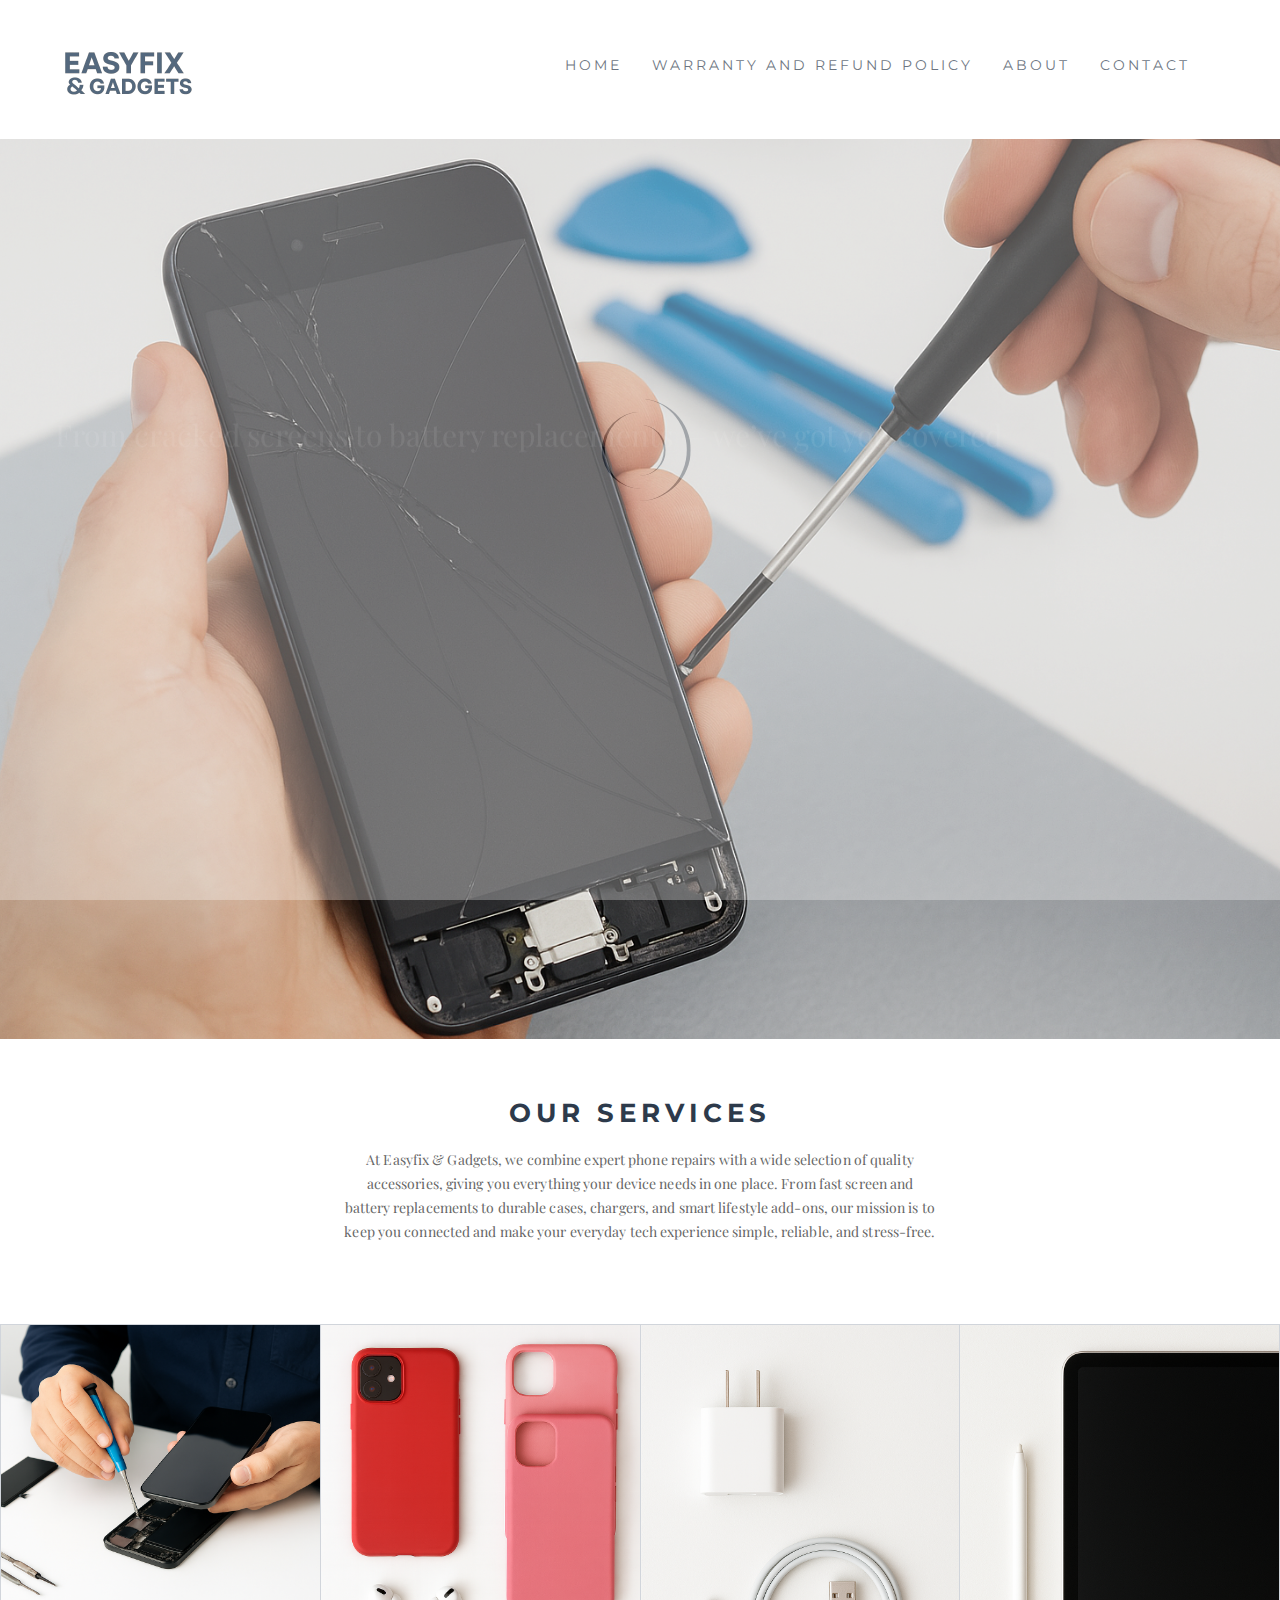
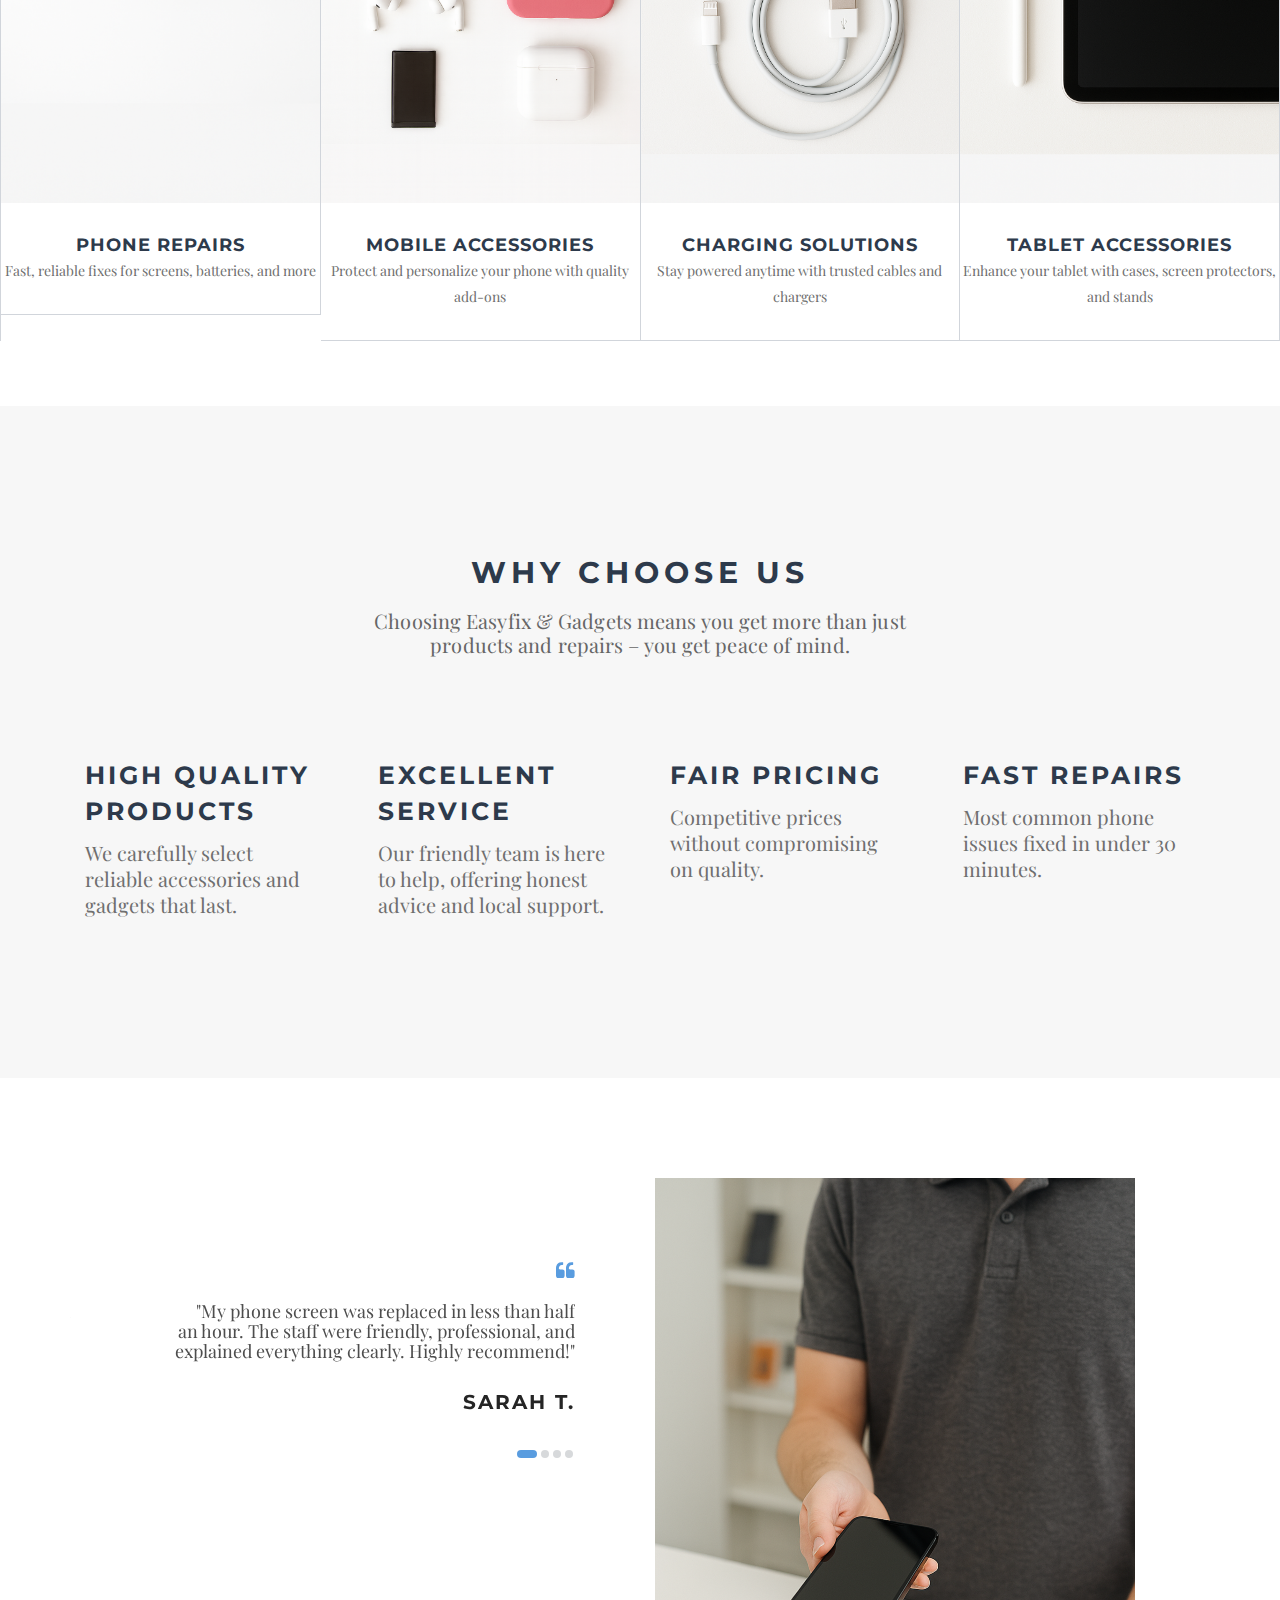
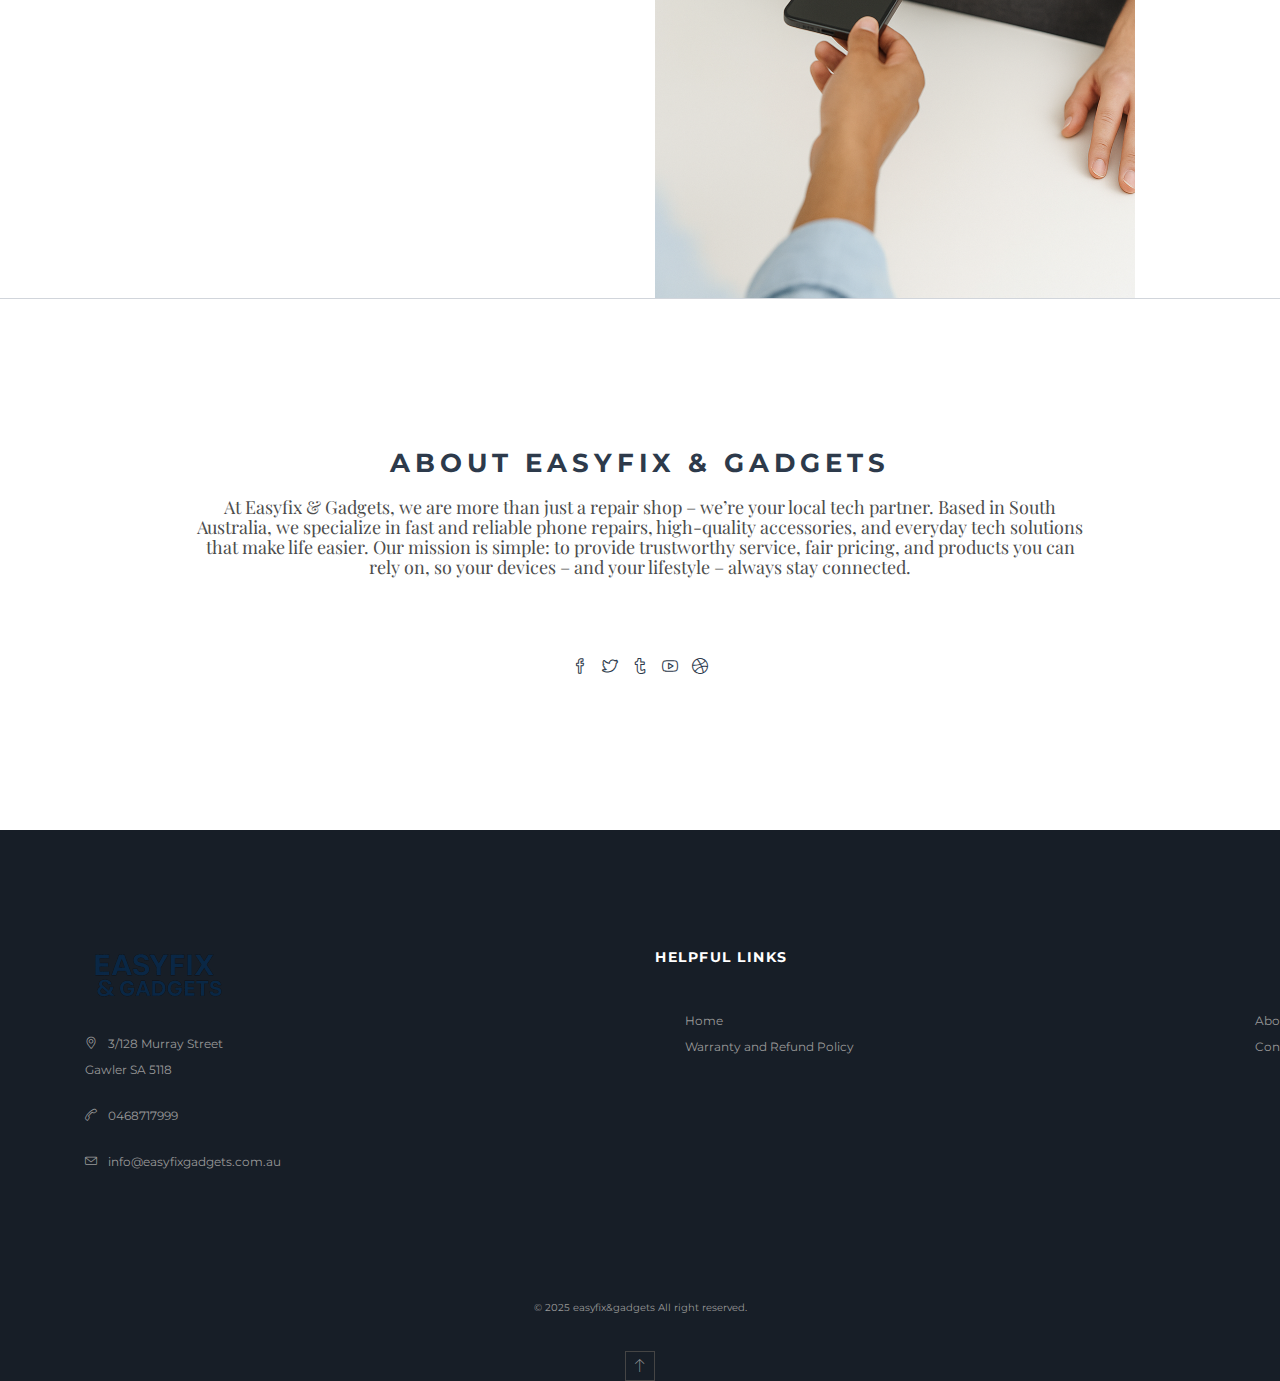
<file: index.html>
<!DOCTYPE html>
<html lang="en">

<head>
  <meta charset="utf-8">
  <meta http-equiv="X-UA-Compatible" content="IE=edge">
  <meta name="viewport" content="width=device-width, initial-scale=1">
  <meta name="description" content="SA best phone accessories and repair service">
  <meta name="author" content="Jack">
  <link rel="icon" href="/favicon.ico" />
  <title>EASYFIX & GADGETS | Phone Repair & Tech Accessories in Gawler, Adelaide Australia</title>

  <!-- SLIDER REVOLUTION 4.x CSS SETTINGS -->
  <link rel="stylesheet" type="text/css" href="rs-plugin/css/settings.css" media="screen" />

  <!-- Bootstrap Core CSS -->
  <link href="css/bootstrap.min.css" rel="stylesheet">

  <!-- Custom CSS -->
  <link href="css/font-awesome.min.css" rel="stylesheet" type="text/css">
  <link href="css/ionicons.min.css" rel="stylesheet">
  <link href="css/main.css" rel="stylesheet">
  <link href="css/style.css" rel="stylesheet">
  <link href="css/responsive.css" rel="stylesheet">

  <!-- JavaScripts -->
  <script src="js/modernizr.js"></script>

  <!-- Online Fonts -->
  <link href='https://fonts.googleapis.com/css?family=Montserrat:400,700' rel='stylesheet' type='text/css'>
  <link href='https://fonts.googleapis.com/css?family=Playfair+Display:400,700,900' rel='stylesheet' type='text/css'>

  <!-- HTML5 Shim and Respond.js IE8 support of HTML5 elements and media queries -->
  <!-- WARNING: Respond.js doesn't work if you view the page via file:// -->
  <!--[if lt IE 9]>
    <script src="https://oss.maxcdn.com/libs/html5shiv/3.7.0/html5shiv.js"></script>
    <script src="https://oss.maxcdn.com/libs/respond.js/1.4.2/respond.min.js"></script>
<![endif]-->
  <style>
    .knowledge-share {
      font-size: 20px;
    }

    .knowledge-share a {
      font-size: 25px;
    }

    .whychooseus h4 {
      font-size: 30px;
    }

    .whychooseus span {
      font-size: 20px;
    }

    .testimonial p {
      font-size: 18px;
    }

    .small-about p {
      font-size: 18px;
    }

    .arrival-block .overlay {
      background: #1976d2b8;
    }

    header .navbar li a:before {
      background: #1976d2b8;
    }

    .knowledge-share a:hover {
      color: #1976d2b8;
    }

    .testimonial .testi-in i {
      color: #1976d2b8;
    }

    .testimonial .owl-dots .owl-dot.active {
      background: #1976d2b8;
    }

    .small-about .social_icons li a:hover {
      color: #1976d2b8;
    }
  </style>
</head>

<body>

  <!-- LOADER -->
  <div id="loader">
    <div class="position-center-center">
      <div class="ldr"></div>
    </div>
  </div>

  <!-- Wrap -->
  <div id="wrap">
    <!-- header -->
    <header>
      <div class="sticky">
        <div class="container">

          <!-- Logo -->
          <div class="logo"> <a href="index.html"><img class="img-responsive" src="images/logo-3.png" alt=""></a> </div>
          <nav class="navbar ownmenu">
            <div class="navbar-header">
              <button type="button" class="navbar-toggle collapsed" data-toggle="collapse" data-target="#nav-open-btn"
                aria-expanded="false"> <span class="sr-only">Toggle navigation</span> <span class="icon-bar"><i
                    class="fa fa-navicon"></i></span> </button>
            </div>

            <!-- NAV -->
            <div class="collapse navbar-collapse" id="nav-open-btn">
              <ul class="nav">
                <li> <a href="index.html">Home</a></li>                
                <li> <a href="warranty.html">Warranty and Refund Policy</a></li>
                <li> <a href="about-us.html">About </a> </li>
                <li> <a href="contact.html"> contact</a> </li>
              </ul>
            </div>
          </nav>
        </div>
      </div>
    </header>

    <!--======= HOME MAIN SLIDER =========-->
    <section class="home-slider">

      <!-- SLIDE Start -->
      <div class="tp-banner-container">
        <div class="tp-banner">
          <ul>
            <!-- SLIDE  -->
            <li data-transition="slideleft" data-slotamount="7" data-masterspeed="500" data-delay="4000"
              data-saveperformance="off">
              <!-- MAIN IMAGE -->
              <img src="images/slider1.png" alt="slider" data-bgposition="center center" data-bgfit="cover"
                data-bgrepeat="no-repeat">
              <!-- LAYERS -->
              <!-- LAYER NR. 1 -->
              <div class="tp-caption font-playfair sfb tp-resizeme" data-x="left" data-hoffset="0" data-y="center"
                data-voffset="-200" data-speed="800" data-start="500" data-easing="Power3.easeInOut" data-splitin="none"
                data-splitout="none" data-elementdelay="0.1" data-endelementdelay="0.1" data-endspeed="300"
                style="z-index: 7; font-size:30px; color:#fff; max-width: auto; max-height: auto; white-space: nowrap;">
                From cracked screens to battery replacements — we’ve got you covered</div>
              <!-- LAYER NR. 2 -->
              <div class="tp-caption sfr font-extra-bold tp-resizeme" data-x="left" data-hoffset="0" data-y="center"
                data-voffset="0" data-speed="800" data-start="800" data-easing="Power3.easeInOut" data-splitin="chars"
                data-splitout="none" data-elementdelay="0.07" data-endelementdelay="0.1" data-endspeed="300"
                style="z-index: 6; font-size:100px; color:#fff; text-transform:uppercase; white-space: nowrap;">Fast,
                Reliable </div>
              <!-- LAYER NR. 2 -->
              <div class="tp-caption sfr font-extra-bold tp-resizeme" data-x="left" data-hoffset="0" data-y="center"
                data-voffset="110" data-speed="800" data-start="1300" data-easing="Power3.easeInOut"
                data-splitin="chars" data-splitout="none" data-elementdelay="0.07" data-endelementdelay="0.1"
                data-endspeed="300"
                style="z-index: 6; font-size:100px; color:#fff; text-transform:uppercase; white-space: nowrap;">Phone
                Repairs </div>
              <!-- LAYER NR. 4 -->
              <div class="tp-caption lfb tp-resizeme" data-x="left" data-hoffset="0" data-y="center" data-voffset="240"
                data-speed="800" data-start="2200" data-easing="Power3.easeInOut" data-elementdelay="0.1"
                data-endelementdelay="0.1" data-endspeed="300" data-scrolloffset="0" style="z-index: 8;"><a href="about-us.html"
                  class="btn">Learn More</a> </div>
            </li>

            <!-- SLIDE  -->
            <li data-transition="slideleft" data-slotamount="7" data-masterspeed="500" data-delay="4000"
              data-saveperformance="off">
              <!-- MAIN IMAGE -->
              <img src="images/slider2.png" alt="slider" data-bgposition="center center" data-bgfit="cover"
                data-bgrepeat="no-repeat">
              <!-- LAYERS -->
              <!-- LAYER NR. 1 -->
              <div class="tp-caption font-playfair sfb tp-resizeme" data-x="left" data-hoffset="0" data-y="center"
                data-voffset="-200" data-speed="800" data-start="500" data-easing="Power3.easeInOut" data-splitin="none"
                data-splitout="none" data-elementdelay="0.1" data-endelementdelay="0.1" data-endspeed="300"
                style="z-index: 7; font-size:30px; color:#fff; max-width: auto; max-height: auto; white-space: nowrap;">
                Premium cases, chargers & screen protectors for every device</div>
              <!-- LAYER NR. 2 -->
              <div class="tp-caption sfr font-extra-bold tp-resizeme" data-x="left" data-hoffset="0" data-y="center"
                data-voffset="0" data-speed="800" data-start="800" data-easing="Power3.easeInOut" data-splitin="chars"
                data-splitout="none" data-elementdelay="0.07" data-endelementdelay="0.1" data-endspeed="300"
                style="z-index: 6; font-size:100px; color:#fff; text-transform:uppercase; white-space: nowrap;">
                Protect, Power </div>
              <!-- LAYER NR. 2 -->
              <div class="tp-caption sfr font-extra-bold tp-resizeme" data-x="left" data-hoffset="0" data-y="center"
                data-voffset="110" data-speed="800" data-start="1300" data-easing="Power3.easeInOut"
                data-splitin="chars" data-splitout="none" data-elementdelay="0.07" data-endelementdelay="0.1"
                data-endspeed="300"
                style="z-index: 6; font-size:100px; color:#fff; text-transform:uppercase; white-space: nowrap;">
                Personalize </div>
              <!-- LAYER NR. 4 -->
              <div class="tp-caption lfb tp-resizeme" data-x="left" data-hoffset="0" data-y="center" data-voffset="240"
                data-speed="800" data-start="2200" data-easing="Power3.easeInOut" data-elementdelay="0.1"
                data-endelementdelay="0.1" data-endspeed="300" data-scrolloffset="0" style="z-index: 8;"><a href="about-us.html"
                  class="btn">Learn More</a> </div>
            </li>

            <!-- SLIDE  -->
            <li data-transition="slideleft" data-slotamount="7" data-masterspeed="500" data-delay="4000"
              data-saveperformance="off">
              <!-- MAIN IMAGE -->
              <img src="images/slider3.png" alt="slider" data-bgposition="center center" data-bgfit="cover"
                data-bgrepeat="no-repeat">
              <!-- LAYERS -->
              <!-- LAYER NR. 1 -->
              <div class="tp-caption font-playfair sfb tp-resizeme" data-x="left" data-hoffset="0" data-y="center"
                data-voffset="-200" data-speed="800" data-start="500" data-easing="Power3.easeInOut" data-splitin="none"
                data-splitout="none" data-elementdelay="0.1" data-endelementdelay="0.1" data-endspeed="300"
                style="z-index: 7; font-size:30px; color:#fff; max-width: auto; max-height: auto; white-space: nowrap;">
                Repair. Accessorize. Upgrade – all in one place</div>
              <!-- LAYER NR. 2 -->
              <div class="tp-caption sfr font-extra-bold tp-resizeme" data-x="left" data-hoffset="0" data-y="center"
                data-voffset="0" data-speed="800" data-start="800" data-easing="Power3.easeInOut" data-splitin="chars"
                data-splitout="none" data-elementdelay="0.07" data-endelementdelay="0.1" data-endspeed="300"
                style="z-index: 6; font-size:100px; color:#fff; text-transform:uppercase; white-space: nowrap;">Your Local 
              </div>
              <!-- LAYER NR. 2 -->
              <div class="tp-caption sfr font-extra-bold tp-resizeme" data-x="left" data-hoffset="0" data-y="center"
                data-voffset="110" data-speed="800" data-start="1300" data-easing="Power3.easeInOut"
                data-splitin="chars" data-splitout="none" data-elementdelay="0.07" data-endelementdelay="0.1"
                data-endspeed="300"
                style="z-index: 6; font-size:100px; color:#fff; text-transform:uppercase; white-space: nowrap;">Tech Hub
              </div>
              <!-- LAYER NR. 4 -->
              <div class="tp-caption lfb tp-resizeme" data-x="left" data-hoffset="0" data-y="center" data-voffset="240"
                data-speed="800" data-start="2200" data-easing="Power3.easeInOut" data-elementdelay="0.1"
                data-endelementdelay="0.1" data-endspeed="300" data-scrolloffset="0" style="z-index: 8;"><a href="about-us.html"
                  class="btn">Learn More</a> </div>
            </li>

          </ul>
        </div>
      </div>
    </section>

    <!-- Content -->
    <div id="content">

      <!-- New Arrival -->
      <section class="padding-top-60 padding-bottom-60">
        <div class="container">

          <!-- Main Heading -->
          <div class="heading text-center">
            <h4>Our Services</h4>
            <span>At Easyfix & Gadgets, we combine expert phone repairs with a wide selection of quality accessories,
              giving you everything your device needs in one place. From fast screen and battery replacements to durable
              cases, chargers, and smart lifestyle add-ons, our mission is to keep you connected and make your everyday
              tech experience simple, reliable, and stress-free.</span>
          </div>
        </div>

        <!-- New Arrival -->
        <div class="arrival-block">

          <!-- Item -->
          <div class="item">
            <!-- Images -->
            <img class="img-1" src="images/ourservices-1.png" alt=""> <img class="img-2" src="images/ourservices-1.png"
              alt="">
            <!-- Overlay  -->
            <div class="overlay">
              <!-- Price -->
              <div class="position-center-center"> <a href="images/ourservices-1-1.png" data-lighter><i
                    class="icon-magnifier"></i></a> </div>
            </div>
            <!-- Item Name -->
            <div class="item-name"> <a href="#.">Phone Repairs</a>
              <p>Fast, reliable fixes for screens, batteries, and more</p>
            </div>
          </div>

          <!-- Item -->
          <div class="item">
            <!-- Images -->
            <img class="img-1" src="images/ourservices-2.png" alt=""> <img class="img-2" src="images/ourservices-2.png"
              alt="">
            <!-- Overlay  -->
            <div class="overlay">
              <!-- Price -->
              <div class="position-center-center"> <a href="images/ourservices-2-1.png" data-lighter><i
                    class="icon-magnifier"></i></a> </div>
            </div>
            <!-- Item Name -->
            <div class="item-name"> <a href="#.">Mobile Accessories</a>
              <p>Protect and personalize your phone with quality add-ons</p>
            </div>
          </div>

          <!-- Item -->
          <div class="item">
            <!-- Images -->
            <img class="img-1" src="images/ourservices-3.png" alt=""> <img class="img-2" src="images/ourservices-3.png"
              alt="">
            <!-- Overlay  -->
            <div class="overlay">
              <!-- Price -->
              <div class="position-center-center"> <a href="images/ourservices-3-1.png" data-lighter><i
                    class="icon-magnifier"></i></a> </div>
            </div>
            <!-- Item Name -->
            <div class="item-name"> <a href="#.">Charging Solutions</a>
              <p>Stay powered anytime with trusted cables and chargers</p>
            </div>
          </div>

          <!-- Item -->
          <div class="item">
            <!-- Images -->
            <img class="img-1" src="images/ourservices-4.png" alt=""> <img class="img-2" src="images/ourservices-4.png"
              alt="">
            <!-- Overlay  -->
            <div class="overlay">
              <!-- Price -->
              <div class="position-center-center"> <a href="images/ourservices-4-1.png" data-lighter><i
                    class="icon-magnifier"></i></a> </div>
            </div>
            <!-- Item Name -->
            <div class="item-name"> <a href="#.">Tablet Accessories</a>
              <p>Enhance your tablet with cases, screen protectors, and stands</p>
            </div>
          </div>
        </div>
      </section>

      <!-- Knowledge Share -->
      <section class="light-gray-bg padding-top-150 padding-bottom-150">
        <div class="container">

          <!-- Main Heading -->
          <div class="heading text-center whychooseus">
            <h4>Why Choose Us</h4>
            <span>Choosing Easyfix & Gadgets means you get more than just products and repairs – you get peace of
              mind.</span>
          </div>
          <div class="knowledge-share">
            <ul class="row">

              <!-- Post 1 -->
              <li class="col-md-3">
                <a href="#.">High Quality Products</a>
                <p>We carefully select reliable accessories and gadgets that last.</p>
              </li>

              <!-- Post 2 -->
              <li class="col-md-3">
                <a href="#.">Excellent Service</a>
                <p>Our friendly team is here to help, offering honest advice and local support.</p>
              </li>

              <!-- Post 3 -->
              <li class="col-md-3">
                <a href="#.">Fair Pricing</a>
                <p>Competitive prices without compromising on quality.</p>
              </li>

              <!-- Post 4 -->
              <li class="col-md-3">
                <a href="#.">Fast Repairs</a>
                <p>Most common phone issues fixed in under 30 minutes.</p>
              </li>
            </ul>
          </div>
        </div>
      </section>

      <!-- Testimonial -->
      <section class="testimonial padding-top-100">
        <div class="container">
          <div class="row">
            <div class="col-sm-6">

              <!-- SLide -->
              <div class="single-slide">

                <!-- Slide -->
                <div class="testi-in"> <i class="fa fa-quote-left"></i>
                  <p>"My phone screen was replaced in less than half an hour. The staff were friendly, professional, and
                    explained everything clearly. Highly recommend!"</p>
                  <h5>Sarah T.</h5>
                </div>

                <!-- Slide -->
                <div class="testi-in"> <i class="fa fa-quote-left"></i>
                  <p>"Bought a charger and a phone case here – both are excellent quality and fairly priced. Much better
                    than what I’ve seen at the big chain stores."</p>
                  <h5>Daniel M.</h5>
                </div>

                <!-- Slide -->
                <div class="testi-in"> <i class="fa fa-quote-left"></i>
                  <p>"Great local service! They fixed my iPhone battery quickly and gave me honest advice about how to
                    maintain it. Will definitely come back."</p>
                  <h5>Emily R.</h5>
                </div>

                <!-- Slide -->
                <div class="testi-in"> <i class="fa fa-quote-left"></i>
                  <p>"Finally a shop that offers both good products and good people. Prices are fair, and you can really
                    trust their work."</p>
                  <h5>James L.</h5>
                </div>
              </div>
            </div>

            <!-- Img -->
            <div class="col-sm-6"> <img class="img-responsive" src="images/customer-review.png" alt=""> </div>
          </div>
        </div>
      </section>

      <!-- About -->
      <section class="small-about padding-top-150 padding-bottom-150">
        <div class="container">

          <!-- Main Heading -->
          <div class="heading text-center">
            <h4>about easyfix & gadgets</h4>
            <p>At Easyfix & Gadgets, we are more than just a repair shop – we’re your local tech partner. Based in South
              Australia, we specialize in fast and reliable phone repairs, high-quality accessories, and everyday tech
              solutions that make life easier. Our mission is simple: to provide trustworthy service, fair pricing, and
              products you can rely on, so your devices – and your lifestyle – always stay connected. </p>
          </div>

          <!-- Social Icons -->
          <ul class="social_icons">
            <li><a href="#."><i class="icon-social-facebook"></i></a></li>
            <li><a href="#."><i class="icon-social-twitter"></i></a></li>
            <li><a href="#."><i class="icon-social-tumblr"></i></a></li>
            <li><a href="#."><i class="icon-social-youtube"></i></a></li>
            <li><a href="#."><i class="icon-social-dribbble"></i></a></li>
          </ul>
        </div>
      </section>
    </div>

    <!--======= FOOTER =========-->
    <footer>
      <div class="container">

        <!-- ABOUT Location -->
        <div class="col-md-6">
          <div class="about-footer"> <img class="margin-bottom-30" src="images/logo-3.png" alt="">
            <p><i class="icon-pointer"></i> 3/128 Murray Street<br>
              Gawler SA 5118</p>
            <p><i class="icon-call-end"></i> 0468717999</p>
            <p><i class="icon-envelope"></i> info@easyfixgadgets.com.au</p>
          </div>
        </div>

        <!-- HELPFUL LINKS -->
        <div class="col-md-6">
          <h6>HELPFUL LINKS</h6>
          <div class="container">
            <div class="col-md-6">
              <ul class="link">
                <li><a href="index.html"> Home</a></li>
                <li><a href="warranty.html"> Warranty and Refund Policy</a></li>

              </ul>
            </div>
            <div class="col-md-6">
              <li><a href="about-us.html"> About</a></li>
              <li><a href="contact.html"> Contact</a></li>
            </div>
          </div>

        </div>

        <!-- Rights -->

        <div class="rights">
          <p>© 2025 easyfix&gadgets All right reserved. </p>
          <div class="scroll"> <a href="#wrap" class="go-up"><i class="lnr lnr-arrow-up"></i></a> </div>
        </div>
      </div>
    </footer>

    <!--======= RIGHTS =========-->

  </div>
  <script src="js/jquery-1.11.3.min.js"></script>
  <script src="js/bootstrap.min.js"></script>
  <script src="js/own-menu.js"></script>
  <script src="js/jquery.lighter.js"></script>
  <script src="js/owl.carousel.min.js"></script>

  <!-- SLIDER REVOLUTION 4.x SCRIPTS  -->
  <script type="text/javascript" src="rs-plugin/js/jquery.tp.t.min.js"></script>
  <script type="text/javascript" src="rs-plugin/js/jquery.tp.min.js"></script>
  <script src="js/main.js"></script>
  <script src="js/main.js"></script>
</body>

</html>
</file>
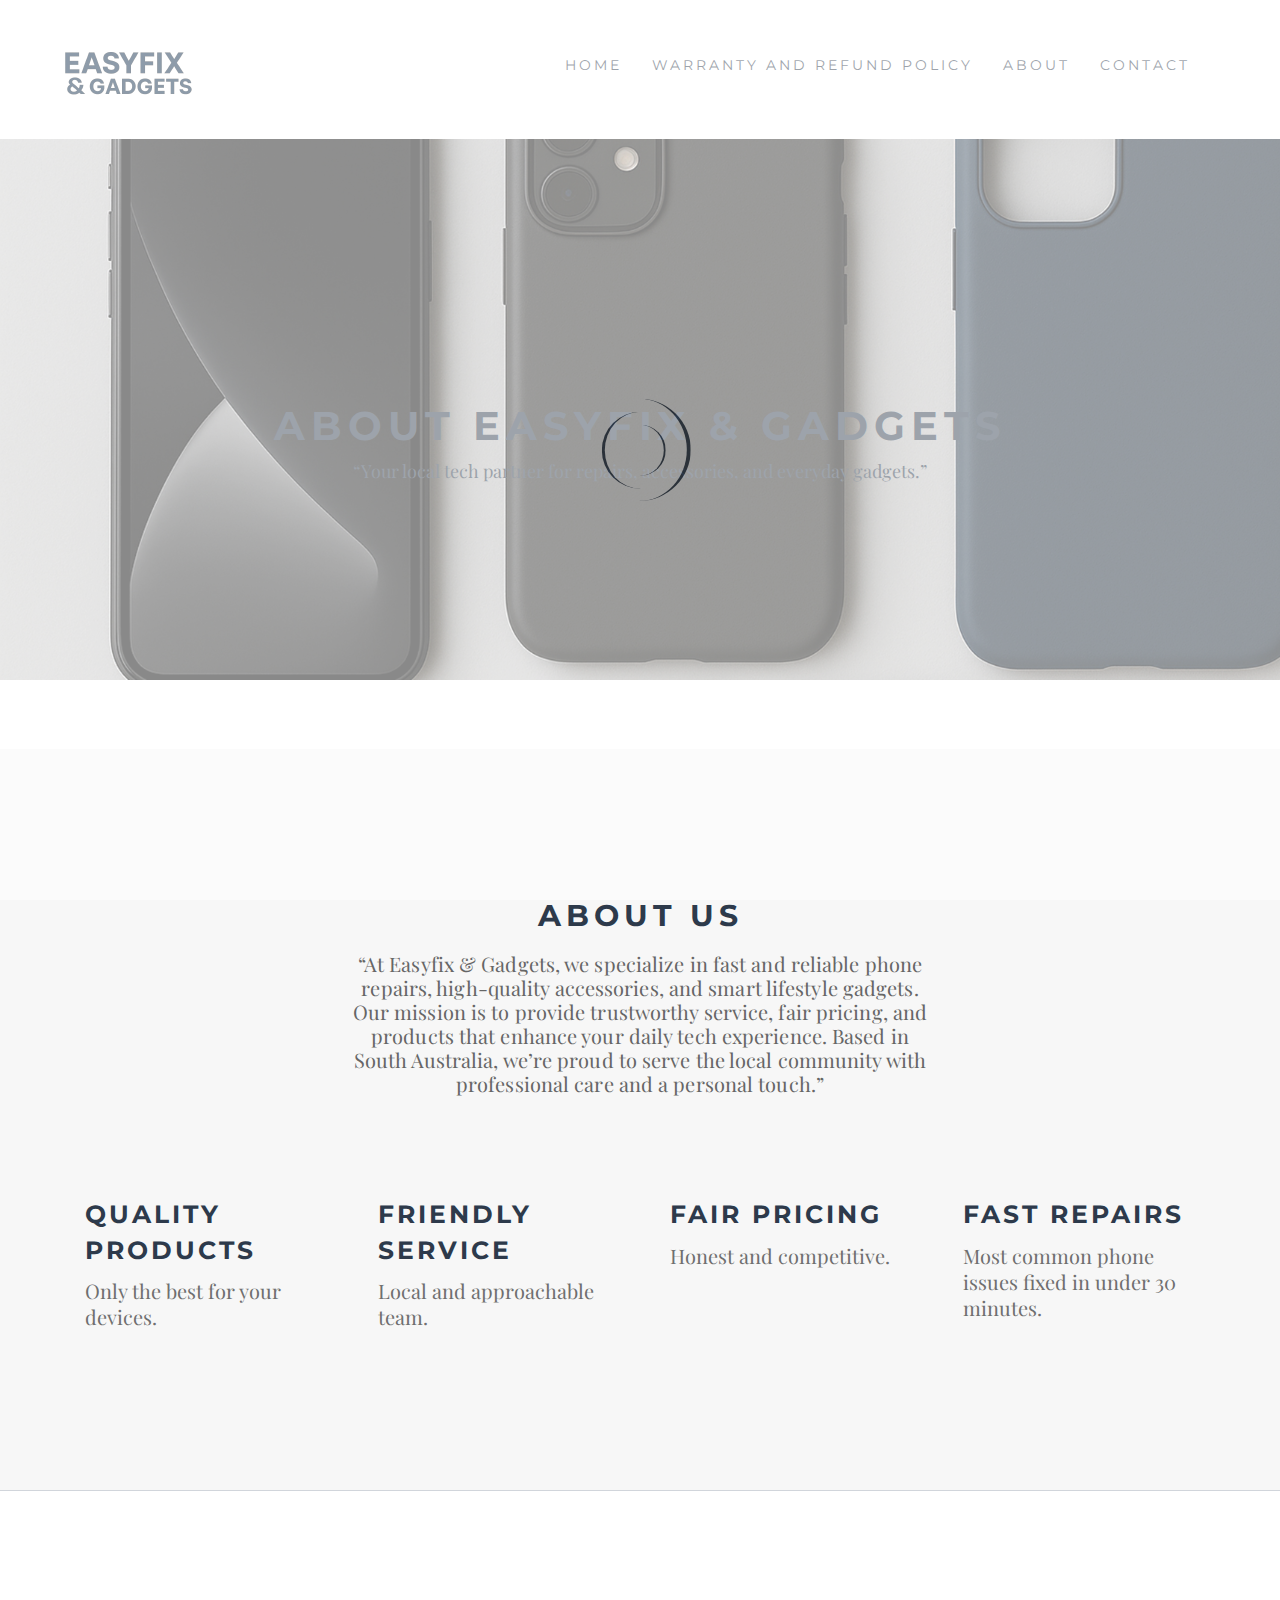
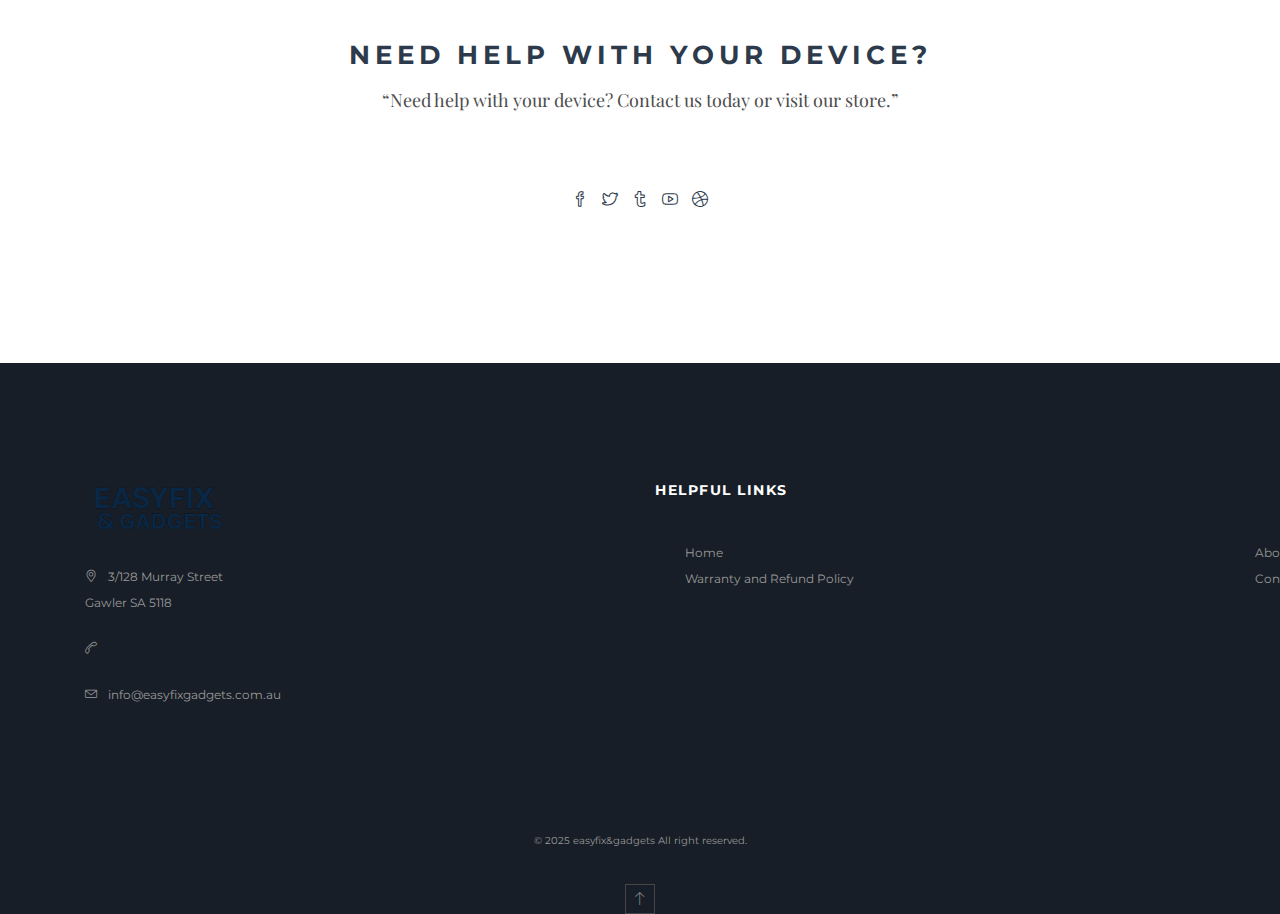
<file: about-us.html>
<!DOCTYPE html>
<html lang="en">
<head>
<meta charset="utf-8">
<meta http-equiv="X-UA-Compatible" content="IE=edge">
<meta name="viewport" content="width=device-width, initial-scale=1">
<meta name="description" content="SA best phone accessories and repair service">
<meta name="author" content="Jack">
<title>EASYFIX & GADGETS</title>

<!-- SLIDER REVOLUTION 4.x CSS SETTINGS -->
<link rel="stylesheet" type="text/css" href="rs-plugin/css/settings.css" media="screen" />

<!-- Bootstrap Core CSS -->
<link href="css/bootstrap.min.css" rel="stylesheet">

<!-- Custom CSS -->
<link href="css/font-awesome.min.css" rel="stylesheet" type="text/css">
<link href="css/ionicons.min.css" rel="stylesheet">
<link href="css/main.css" rel="stylesheet">
<link href="css/style.css" rel="stylesheet">
<link href="css/responsive.css" rel="stylesheet">

<!-- JavaScripts -->
<script src="js/modernizr.js"></script>

<!-- Online Fonts -->
<link href='https://fonts.googleapis.com/css?family=Montserrat:400,700' rel='stylesheet' type='text/css'>
<link href='https://fonts.googleapis.com/css?family=Playfair+Display:400,700,900' rel='stylesheet' type='text/css'>

<!-- HTML5 Shim and Respond.js IE8 support of HTML5 elements and media queries -->
<!-- WARNING: Respond.js doesn't work if you view the page via file:// -->
<!--[if lt IE 9]>
    <script src="https://oss.maxcdn.com/libs/html5shiv/3.7.0/html5shiv.js"></script>
    <script src="https://oss.maxcdn.com/libs/respond.js/1.4.2/respond.min.js"></script>
<![endif]-->
<style>
    .knowledge-share {
      font-size: 20px;
    }

    .knowledge-share a {
      font-size: 25px;
    }

    .whychooseus h4 {
      font-size: 30px;
    }

    .whychooseus span {
      font-size: 20px;
    }

    .testimonial p {
      font-size: 18px;
    }

    .small-about p {
      font-size: 18px;
    }

    .arrival-block .overlay {
      background: #1976d2b8;
    }

    header .navbar li a:before {
      background: #1976d2b8;
    }

    .knowledge-share a:hover {
      color: #1976d2b8;
    }

    .testimonial .testi-in i {
      color: #1976d2b8;
    }

    .testimonial .owl-dots .owl-dot.active {
      background: #1976d2b8;
    }

    .small-about .social_icons li a:hover {
      color: #1976d2b8;
    }
    .sub-bnr{
      background: url(./images/sub-bnr-bg-about.jpg) no-repeat;
    }
    .about-banner h4{
      font-size: 40px;
      color: #2d3a4b
    }
    .about-banner p{
      font-size: 18px;
      color: #2d3a4b;
    }
  </style>
</head>
<body>

<!-- LOADER -->
<div id="loader">
  <div class="position-center-center">
    <div class="ldr"></div>
  </div>
</div>

<!-- Wrap -->
<div id="wrap"> 
  
  <!-- header -->
  <header>
      <div class="sticky">
        <div class="container">

          <!-- Logo -->
          <div class="logo"> <a href="index.html"><img class="img-responsive" src="images/logo-3.png" alt=""></a> </div>
          <nav class="navbar ownmenu">
            <div class="navbar-header">
              <button type="button" class="navbar-toggle collapsed" data-toggle="collapse" data-target="#nav-open-btn"
                aria-expanded="false"> <span class="sr-only">Toggle navigation</span> <span class="icon-bar"><i
                    class="fa fa-navicon"></i></span> </button>
            </div>

            <!-- NAV -->
            <div class="collapse navbar-collapse" id="nav-open-btn">
              <ul class="nav">
                <li> <a href="index.html">Home</a></li>                
                <li> <a href="warranty.html">Warranty and Refund Policy</a></li>
                <li> <a href="about-us.html">About </a> </li>
                <li> <a href="contact.html"> contact</a> </li>
              </ul>
            </div>
          </nav>
        </div>
      </div>
    </header>
  
  <!--======= SUB BANNER =========-->
  <section class="sub-bnr" data-stellar-background-ratio="0.5">
    <div class="position-center-center">
      <div class="container about-banner">
        <h4>ABOUT Easyfix & Gadgets</h4>
        <p>“Your local tech partner for repairs, accessories, and everyday gadgets.”</p>
      </div>
    </div>
  </section>
  
  <!-- Content -->
  <div id="content"> 
    
    <!-- History -->
          <!-- Knowledge Share -->
      <section class="light-gray-bg padding-top-150 padding-bottom-150">
        <div class="container">

          <!-- Main Heading -->
          <div class="heading text-center whychooseus">
            <h4>About us</h4>
            <span>“At Easyfix & Gadgets, we specialize in fast and reliable phone repairs, high-quality accessories, and smart lifestyle gadgets. Our mission is to provide trustworthy service, fair pricing, and products that enhance your daily tech experience. Based in South Australia, we’re proud to serve the local community with professional care and a personal touch.”</span>
          </div>
          <div class="knowledge-share">
            <ul class="row">

              <!-- Post 1 -->
              <li class="col-md-3">
                <a href="#.">Quality Products</a>
                <p>Only the best for your devices.</p>
              </li>

              <!-- Post 2 -->
              <li class="col-md-3">
                <a href="#.">Friendly Service</a>
                <p>Local and approachable team.</p>
              </li>

              <!-- Post 3 -->
              <li class="col-md-3">
                <a href="#.">Fair Pricing</a>
                <p>Honest and competitive.</p>
              </li>

              <!-- Post 4 -->
              <li class="col-md-3">
                <a href="#.">Fast Repairs</a>
                <p>Most common phone issues fixed in under 30 minutes.</p>
              </li>
            </ul>
          </div>
        </div>
      </section>
    
    <!-- Video -->
    <!--<section class="video-block"> <img class="img-responsive" src="images/video-img.jpg" alt="" >
      <div class="position-center-center"> <a href="#"> <i class="icon-camcorder"></i>watch video </a> </div>
    </section> -->
    
    <!-- About -->
    <section class="small-about padding-top-150 padding-bottom-150">
      <div class="container"> 
        
        <!-- Main Heading -->
        <div class="heading text-center">
          <h4>Need help with your device?</h4>
          <p>“Need help with your device? Contact us today or visit our store.”</p>
        </div>
        
        <!-- Social Icons -->
        <ul class="social_icons">
          <li><a href="#."><i class="icon-social-facebook"></i></a></li>
          <li><a href="#."><i class="icon-social-twitter"></i></a></li>
          <li><a href="#."><i class="icon-social-tumblr"></i></a></li>
          <li><a href="#."><i class="icon-social-youtube"></i></a></li>
          <li><a href="#."><i class="icon-social-dribbble"></i></a></li>
        </ul>
      </div>
    </section>
  </div>
  
  <!--======= FOOTER =========-->
  <footer>
      <div class="container">

        <!-- ABOUT Location -->
        <div class="col-md-6">
          <div class="about-footer"> <img class="margin-bottom-30" src="images/logo-3.png" alt="">
            <p><i class="icon-pointer"></i> 3/128 Murray Street<br>
              Gawler SA 5118</p>
            <p><i class="icon-call-end"></i> </p>
            <p><i class="icon-envelope"></i> info@easyfixgadgets.com.au</p>
          </div>
        </div>

        <!-- HELPFUL LINKS -->
        <div class="col-md-6">
          <h6>HELPFUL LINKS</h6>
          <div class="container">
            <div class="col-md-6">
              <ul class="link">
                <li><a href="index.html"> Home</a></li>
                <li><a href="warranty.html"> Warranty and Refund Policy</a></li>

              </ul>
            </div>
            <div class="col-md-6">
              <li><a href="about-us.html"> About</a></li>
              <li><a href="contact.html"> Contact</a></li>
            </div>
          </div>

        </div>

        <!-- Rights -->

        <div class="rights">
          <p>© 2025 easyfix&gadgets All right reserved. </p>
          <div class="scroll"> <a href="#wrap" class="go-up"><i class="lnr lnr-arrow-up"></i></a> </div>
        </div>
      </div>
    </footer>
</div>
<script src="js/jquery-1.11.3.min.js"></script> 
<script src="js/bootstrap.min.js"></script> 
<script src="js/own-menu.js"></script> 
<script src="js/jquery.lighter.js"></script> 
<script src="js/owl.carousel.min.js"></script> 

<!-- SLIDER REVOLUTION 4.x SCRIPTS  --> 
<script type="text/javascript" src="rs-plugin/js/jquery.tp.t.min.js"></script> 
<script type="text/javascript" src="rs-plugin/js/jquery.tp.min.js"></script> 
<script src="js/main.js"></script> 
</script>
</body>
</html>
</file>
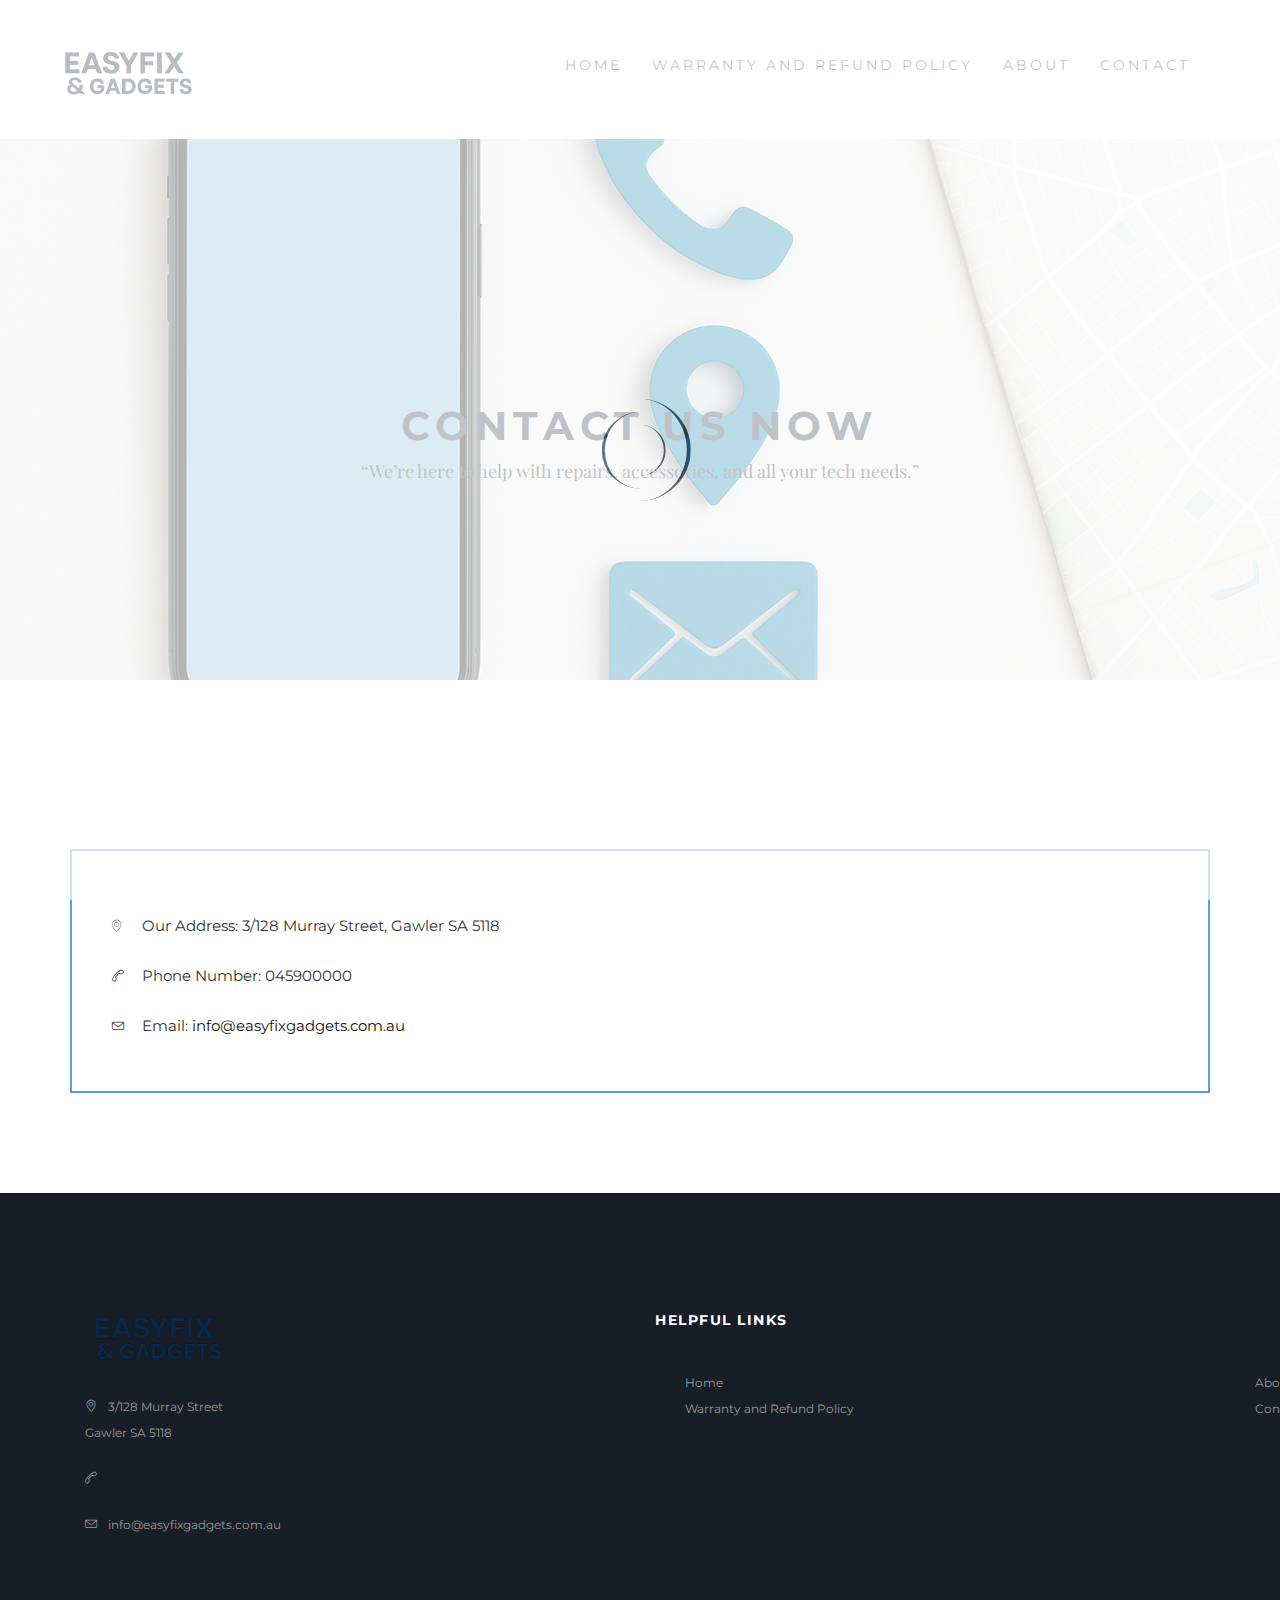
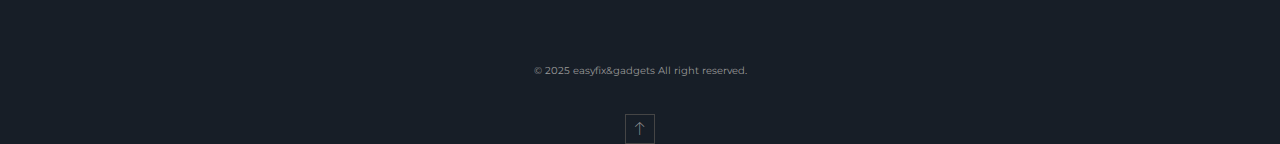
<file: contact.html>
<!DOCTYPE html>
<html lang="en">
<head>
<meta charset="utf-8">
<meta http-equiv="X-UA-Compatible" content="IE=edge">
<meta name="viewport" content="width=device-width, initial-scale=1"><meta name="description" content="SA best phone accessories and repair service">
<meta name="author" content="Jack">
<title>EASYFIX & GADGETS</title>

<!-- SLIDER REVOLUTION 4.x CSS SETTINGS -->
<link rel="stylesheet" type="text/css" href="rs-plugin/css/settings.css" media="screen" />

<!-- Bootstrap Core CSS -->
<link href="css/bootstrap.min.css" rel="stylesheet">

<!-- Custom CSS -->
<link href="css/font-awesome.min.css" rel="stylesheet" type="text/css">
<link href="css/ionicons.min.css" rel="stylesheet">
<link href="css/main.css" rel="stylesheet">
<link href="css/style.css" rel="stylesheet">
<link href="css/responsive.css" rel="stylesheet">

<!-- JavaScripts -->
<script src="js/modernizr.js"></script>

<!-- Online Fonts -->
<link href='https://fonts.googleapis.com/css?family=Montserrat:400,700' rel='stylesheet' type='text/css'>
<link href='https://fonts.googleapis.com/css?family=Playfair+Display:400,700,900' rel='stylesheet' type='text/css'>

<!-- HTML5 Shim and Respond.js IE8 support of HTML5 elements and media queries -->
<!-- WARNING: Respond.js doesn't work if you view the page via file:// -->
<!--[if lt IE 9]>
    <script src="https://oss.maxcdn.com/libs/html5shiv/3.7.0/html5shiv.js"></script>
    <script src="https://oss.maxcdn.com/libs/respond.js/1.4.2/respond.min.js"></script>
<![endif]-->
  <style>
    .knowledge-share {
      font-size: 20px;
    }

    .knowledge-share a {
      font-size: 25px;
    }

    .whychooseus h4 {
      font-size: 30px;
    }

    .whychooseus span {
      font-size: 20px;
    }

    .testimonial p {
      font-size: 18px;
    }

    .small-about p {
      font-size: 18px;
    }

    .arrival-block .overlay {
      background: #1976d2b8;
    }

    header .navbar li a:before {
      background: #1976d2b8;
    }

    .knowledge-share a:hover {
      color: #1976d2b8;
    }

    .testimonial .testi-in i {
      color: #1976d2b8;
    }

    .testimonial .owl-dots .owl-dot.active {
      background: #1976d2b8;
    }

    .small-about .social_icons li a:hover {
      color: #1976d2b8;
    }
    .contact-info{
      border: 2px solid #1976d2b8;
    }
    .sub-bnr{
      background: url(./images/sub-bnr-bg-contact.jpg) no-repeat;
    }
    .contact-banner h4{
      font-size: 40px;
      color: #2d3a4b
    }
    .contact-banner p{
      font-size: 18px;
      color: #2d3a4b;
    }
    .contact-info li{
      font-size: 15px;
    }
  </style>
</head>
<body>

<!-- LOADER -->
<div id="loader">
  <div class="position-center-center">
    <div class="ldr"></div>
  </div>
</div>

<!-- Wrap -->
<div id="wrap"> 
  
  <!-- header -->
  <!-- header -->
  <header>
      <div class="sticky">
        <div class="container">

          <!-- Logo -->
          <div class="logo"> <a href="index.html"><img class="img-responsive" src="images/logo-3.png" alt=""></a> </div>
          <nav class="navbar ownmenu">
            <div class="navbar-header">
              <button type="button" class="navbar-toggle collapsed" data-toggle="collapse" data-target="#nav-open-btn"
                aria-expanded="false"> <span class="sr-only">Toggle navigation</span> <span class="icon-bar"><i
                    class="fa fa-navicon"></i></span> </button>
            </div>

            <!-- NAV -->
            <div class="collapse navbar-collapse" id="nav-open-btn">
              <ul class="nav">
                <li> <a href="index.html">Home</a></li>                
                <li> <a href="warranty.html">Warranty and Refund Policy</a></li>
                <li> <a href="about-us.html">About </a> </li>
                <li> <a href="contact.html"> contact</a> </li>
              </ul>
            </div>
          </nav>
        </div>
      </div>
    </header>
  
  <!--======= SUB BANNER =========-->
  <section class="sub-bnr" data-stellar-background-ratio="0.5">
    <div class="position-center-center">
      <div class="container contact-banner">
        <h4>contact us now</h4>
        <p>“We’re here to help with repairs, accessories, and all your tech needs.”</p>
      </div>
    </div>
  </section>
  
  <!-- Content -->
  <div id="content"> 
    
    <!--======= CONATACT  =========-->
    <section class="contact padding-top-100 padding-bottom-100">
      <div class="container">
          <div class="row">
            <!--======= ADDRESS INFO  =========-->
            <div class="col-md-12">
              <div class="contact-info">
                <ul>
                  <li> <i class="icon-map-pin"></i>  Our Address: 3/128 Murray Street, Gawler SA 5118</li>
                  <li> <i class="icon-call-end"></i> Phone Number: 045900000</li>
                  <li> <i class="icon-envelope"></i> Email: <a href="mailto:someone@example.com" target="_top">info@easyfixgadgets.com.au</a> </li>
                </ul>
              </div>
          </div>
        </div>
      </div>
    </section>
  
  <!--======= FOOTER =========-->
  <footer>
      <div class="container">

        <!-- ABOUT Location -->
        <div class="col-md-6">
          <div class="about-footer"> <img class="margin-bottom-30" src="images/logo-3.png" alt="">
            <p><i class="icon-pointer"></i> 3/128 Murray Street<br>
              Gawler SA 5118</p>
            <p><i class="icon-call-end"></i> </p>
            <p><i class="icon-envelope"></i> info@easyfixgadgets.com.au</p>
          </div>
        </div>

        <!-- HELPFUL LINKS -->
        <div class="col-md-6">
          <h6>HELPFUL LINKS</h6>
          <div class="container">
            <div class="col-md-6">
              <ul class="link">
                <li><a href="index.html"> Home</a></li>
                <li><a href="warranty.html"> Warranty and Refund Policy</a></li>

              </ul>
            </div>
            <div class="col-md-6">
              <li><a href="about-us.html"> About</a></li>
              <li><a href="contact.html"> Contact</a></li>
            </div>
          </div>

        </div>

        <!-- Rights -->

        <div class="rights">
          <p>© 2025 easyfix&gadgets All right reserved. </p>
          <div class="scroll"> <a href="#wrap" class="go-up"><i class="lnr lnr-arrow-up"></i></a> </div>
        </div>
      </div>
    </footer>
</div>
<script src="js/jquery-1.11.3.min.js"></script> 
<script src="js/bootstrap.min.js"></script> 
<script src="js/own-menu.js"></script> 
<script src="js/jquery.lighter.js"></script> 
<script src="js/owl.carousel.min.js"></script> 

<!-- SLIDER REVOLUTION 4.x SCRIPTS  --> 
<script type="text/javascript" src="rs-plugin/js/jquery.tp.t.min.js"></script> 
<script type="text/javascript" src="rs-plugin/js/jquery.tp.min.js"></script> 
<script src="js/main.js"></script> 
</body>
</html>
</file>
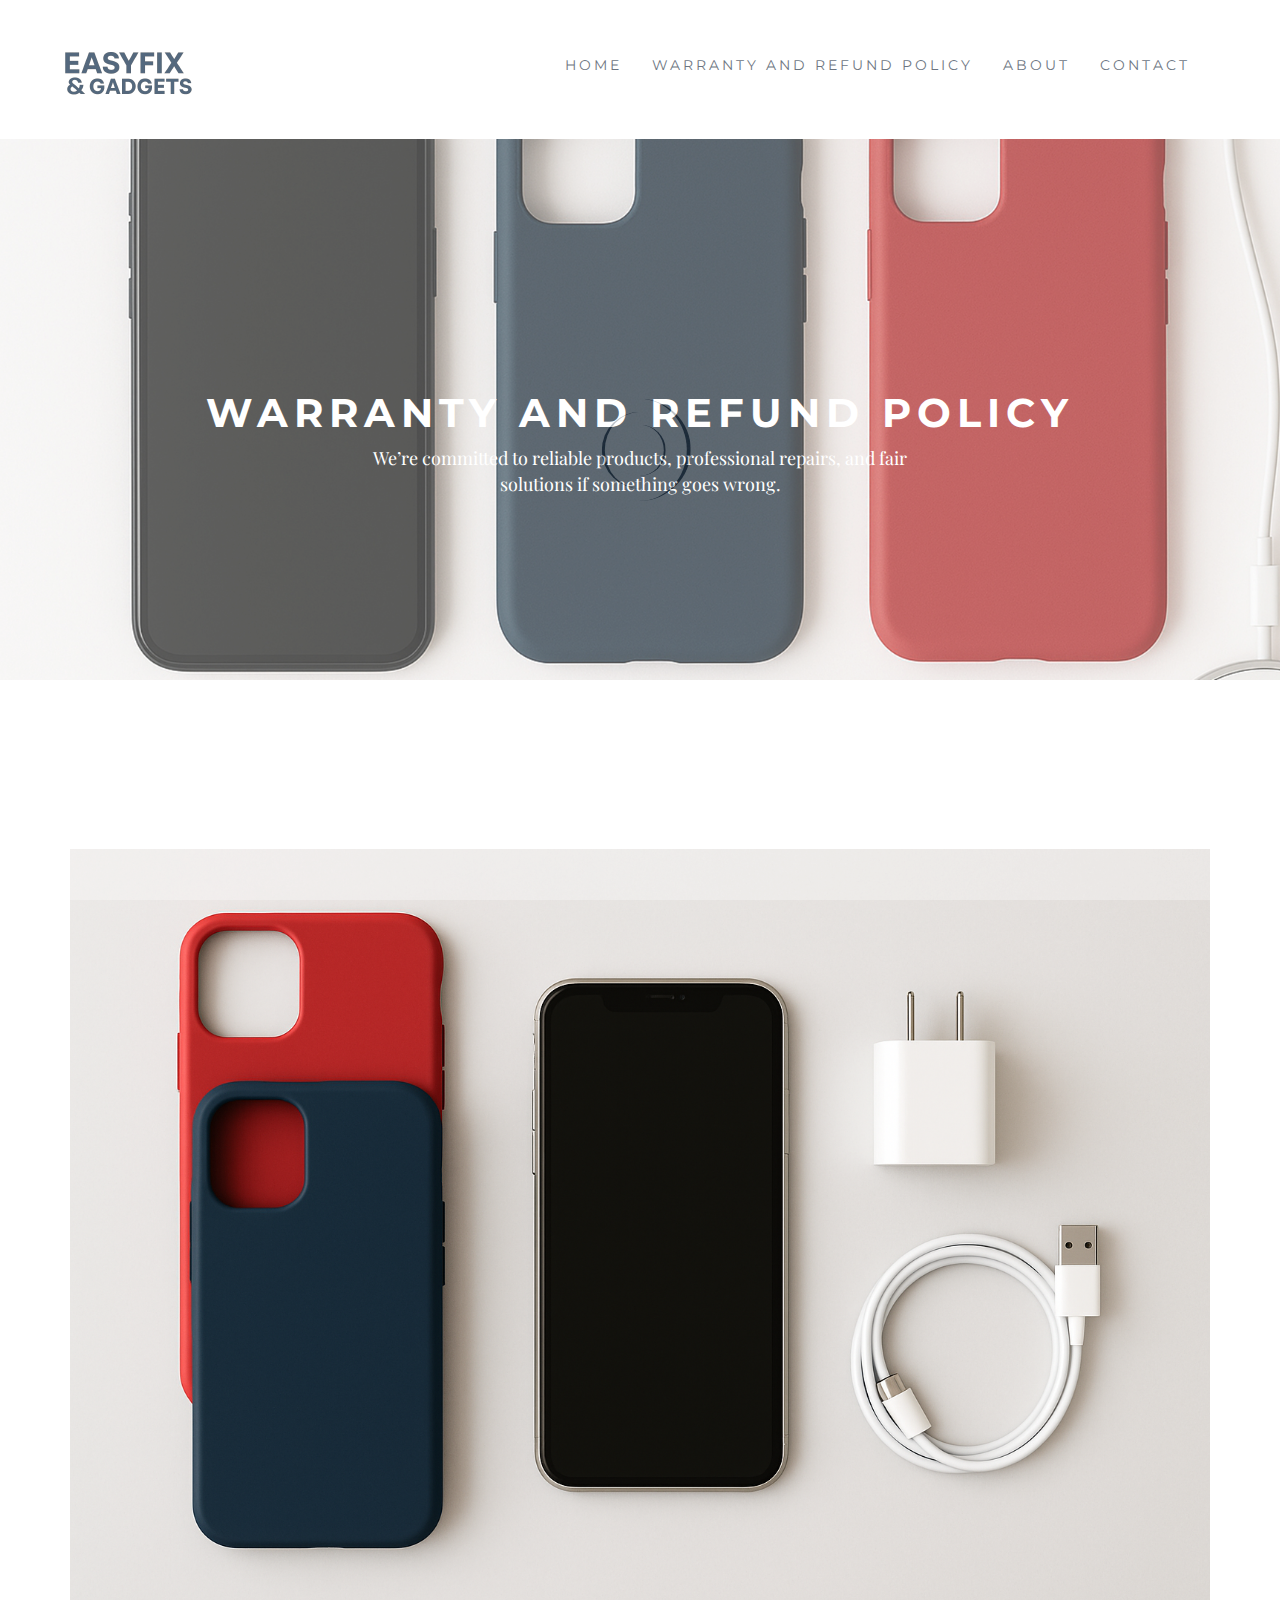
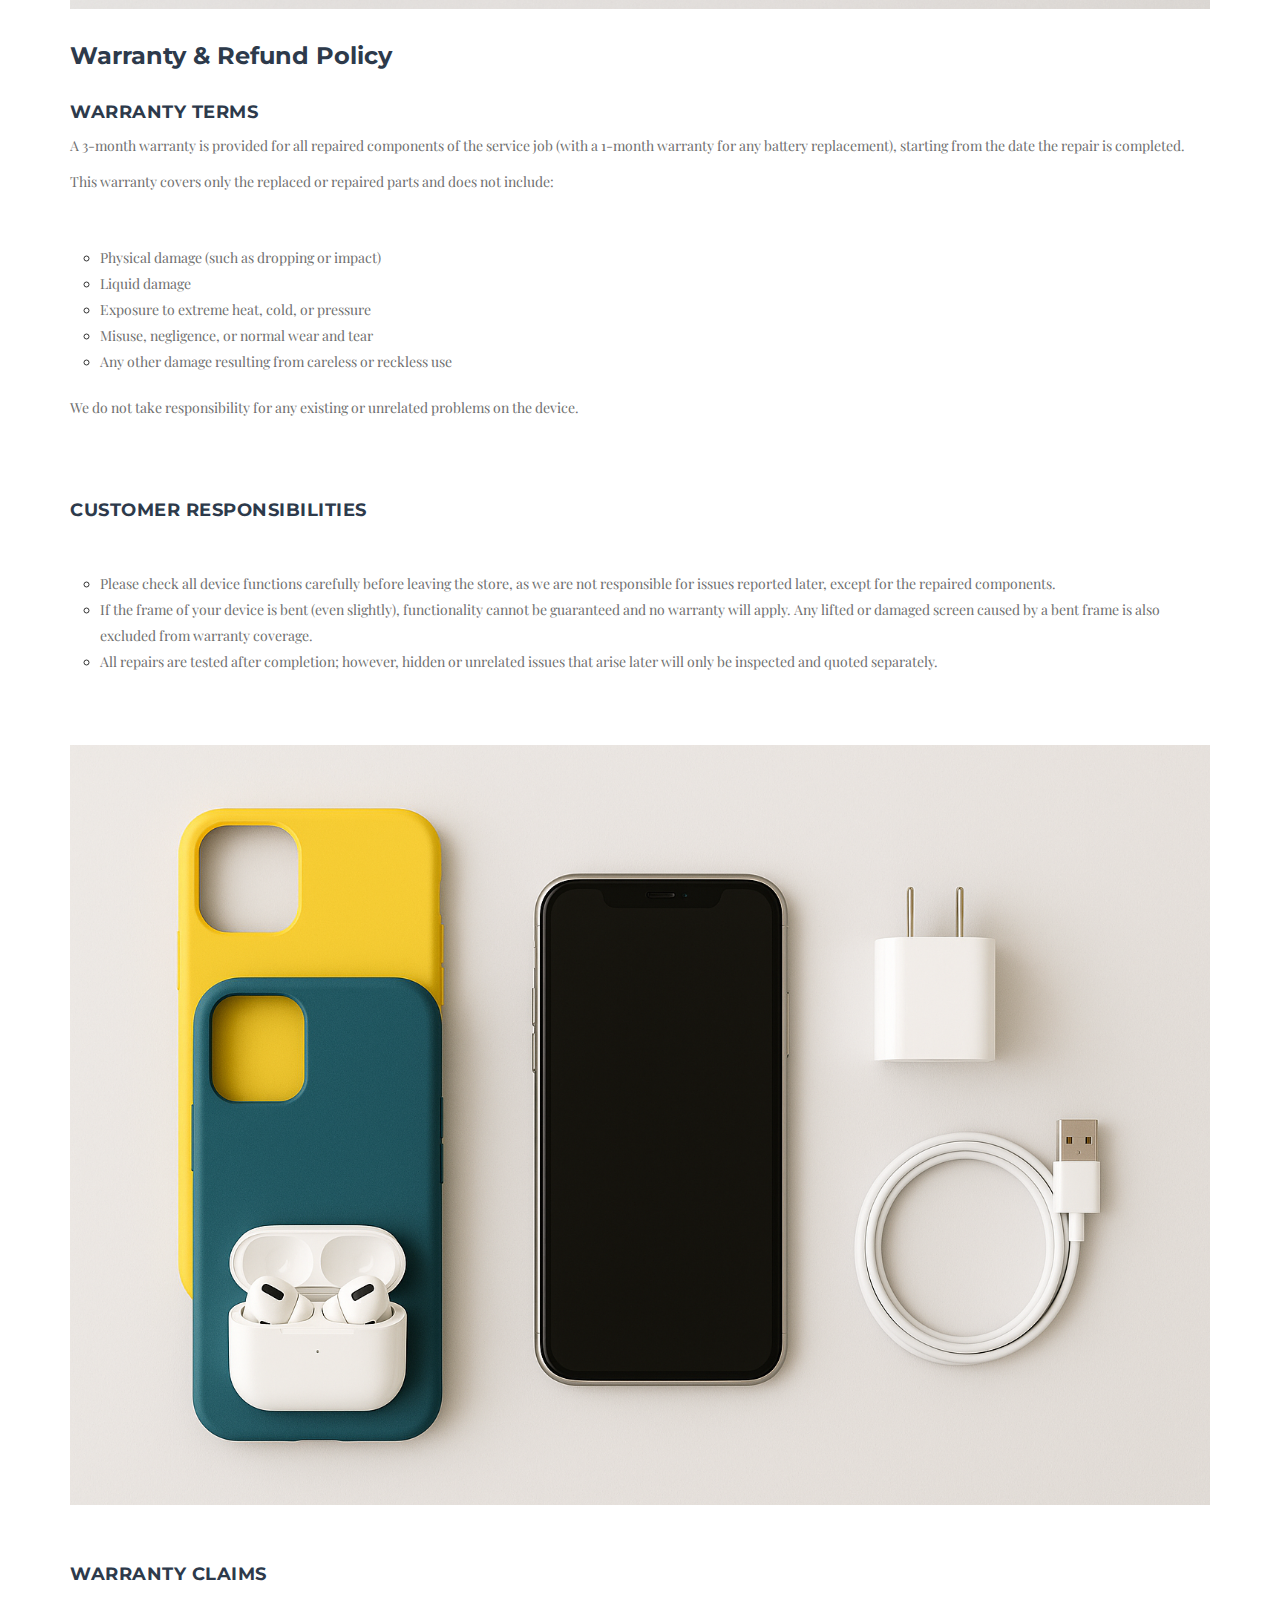
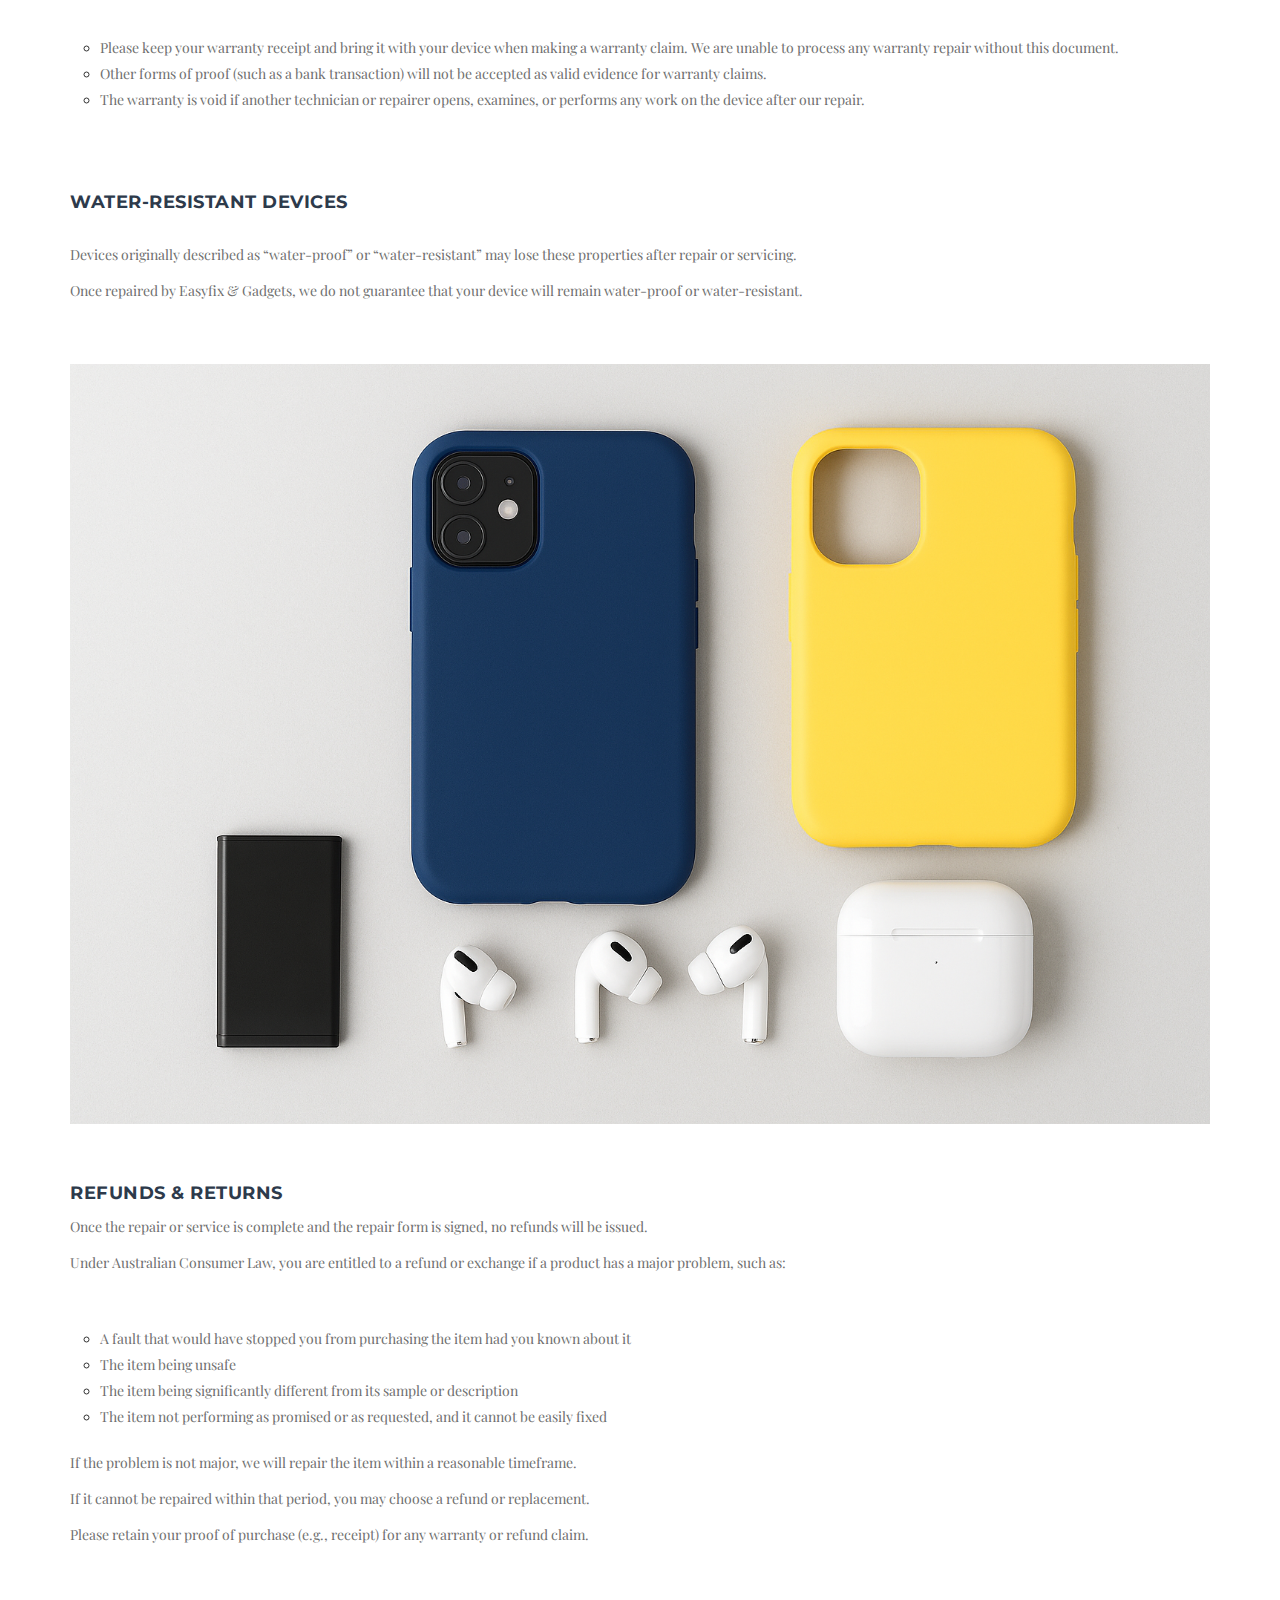
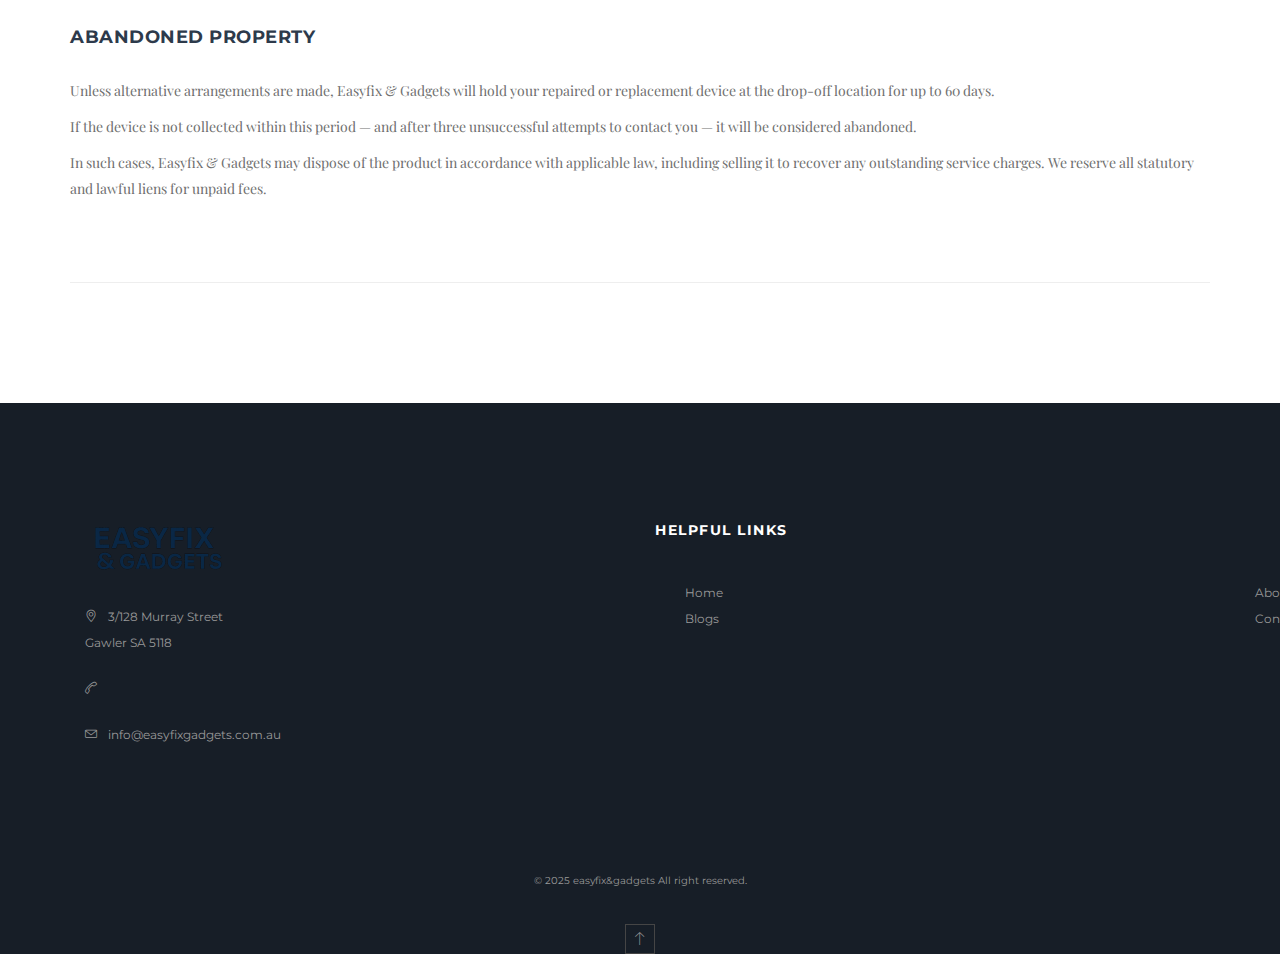
<file: warranty.html>
<!DOCTYPE html>
<html lang="en">
<head>
<meta charset="utf-8">
<meta http-equiv="X-UA-Compatible" content="IE=edge">
<meta name="viewport" content="width=device-width, initial-scale=1">
<meta name="description" content="SA best phone accessories and repair service">
<meta name="author" content="Jack">
<title>EASYFIX & GADGETS</title>

<!-- SLIDER REVOLUTION 4.x CSS SETTINGS -->
<link rel="stylesheet" type="text/css" href="rs-plugin/css/settings.css" media="screen" />

<!-- Bootstrap Core CSS -->
<link href="css/bootstrap.min.css" rel="stylesheet">

<!-- Custom CSS -->
<link href="css/font-awesome.min.css" rel="stylesheet" type="text/css">
<link href="css/ionicons.min.css" rel="stylesheet">
<link href="css/main.css" rel="stylesheet">
<link href="css/style.css" rel="stylesheet">
<link href="css/responsive.css" rel="stylesheet">

<!-- JavaScripts -->
<script src="js/modernizr.js"></script>

<!-- Online Fonts -->
<link href='https://fonts.googleapis.com/css?family=Montserrat:400,700' rel='stylesheet' type='text/css'>
<link href='https://fonts.googleapis.com/css?family=Playfair+Display:400,700,900' rel='stylesheet' type='text/css'>

<!-- HTML5 Shim and Respond.js IE8 support of HTML5 elements and media queries -->
<!-- WARNING: Respond.js doesn't work if you view the page via file:// -->
<!--[if lt IE 9]>
    <script src="https://oss.maxcdn.com/libs/html5shiv/3.7.0/html5shiv.js"></script>
    <script src="https://oss.maxcdn.com/libs/respond.js/1.4.2/respond.min.js"></script>
<![endif]-->
<style>
    .knowledge-share {
      font-size: 20px;
    }

    .knowledge-share a {
      font-size: 25px;
    }

    .whychooseus h4 {
      font-size: 30px;
    }

    .whychooseus span {
      font-size: 20px;
    }

    .testimonial p {
      font-size: 18px;
    }

    .small-about p {
      font-size: 18px;
    }

    .arrival-block .overlay {
      background: #1976d2b8;
    }

    header .navbar li a:before {
      background: #1976d2b8;
    }

    .knowledge-share a:hover {
      color: #1976d2b8;
    }

    .testimonial .testi-in i {
      color: #1976d2b8;
    }

    .testimonial .owl-dots .owl-dot.active {
      background: #1976d2b8;
    }

    .small-about .social_icons li a:hover {
      color: #1976d2b8;
    }
    .sub-bnr{
      background: url(./images/sub-bnr-bg-warranty.jpg) no-repeat;
    }
    .warranty-banner h4{
      font-size: 40px;
    }
    .warranty-banner p{
      font-size: 18px;
      color: #fff;
    }
  </style>
</head>
<body>

<!-- LOADER -->
<div id="loader">
  <div class="position-center-center">
    <div class="ldr"></div>
  </div>
</div>

<!-- Wrap -->
<div id="wrap"> 
  
  <!-- header -->
    <header>
      <div class="sticky">
        <div class="container">

          <!-- Logo -->
          <div class="logo"> <a href="index.html"><img class="img-responsive" src="images/logo-3.png" alt=""></a> </div>
          <nav class="navbar ownmenu">
            <div class="navbar-header">
              <button type="button" class="navbar-toggle collapsed" data-toggle="collapse" data-target="#nav-open-btn"
                aria-expanded="false"> <span class="sr-only">Toggle navigation</span> <span class="icon-bar"><i
                    class="fa fa-navicon"></i></span> </button>
            </div>

            <!-- NAV -->
            <div class="collapse navbar-collapse" id="nav-open-btn">
              <ul class="nav">
                <li> <a href="index.html">Home</a></li>                
                <li> <a href="warranty.html">Warranty and Refund Policy</a></li>
                <li> <a href="about-us.html">About </a> </li>
                <li> <a href="contact.html"> contact</a> </li>
              </ul>
            </div>
          </nav>
        </div>
      </div>
    </header>
  
  <!--======= SUB BANNER =========-->
  <section class="sub-bnr warranty-banner" data-stellar-background-ratio="0.5">
    <div class="position-center-center">
      <div class="container">
        <h4>Warranty and Refund Policy</h4>
        <p>We’re committed to reliable products, professional repairs, and fair solutions if something goes wrong.</p>
      </div>
    </div>
  </section>
  
  <!-- Content -->
  <div id="content"> 
    
    <!-- Blog List -->
    <section class="blog-list blog-list-3 single-post padding-top-100 padding-bottom-100">
      <div class="container">
          <div> 
            
            <!-- Article -->
            <article> 
              <!-- Post Img --> 
              <img class="img-responsive" src="images/warranty-1.png" alt="" > 
              <!-- Tittle -->
              <div class="post-tittle left"> <a href="#." class="tittle">Warranty & Refund Policy</a> 
              </div>
              <!-- Post Content -->
              <div class="text-left">
                <h6>Warranty Terms</h6>
                <p>A 3-month warranty is provided for all repaired components of the service job (with a 1-month warranty for any battery replacement), starting from the date the repair is completed. </p>
                <p>This warranty covers only the replaced or repaired parts and does not include:</p>
                <ul class="list-group margin-top-50 margin-top-20">
                  <li>
                    <p>Physical damage (such as dropping or impact) </p>
                  </li>
                  <li>
                    <p>Liquid damage</p>
                  </li>
                  <li>
                    <p>Exposure to extreme heat, cold, or pressure</p>
                  </li>
                  <li>
                    <p>Misuse, negligence, or normal wear and tear</p>
                  </li>
                  <li>
                    <p>Any other damage resulting from careless or reckless use</p>
                  </li>
                </ul>
                <p>We do not take responsibility for any existing or unrelated problems on the device.</p>  
                <h6 class="margin-top-80 margin-bottom-30">Customer Responsibilities</h6>
                <ul class="list-group margin-top-50 margin-top-20">
                  <li>
                    <p>Please check all device functions carefully before leaving the store, as we are not responsible for issues reported later, except for the repaired components. </p>
                  </li>
                  <li>
                    <p>If the frame of your device is bent (even slightly), functionality cannot be guaranteed and no warranty will apply. Any lifted or damaged screen caused by a bent frame is also excluded from warranty coverage.</p>
                  </li>
                  <li>
                    <p>All repairs are tested after completion; however, hidden or unrelated issues that arise later will only be inspected and quoted separately.</p>
                  </li> 
                </ul>
                
                <!-- Post Img --> 
                <img class="img-responsive margin-top-50 margin-bottom-50" src="images/warranty-2.png" alt="" >
                <h6>Warranty Claims</h6>
                <ul class="list-group margin-top-50 margin-top-20">
                  <li>
                    <p>Please keep your warranty receipt and bring it with your device when making a warranty claim. We are unable to process any warranty repair without this document.</p>
                  </li>
                  <li>
                    <p>Other forms of proof (such as a bank transaction) will not be accepted as valid evidence for warranty claims.</p>
                  </li>
                  <li>
                    <p>The warranty is void if another technician or repairer opens, examines, or performs any work on the device after our repair.</p>
                  </li> 
                </ul>
                <h6 class="margin-top-80 margin-bottom-30">Water-Resistant Devices</h6>
                <p> Devices originally described as “water-proof” or “water-resistant” may lose these properties after repair or servicing.</p>
                <p>Once repaired by Easyfix & Gadgets, we do not guarantee that your device will remain water-proof or water-resistant.</p>
                
                <img class="img-responsive margin-top-50 margin-bottom-50" src="images/warranty-3.png" alt="" >
                <h6>Refunds & Returns</h6>
                <p>Once the repair or service is complete and the repair form is signed, no refunds will be issued.</p>
                <p>Under Australian Consumer Law, you are entitled to a refund or exchange if a product has a major problem, such as:</p>
                <ul class="list-group margin-top-50 margin-top-20">
                  <li>
                    <p>A fault that would have stopped you from purchasing the item had you known about it</p>
                  </li>
                  <li>
                    <p>The item being unsafe</p>
                  </li>
                  <li>
                    <p>The item being significantly different from its sample or description</p>
                  </li> 
                  <li>
                    <p>The item not performing as promised or as requested, and it cannot be easily fixed</p>
                  </li>
                </ul>
                <p>If the problem is not major, we will repair the item within a reasonable timeframe.</p>
                <p>If it cannot be repaired within that period, you may choose a refund or replacement.</p>
                <p>Please retain your proof of purchase (e.g., receipt) for any warranty or refund claim.</p>
                <h6 class="margin-top-80 margin-bottom-30">Abandoned Property</h6>
                <p>Unless alternative arrangements are made, Easyfix & Gadgets will hold your repaired or replacement device at the drop-off location for up to 60 days.</p>
                <p>If the device is not collected within this period — and after three unsuccessful attempts to contact you — it will be considered abandoned.</p>
                <p>In such cases, Easyfix & Gadgets may dispose of the product in accordance with applicable law, including selling it to recover any outstanding service charges. We reserve all statutory and lawful liens for unpaid fees.</p>
              </div>
            </article>
            <hr>
          </div>
      </div>
    </section>
  </div>
  
  <!--======= FOOTER =========-->
    <footer>
      <div class="container">

        <!-- ABOUT Location -->
        <div class="col-md-6">
          <div class="about-footer"> <img class="margin-bottom-30" src="images/logo-3.png" alt="">
            <p><i class="icon-pointer"></i> 3/128 Murray Street<br>
              Gawler SA 5118</p>
            <p><i class="icon-call-end"></i> </p>
            <p><i class="icon-envelope"></i> info@easyfixgadgets.com.au</p>
          </div>
        </div>

        <!-- HELPFUL LINKS -->
        <div class="col-md-6">
          <h6>HELPFUL LINKS</h6>
          <div class="container">
            <div class="col-md-6">
              <ul class="link">
                <li><a href="#."> Home</a></li>
                <li><a href="#."> Blogs</a></li>

              </ul>
            </div>
            <div class="col-md-6">
              <li><a href="#."> About</a></li>
              <li><a href="#."> Contact</a></li>
            </div>
          </div>

        </div>

        <!-- Rights -->

        <div class="rights">
          <p>© 2025 easyfix&gadgets All right reserved. </p>
          <div class="scroll"> <a href="#wrap" class="go-up"><i class="lnr lnr-arrow-up"></i></a> </div>
        </div>
      </div>
    </footer>
</div>
<script src="js/jquery-1.11.3.min.js"></script> 
<script src="js/bootstrap.min.js"></script> 
<script src="js/own-menu.js"></script> 
<script src="js/jquery.lighter.js"></script> 
<script src="js/owl.carousel.min.js"></script> 

<!-- SLIDER REVOLUTION 4.x SCRIPTS  --> 
<script type="text/javascript" src="rs-plugin/js/jquery.tp.t.min.js"></script> 
<script type="text/javascript" src="rs-plugin/js/jquery.tp.min.js"></script> 
<script src="js/main.js"></script>
</body>
</html>
</file>
<file: rs-plugin/css/settings.css>
.tp-static-layers{position:absolute;z-index:505;top:0px;left:0px}
.tp-hide-revslider, .tp-caption.tp-hidden-caption{visibility:hidden !important;display:none !important}
.tp-caption{z-index:1;white-space:nowrap}
.tp-caption-demo .tp-caption{position:relative !important;display:inline-block;margin-bottom:10px;margin-right:20px !important}
.tp-caption.whitedivider3px{color:#000000;text-shadow:none;background-color:rgb(255, 255, 255);background-color:rgba(255, 255, 255, 1);text-decoration:none;min-width:408px;min-height:3px;background-position:initial initial;background-repeat:initial initial;border-width:0px;border-color:#000000;border-style:none;}
.tp-caption.finewide_large_white{color:#ffffff;text-shadow:none;font-size:60px;line-height:60px;font-weight:300;background-color:transparent;text-decoration:none;text-transform:uppercase;letter-spacing:8px;border-width:0px;border-color:rgb(0, 0, 0);border-style:none;}
.tp-caption.whitedivider3px{color:#000000;text-shadow:none;background-color:rgb(255, 255, 255);background-color:rgba(255, 255, 255, 1);text-decoration:none;font-size:0px;line-height:0;min-width:468px;min-height:3px;border-width:0px;border-color:rgb(0, 0, 0);border-style:none;}
.tp-caption.finewide_medium_white{color:#ffffff;text-shadow:none;font-size:37px;line-height:37px;font-weight:300;background-color:transparent;text-decoration:none;text-transform:uppercase;letter-spacing:5px;border-width:0px;border-color:rgb(0, 0, 0);border-style:none;}
.tp-caption.boldwide_small_white{font-size:25px;line-height:25px;font-weight:800;color:rgb(255, 255, 255);text-decoration:none;background-color:transparent;text-shadow:none;text-transform:uppercase;letter-spacing:5px;border-width:0px;border-color:rgb(0, 0, 0);border-style:none;}
.tp-caption.whitedivider3px_vertical{color:#000000;text-shadow:none;background-color:rgb(255, 255, 255);background-color:rgba(255, 255, 255, 1);text-decoration:none;font-size:0px;line-height:0;min-width:3px;min-height:130px;border-width:0px;border-color:rgb(0, 0, 0);border-style:none;}
.tp-caption.finewide_small_white{color:#ffffff;text-shadow:none;font-size:25px;line-height:25px;font-weight:300;background-color:transparent;text-decoration:none;text-transform:uppercase;letter-spacing:5px;border-width:0px;border-color:rgb(0, 0, 0);border-style:none;}
.tp-caption.finewide_verysmall_white_mw{font-size:13px;line-height:25px;font-weight:400;color:#ffffff;text-decoration:none;background-color:transparent;text-shadow:none;text-transform:uppercase;letter-spacing:5px;max-width:470px;white-space:normal !important;border-width:0px;border-color:rgb(0, 0, 0);border-style:none;}
.tp-caption.lightgrey_divider{text-decoration:none;background-color:rgb(235, 235, 235);background-color:rgba(235, 235, 235, 1);width:370px;height:3px;background-position:initial initial;background-repeat:initial initial;border-width:0px;border-color:rgb(34, 34, 34);border-style:none;}
.tp-caption.finewide_large_white{color:#FFF;text-shadow:none;font-size:60px;line-height:60px;font-weight:300;background-color:rgba(0, 0, 0, 0);text-decoration:none;text-transform:uppercase;letter-spacing:8px;border-width:0px;border-color:#000;border-style:none;}
.tp-caption.finewide_medium_white{color:#FFF;text-shadow:none;font-size:34px;line-height:34px;font-weight:300;background-color:rgba(0, 0, 0, 0);text-decoration:none;text-transform:uppercase;letter-spacing:5px;border-width:0px;border-color:#000;border-style:none;}
.tp-caption.huge_red{position:absolute;color:rgb(223,75,107);font-weight:400;font-size:150px;line-height:130px;font-family:'Oswald', sans-serif;margin:0px;border-width:0px;border-style:none;white-space:nowrap;background-color:rgb(45,49,54);padding:0px;}
.tp-caption.middle_yellow{position:absolute;color:rgb(251,213,114);font-weight:600;font-size:50px;line-height:50px;font-family:'Open Sans', sans-serif;margin:0px;border-width:0px;border-style:none;white-space:nowrap;}
.tp-caption.huge_thin_yellow{position:absolute;color:rgb(251,213,114);font-weight:300;font-size:90px;line-height:90px;font-family:'Open Sans', sans-serif;margin:0px;letter-spacing:20px;border-width:0px;border-style:none;white-space:nowrap;}
.tp-caption.big_dark{position:absolute;color:#333;font-weight:700;font-size:70px;line-height:70px;margin:0px;border-width:0px;border-style:none;white-space:nowrap;}
.tp-caption.medium_dark{position:absolute;color:#333;font-weight:300;font-size:40px;line-height:40px;margin:0px;letter-spacing:5px;border-width:0px;border-style:none;white-space:nowrap;}
.tp-caption.medium_grey{position:absolute;color:#fff;text-shadow:0px 2px 5px rgba(0, 0, 0, 0.5);font-weight:700;font-size:20px;line-height:20px;padding:2px 4px;margin:0px;border-width:0px;border-style:none;background-color:#888;white-space:nowrap;}
.tp-caption.small_text{position:absolute;color:#fff;text-shadow:0px 2px 5px rgba(0, 0, 0, 0.5);font-size:16px;line-height:26px;margin:0px;border-width:0px;border-style:none;white-space:nowrap;text-transform:uppercase;letter-spacing:2px;text-align:center;}
.tp-caption.white-line-box, .white-line-box{text-decoration:none;width:500px;height:3px;background:#fff;border-width:0px;border-color:rgb(34,34,34);border-style:none;}
.tp-caption.medium_text{position:absolute;color:#fff;text-shadow:0px 2px 5px rgba(0, 0, 0, 0.5);font-weight:700;font-size:20px;line-height:20px;margin:0px;border-width:0px;border-style:none;white-space:nowrap;}
.tp-caption.large_bold_white_25{font-size:55px;line-height:65px;font-weight:700;color:#fff;text-decoration:none;background-color:transparent;text-align:center;text-shadow:#000 0px 5px 10px;border-width:0px;border-color:rgb(255, 255, 255);border-style:none;}
.tp-caption.medium_text_shadow{font-size:25px;line-height:25px;font-weight:600;color:#fff;text-decoration:none;background-color:transparent;text-align:center;text-shadow:#000 0px 5px 10px;border-width:0px;border-color:rgb(255, 255, 255);border-style:none;}
.tp-caption.large_text{position:absolute;color:#fff;text-shadow:0px 2px 5px rgba(0, 0, 0, 0.5);font-weight:700;font-size:40px;line-height:40px;font-family:Arial;margin:0px;border-width:0px;border-style:none;white-space:nowrap;}
.tp-caption.medium_bold_grey{font-size:30px;line-height:30px;font-weight:800;color:rgb(102, 102, 102);text-decoration:none;background-color:transparent;text-shadow:none;margin:0px;padding:1px 4px 0px;border-width:0px;border-color:rgb(255, 214, 88);border-style:none;}
.tp-caption.very_large_text{position:absolute;color:#fff;text-shadow:0px 2px 5px rgba(0, 0, 0, 0.5);font-weight:700;font-size:70px;line-height:60px;margin:0px;border-width:0px;border-style:none;white-space:nowrap;letter-spacing:3px;}
.tp-caption.very_big_white{position:absolute;color:#fff;text-shadow:none;font-weight:800;font-size:60px;line-height:60px;margin:0px;border-width:0px;border-style:none;white-space:nowrap;padding:0px 4px;padding-top:1px;background-color:#000;}
.tp-caption.very_big_black{position:absolute;color:#000;text-shadow:none;font-weight:700;font-size:60px;line-height:60px;margin:0px;border-width:0px;border-style:none;white-space:nowrap;padding:0px 4px;padding-top:1px;background-color:#fff;}
.tp-caption.modern_medium_fat{position:absolute;color:#000;text-shadow:none;font-weight:800;font-size:24px;line-height:20px;margin:0px;border-width:0px;border-style:none;white-space:nowrap;}
.tp-caption.modern_medium_fat_white{position:absolute;color:#fff;text-shadow:none;font-weight:800;font-size:24px;line-height:20px;margin:0px;border-width:0px;border-style:none;white-space:nowrap;}
.tp-caption.modern_medium_light{position:absolute;color:#000;text-shadow:none;font-weight:300;font-size:24px;line-height:20px;margin:0px;border-width:0px;border-style:none;white-space:nowrap;}
.tp-caption.modern_big_bluebg{position:absolute;color:#fff;text-shadow:none;font-weight:800;font-size:30px;line-height:36px;padding:3px 10px;margin:0px;border-width:0px;border-style:none;background-color:#4e5b6c;letter-spacing:0;}
.tp-caption.modern_big_redbg{position:absolute;color:#fff;text-shadow:none;font-weight:300;font-size:30px;line-height:36px;padding:3px 10px;padding-top:1px;margin:0px;border-width:0px;border-style:none;background-color:#de543e;letter-spacing:0;}
.tp-caption.modern_small_text_dark{position:absolute;color:#555;text-shadow:none;font-size:14px;line-height:22px;margin:0px;border-width:0px;border-style:none;white-space:nowrap;}
.tp-caption.boxshadow{-moz-box-shadow:0px 0px 20px rgba(0, 0, 0, 0.5);-webkit-box-shadow:0px 0px 20px rgba(0, 0, 0, 0.5);box-shadow:0px 0px 20px rgba(0, 0, 0, 0.5);}
.tp-caption.black{color:#000;text-shadow:none;}
.tp-caption.noshadow{text-shadow:none;}
.tp-caption.thinheadline_dark{position:absolute;color:rgba(0,0,0,0.85);text-shadow:none;font-weight:300;font-size:30px;line-height:30px;background-color:transparent;}
.tp-caption.thintext_dark{position:absolute;color:rgba(0,0,0,0.85);text-shadow:none;font-weight:300;font-size:16px;line-height:26px;background-color:transparent;}
.tp-caption.medium_bg_red a{color:#fff;text-decoration:none;}
.tp-caption.medium_bg_red a:hover{color:#fff;text-decoration:underline;}
.tp-caption.smoothcircle{font-size:30px;line-height:75px;font-weight:800;color:rgb(255, 255, 255);text-decoration:none;background-color:rgb(0, 0, 0);background-color:rgba(0, 0, 0, 0.498039);padding:50px 25px;text-align:center;border-radius:500px 500px 500px 500px;border-width:0px;border-color:rgb(0, 0, 0);border-style:none;}
.tp-caption.largeblackbg{font-size:50px;line-height:70px;font-weight:300;color:rgb(255, 255, 255);text-decoration:none;background-color:rgb(0, 0, 0);padding:0px 20px 5px;text-shadow:none;border-width:0px;border-color:rgb(255, 255, 255);border-style:none;}
.tp-caption.largepinkbg{position:absolute;color:#fff;text-shadow:none;font-weight:300;font-size:50px;line-height:70px;background-color:#db4360;padding:0px 20px;-webkit-border-radius:0px;-moz-border-radius:0px;border-radius:0px;}
.tp-caption.largewhitebg{position:absolute;color:#000;text-shadow:none;font-weight:300;font-size:50px;line-height:70px;background-color:#fff;padding:0px 20px;-webkit-border-radius:0px;-moz-border-radius:0px;border-radius:0px;}
.tp-caption.largegreenbg{position:absolute;color:#fff;text-shadow:none;font-weight:300;font-size:50px;line-height:70px;background-color:#67ae73;padding:0px 20px;-webkit-border-radius:0px;-moz-border-radius:0px;border-radius:0px;}
.tp-caption.excerpt{font-size:36px;line-height:36px;font-weight:700;color:#ffffff;text-decoration:none;background-color:rgba(0, 0, 0, 1);text-shadow:none;margin:0px;letter-spacing:-1.5px;padding:1px 4px 0px 4px;width:150px;white-space:normal !important;height:auto;border-width:0px;border-color:rgb(255, 255, 255);border-style:none;}
.tp-caption.large_bold_grey{font-size:60px;line-height:60px;font-weight:800;color:rgb(102, 102, 102);text-decoration:none;background-color:transparent;text-shadow:none;margin:0px;padding:1px 4px 0px;border-width:0px;border-color:rgb(255, 214, 88);border-style:none;}
.tp-caption.medium_thin_grey{font-size:34px;line-height:30px;font-weight:300;color:rgb(102, 102, 102);text-decoration:none;background-color:transparent;padding:1px 4px 0px;text-shadow:none;margin:0px;border-width:0px;border-color:rgb(255, 214, 88);border-style:none;}
.tp-caption.small_thin_grey{font-size:18px;line-height:26px;font-weight:300;color:rgb(117, 117, 117);text-decoration:none;background-color:transparent;padding:1px 4px 0px;text-shadow:none;margin:0px;border-width:0px;border-color:rgb(255, 214, 88);border-style:none;}
.tp-caption.lightgrey_divider{text-decoration:none;background-color:rgba(235, 235, 235, 1);width:370px;height:3px;background-position:initial initial;background-repeat:initial initial;border-width:0px;border-color:rgb(34, 34, 34);border-style:none;}
.tp-caption.large_bold_darkblue{font-size:58px;line-height:60px;font-weight:800;color:rgb(52, 73, 94);text-decoration:none;background-color:transparent;border-width:0px;border-color:rgb(255, 214, 88);border-style:none;}
.tp-caption.medium_bg_darkblue{font-size:20px;line-height:20px;font-weight:800;color:rgb(255, 255, 255);text-decoration:none;background-color:rgb(52, 73, 94);padding:10px;border-width:0px;border-color:rgb(255, 214, 88);border-style:none;}
.tp-caption.medium_bold_red{font-size:24px;line-height:30px;font-weight:800;color:rgb(227, 58, 12);text-decoration:none;background-color:transparent;padding:0px;border-width:0px;border-color:rgb(255, 214, 88);border-style:none;}
.tp-caption.medium_light_red{font-size:21px;line-height:26px;font-weight:300;color:rgb(227, 58, 12);text-decoration:none;background-color:transparent;padding:0px;border-width:0px;border-color:rgb(255, 214, 88);border-style:none;}
.tp-caption.medium_bg_red{font-size:20px;line-height:20px;font-weight:800;color:rgb(255, 255, 255);text-decoration:none;background-color:rgb(227, 58, 12);padding:10px;border-width:0px;border-color:rgb(255, 214, 88);border-style:none;}
.tp-caption.medium_bold_orange{font-size:24px;line-height:30px;font-weight:800;color:rgb(243, 156, 18);text-decoration:none;background-color:transparent;border-width:0px;border-color:rgb(255, 214, 88);border-style:none;}
.tp-caption.medium_bg_orange{font-size:20px;line-height:20px;font-weight:800;color:rgb(255, 255, 255);text-decoration:none;background-color:rgb(243, 156, 18);padding:10px;border-width:0px;border-color:rgb(255, 214, 88);border-style:none;}
.tp-caption.grassfloor{text-decoration:none;background-color:rgba(160, 179, 151, 1);width:4000px;height:150px;border-width:0px;border-color:rgb(34, 34, 34);border-style:none;}
.tp-caption.large_bold_white{font-size:58px;line-height:60px;font-weight:800;color:rgb(255, 255, 255);text-decoration:none;background-color:transparent;border-width:0px;border-color:rgb(255, 214, 88);border-style:none;}
.tp-caption.medium_light_white{font-size:30px;line-height:36px;font-weight:300;color:rgb(255, 255, 255);text-decoration:none;background-color:transparent;padding:0px;border-width:0px;border-color:rgb(255, 214, 88);border-style:none;}
.tp-caption.mediumlarge_light_white{font-size:34px;line-height:40px;font-weight:300;color:rgb(255, 255, 255);text-decoration:none;background-color:transparent;padding:0px;border-width:0px;border-color:rgb(255, 214, 88);border-style:none;}
.tp-caption.mediumlarge_light_white_center{font-size:34px;line-height:40px;font-weight:300;color:#ffffff;text-decoration:none;background-color:transparent;padding:0px 0px 0px 0px;text-align:center;border-width:0px;border-color:rgb(255, 214, 88);border-style:none;}
.tp-caption.medium_bg_asbestos{font-size:20px;line-height:20px;font-weight:800;color:rgb(255, 255, 255);text-decoration:none;background-color:rgb(127, 140, 141);padding:10px;border-width:0px;border-color:rgb(255, 214, 88);border-style:none;}
.tp-caption.medium_light_black{font-size:30px;line-height:36px;font-weight:300;color:rgb(0, 0, 0);text-decoration:none;background-color:transparent;padding:0px;border-width:0px;border-color:rgb(255, 214, 88);border-style:none;}
.tp-caption.large_bold_black{font-size:58px;line-height:60px;font-weight:800;color:rgb(0, 0, 0);text-decoration:none;background-color:transparent;border-width:0px;border-color:rgb(255, 214, 88);border-style:none;}
.tp-caption.mediumlarge_light_darkblue{font-size:34px;line-height:40px;font-weight:300;color:rgb(52, 73, 94);text-decoration:none;background-color:transparent;padding:0px;border-width:0px;border-color:rgb(255, 214, 88);border-style:none;}
.tp-caption.small_light_white{font-size:17px;line-height:28px;font-weight:300;color:rgb(255, 255, 255);text-decoration:none;background-color:transparent;padding:0px;border-width:0px;border-color:rgb(255, 214, 88);border-style:none;}
.tp-caption.roundedimage{border-width:0px;border-color:rgb(34, 34, 34);border-style:none;}
.tp-caption.large_bg_black{font-size:40px;line-height:40px;font-weight:800;color:rgb(255, 255, 255);text-decoration:none;background-color:rgb(0, 0, 0);padding:10px 20px 15px;border-width:0px;border-color:rgb(255, 214, 88);border-style:none;}
.tp-caption.mediumwhitebg{font-size:30px;line-height:30px;font-weight:300;color:rgb(0, 0, 0);text-decoration:none;background-color:rgb(255, 255, 255);padding:5px 15px 10px;text-shadow:none;border-width:0px;border-color:rgb(0, 0, 0);border-style:none;}
.tp-caption.medium_bg_orange_new1{font-size:20px;line-height:20px;font-weight:800;color:rgb(255, 255, 255);text-decoration:none;background-color:rgb(243, 156, 18);padding:10px;border-width:0px;border-color:rgb(255, 214, 88);border-style:none;}
.tp-caption.boxshadow{-moz-box-shadow:0px 0px 20px rgba(0, 0, 0, 0.5);-webkit-box-shadow:0px 0px 20px rgba(0, 0, 0, 0.5);box-shadow:0px 0px 20px rgba(0, 0, 0, 0.5);}
.tp-caption.black{color:#000;text-shadow:none;font-weight:300;font-size:19px;line-height:19px;font-family:'Open Sans', sans;}
.tp-caption.noshadow{text-shadow:none;}
.tp_inner_padding{box-sizing:border-box;-webkit-box-sizing:border-box;-moz-box-sizing:border-box;max-height:none !important;}
.tp-caption .frontcorner{width:0;height:0;border-left:40px solid transparent;border-right:0px solid transparent;border-top:40px solid #00A8FF;position:absolute;left:-40px;top:0px;}
.tp-caption .backcorner{width:0;height:0;border-left:0px solid transparent;border-right:40px solid transparent;border-bottom:40px solid #00A8FF;position:absolute;right:0px;top:0px;}
.tp-caption .frontcornertop{width:0;height:0;border-left:40px solid transparent;border-right:0px solid transparent;border-bottom:40px solid #00A8FF;position:absolute;left:-40px;top:0px;}
.tp-caption .backcornertop{width:0;height:0;border-left:0px solid transparent;border-right:40px solid transparent;border-top:40px solid #00A8FF;position:absolute;right:0px;top:0px;}
img.tp-slider-alternative-image{width:100%;height:auto;}
.tp-simpleresponsive .button{padding:6px 13px 5px;border-radius:3px;-moz-border-radius:3px;-webkit-border-radius:3px;height:30px;cursor:pointer;color:#fff !important;text-shadow:0px 1px 1px rgba(0, 0, 0, 0.6) !important;font-size:15px;line-height:45px !important;background:url(../images/gradient/g30.png) repeat-x top;font-family:arial, sans-serif;font-weight:bold;letter-spacing:-1px;}
.tp-simpleresponsive .button.big{color:#fff;text-shadow:0px 1px 1px rgba(0, 0, 0, 0.6);font-weight:bold;padding:9px 20px;font-size:19px;line-height:57px !important;background:url(../images/gradient/g40.png) repeat-x top}
.tp-simpleresponsive .purchase:hover, .tp-simpleresponsive .button:hover, .tp-simpleresponsive .button.big:hover{background-position:bottom, 15px 11px}
@media only screen and (min-width:768px) and (max-width:959px){}
@media only screen and (min-width:480px) and (max-width:767px){.tp-simpleresponsive .button{padding:4px 8px 3px;line-height:25px !important;font-size:11px !important;font-weight:normal;}
.tp-simpleresponsive a.button{-webkit-transition:none;-moz-transition:none;-o-transition:none;-ms-transition:none;}
}
@media only screen and (min-width:0px) and (max-width:479px){.tp-simpleresponsive .button{padding:2px 5px 2px;line-height:20px !important;font-size:10px !important}
.tp-simpleresponsive a.button{-webkit-transition:none;-moz-transition:none;-o-transition:none;-ms-transition:none;}
}
.tp-simpleresponsive .button.green, .tp-simpleresponsive .button:hover.green, .tp-simpleresponsive .purchase.green, .tp-simpleresponsive .purchase:hover.green{background-color:#21a117;-webkit-box-shadow:0px 3px 0px 0px #104d0b;-moz-box-shadow:0px 3px 0px 0px #104d0b;box-shadow:0px 3px 0px 0px #104d0b;}
.tp-simpleresponsive .button.blue, .tp-simpleresponsive .button:hover.blue, .tp-simpleresponsive .purchase.blue, .tp-simpleresponsive .purchase:hover.blue{background-color:#1d78cb;-webkit-box-shadow:0px 3px 0px 0px #0f3e68;-moz-box-shadow:0px 3px 0px 0px #0f3e68;box-shadow:0px 3px 0px 0px #0f3e68}
.tp-simpleresponsive .button.red, .tp-simpleresponsive .button:hover.red, .tp-simpleresponsive .purchase.red, .tp-simpleresponsive .purchase:hover.red{background-color:#cb1d1d;-webkit-box-shadow:0px 3px 0px 0px #7c1212;-moz-box-shadow:0px 3px 0px 0px #7c1212;box-shadow:0px 3px 0px 0px #7c1212}
.tp-simpleresponsive .button.orange, .tp-simpleresponsive .button:hover.orange, .tp-simpleresponsive .purchase.orange, .tp-simpleresponsive .purchase:hover.orange{background-color:#ff7700;-webkit-box-shadow:0px 3px 0px 0px #a34c00;-moz-box-shadow:0px 3px 0px 0px #a34c00;box-shadow:0px 3px 0px 0px #a34c00}
.tp-simpleresponsive .button.darkgrey, .tp-simpleresponsive .button.grey, .tp-simpleresponsive .button:hover.darkgrey, .tp-simpleresponsive .button:hover.grey, .tp-simpleresponsive .purchase.darkgrey, .tp-simpleresponsive .purchase:hover.darkgrey{background-color:#555;-webkit-box-shadow:0px 3px 0px 0px #222;-moz-box-shadow:0px 3px 0px 0px #222;box-shadow:0px 3px 0px 0px #222}
.tp-simpleresponsive .button.lightgrey, .tp-simpleresponsive .button:hover.lightgrey, .tp-simpleresponsive .purchase.lightgrey, .tp-simpleresponsive .purchase:hover.lightgrey{background-color:#888;-webkit-box-shadow:0px 3px 0px 0px #555;-moz-box-shadow:0px 3px 0px 0px #555;box-shadow:0px 3px 0px 0px #555}
.fullscreen-container{width:100%;position:relative;padding:0;}
.fullwidthbanner-container{width:100%;position:relative;padding:0;overflow:hidden;}
.fullwidthbanner-container .fullwidthbanner{width:100%;position:relative;}
.tp-simpleresponsive .caption, .tp-simpleresponsive .tp-caption{position:absolute;visibility:hidden;-webkit-font-smoothing:antialiased !important;}
.tp-simpleresponsive img{max-width:none}
.noFilterClass{filter:none !important;}
.tp-bannershadow{position:absolute;margin-left:auto;margin-right:auto;-moz-user-select:none;-khtml-user-select:none;-webkit-user-select:none;-o-user-select:none;}
.tp-bannershadow.tp-shadow1{background:url(../assets/shadow1.png) no-repeat;background-size:100% 100%;width:890px;height:60px;bottom:-60px}
.tp-bannershadow.tp-shadow2{background:url(../assets/shadow2.png) no-repeat;background-size:100% 100%;width:890px;height:60px;bottom:-60px}
.tp-bannershadow.tp-shadow3{background:url(../assets/shadow3.png) no-repeat;background-size:100% 100%;width:890px;height:60px;bottom:-60px}
.caption.fullscreenvideo{left:0px;top:0px;position:absolute;width:100%;height:100%}
.caption.fullscreenvideo iframe, .caption.fullscreenvideo video{width:100% !important;height:100% !important;display:none}
.tp-caption.fullscreenvideo{left:0px;top:0px;position:absolute;width:100%;height:100%}
.tp-caption.fullscreenvideo iframe, .tp-caption.fullscreenvideo iframe video{width:100% !important;height:100% !important;display:none}
.fullcoveredvideo video, .fullscreenvideo video{background:#000}
.fullcoveredvideo .tp-poster{background-position:center center;background-size:cover;width:100%;height:100%;top:0px;left:0px}
.html5vid.videoisplaying .tp-poster{display:none}
.tp-video-play-button{background:#000;background:rgba(0,0,0,0.3);padding:5px;border-radius:5px;-moz-border-radius:5px;-webkit-border-radius:5px;position:absolute;top:50%;left:50%;font-size:40px;color:#FFF;z-index:3;margin-top:-27px;margin-left:-28px;text-align:center;cursor:pointer;}
.html5vid .tp-revstop{width:15px;height:20px;border-left:5px solid #fff;border-right:5px solid #fff;position:relative;margin:10px 20px;box-sizing:border-box;-moz-box-sizing:border-box;-webkit-box-sizing:border-box}
.html5vid .tp-revstop{display:none}
.html5vid.videoisplaying .revicon-right-dir{display:none}
.html5vid.videoisplaying .tp-revstop{display:block}
.html5vid.videoisplaying .tp-video-play-button{display:none}
.html5vid:hover .tp-video-play-button{display:block}
.fullcoveredvideo .tp-video-play-button{display:none !important}
.tp-video-controls{position:absolute;bottom:0;left:0;right:0;padding:5px;opacity:0;-webkit-transition:opacity .3s;-moz-transition:opacity .3s;-o-transition:opacity .3s;-ms-transition:opacity .3s;transition:opacity .3s;background-image:linear-gradient(bottom, rgb(0,0,0) 13%, rgb(50,50,50) 100%);background-image:-o-linear-gradient(bottom, rgb(0,0,0) 13%, rgb(50,50,50) 100%);background-image:-moz-linear-gradient(bottom, rgb(0,0,0) 13%, rgb(50,50,50) 100%);background-image:-webkit-linear-gradient(bottom, rgb(0,0,0) 13%, rgb(50,50,50) 100%);background-image:-ms-linear-gradient(bottom, rgb(0,0,0) 13%, rgb(50,50,50) 100%);background-image:-webkit-gradient(linear, left bottom, left top, color-stop(0.13, rgb(0,0,0)), color-stop(1, rgb(50,50,50)));display:table;max-width:100%;overflow:hidden;box-sizing:border-box;-moz-box-sizing:border-box;-webkit-box-sizing:border-box;}
.tp-caption:hover .tp-video-controls{opacity:.9;}
.tp-video-button{background:rgba(0,0,0,.5);border:0;color:#EEE;-webkit-border-radius:3px;-moz-border-radius:3px;-o-border-radius:3px;border-radius:3px;cursor:pointer;line-height:12px;font-size:12px;color:#fff;padding:0px;margin:0px;outline:none;}
.tp-video-button:hover{cursor:pointer;}
.tp-video-button-wrap, .tp-video-seek-bar-wrap, .tp-video-vol-bar-wrap{padding:0px 5px;display:table-cell;}
.tp-video-seek-bar-wrap{width:80%}
.tp-video-vol-bar-wrap{width:20%}
.tp-volume-bar, .tp-seek-bar{width:100%;cursor:pointer;outline:none;line-height:12px;margin:0;padding:0;}
.tp-dottedoverlay{background-repeat:repeat;width:100%;height:100%;position:absolute;top:0px;left:0px;z-index:4}
.tp-dottedoverlay.twoxtwo{background:url(../assets/gridtile.png)}
.tp-dottedoverlay.twoxtwowhite{background:url(../assets/gridtile_white.png)}
.tp-dottedoverlay.threexthree{background:url(../assets/gridtile_3x3.png)}
.tp-dottedoverlay.threexthreewhite{background:url(../assets/gridtile_3x3_white.png)}
.tpclear{clear:both}
.tp-bullets{z-index:1000;position:absolute;-ms-filter:"progid:DXImageTransform.Microsoft.Alpha(Opacity=100)";-moz-opacity:1;-khtml-opacity:1;opacity:1;-webkit-transition:opacity 0.2s ease-out;-moz-transition:opacity 0.2s ease-out;-o-transition:opacity 0.2s ease-out;-ms-transition:opacity 0.2s ease-out;-webkit-transform:translateZ(5px);}
.tp-bullets.hidebullets{-ms-filter:"progid:DXImageTransform.Microsoft.Alpha(Opacity=0)";-moz-opacity:0;-khtml-opacity:0;opacity:0;}
.tp-bullets.simplebullets.navbar{border:1px solid #666;border-bottom:1px solid #444;background:url(../assets/boxed_bgtile.png);height:40px;padding:0px 10px;-webkit-border-radius:5px;-moz-border-radius:5px;border-radius:5px}
.tp-bullets.simplebullets.navbar-old{background:url(../assets/navigdots_bgtile.png);height:35px;padding:0px 10px;-webkit-border-radius:5px;-moz-border-radius:5px;border-radius:5px}
.tp-bullets.simplebullets.round .bullet{cursor:pointer;position:relative;background:url(../assets/bullet.png) no-Repeat top left;width:20px;height:20px;margin-right:0px;float:left;margin-top:0px;margin-left:3px}
.tp-bullets.simplebullets.round .bullet.last{margin-right:3px}
.tp-bullets.simplebullets.round-old .bullet{cursor:pointer;position:relative;background:url(../assets/bullets.png) no-Repeat bottom left;width:23px;height:23px;margin-right:0px;float:left;margin-top:0px}
.tp-bullets.simplebullets.round-old .bullet.last{margin-right:0px}
.tp-bullets.simplebullets.square .bullet{cursor:pointer;position:relative;background:url(../assets/bullets2.png) no-Repeat bottom left;width:19px;height:19px;margin-right:0px;float:left;margin-top:0px}
.tp-bullets.simplebullets.square .bullet.last{margin-right:0px}
.tp-bullets.simplebullets.square-old .bullet{cursor:pointer;position:relative;background:url(../assets/bullets2.png) no-Repeat bottom left;width:19px;height:19px;margin-right:0px;float:left;margin-top:0px}
.tp-bullets.simplebullets.square-old .bullet.last{margin-right:0px}
.tp-bullets.simplebullets.navbar .bullet{cursor:pointer;position:relative;background:url(../assets/bullet_boxed.png) no-Repeat top left;width:18px;height:19px;margin-right:5px;float:left;margin-top:0px}
.tp-bullets.simplebullets.navbar .bullet.first{margin-left:0px !important}
.tp-bullets.simplebullets.navbar .bullet.last{margin-right:0px !important}
.tp-bullets.simplebullets.navbar-old .bullet{cursor:pointer;position:relative;background:url(../assets/navigdots.png) no-Repeat bottom left;width:15px;height:15px;margin-left:5px !important;margin-right:5px !important;float:left;margin-top:10px}
.tp-bullets.simplebullets.navbar-old .bullet.first{margin-left:0px !important}
.tp-bullets.simplebullets.navbar-old .bullet.last{margin-right:0px !important}
.tp-bullets.simplebullets .bullet:hover, .tp-bullets.simplebullets .bullet.selected{background-position:top left}
.tp-bullets.simplebullets.round .bullet:hover, .tp-bullets.simplebullets.round .bullet.selected, .tp-bullets.simplebullets.navbar .bullet:hover, .tp-bullets.simplebullets.navbar .bullet.selected{background-position:bottom left}
.tparrows{-ms-filter:"progid:DXImageTransform.Microsoft.Alpha(Opacity=100)";-moz-opacity:1;-khtml-opacity:1;opacity:1;-webkit-transition:opacity 0.2s ease-out;-moz-transition:opacity 0.2s ease-out;-o-transition:opacity 0.2s ease-out;-ms-transition:opacity 0.2s ease-out;-webkit-transform:translateZ(5000px);-webkit-transform-style:flat;-webkit-backface-visibility:hidden;z-index:600;position:relative;}
.tparrows.hidearrows{-ms-filter:"progid:DXImageTransform.Microsoft.Alpha(Opacity=0)";-moz-opacity:0;-khtml-opacity:0;opacity:0;}
.tp-leftarrow{z-index:100;cursor:pointer;position:relative;background:url(../assets/large_left.png) no-Repeat top left;width:40px;height:40px;}
.tp-rightarrow{z-index:100;cursor:pointer;position:relative;background:url(../assets/large_right.png) no-Repeat top left;width:40px;height:40px;}
.tp-leftarrow.round{z-index:100;cursor:pointer;position:relative;background:url(../assets/small_left.png) no-Repeat top left;width:19px;height:14px;margin-right:0px;float:left;margin-top:0px;}
.tp-rightarrow.round{z-index:100;cursor:pointer;position:relative;background:url(../assets/small_right.png) no-Repeat top left;width:19px;height:14px;margin-right:0px;float:left;margin-top:0px}
.tp-leftarrow.round-old{z-index:100;cursor:pointer;position:relative;background:url(../assets/arrow_left.png) no-Repeat top left;width:26px;height:26px;margin-right:0px;float:left;margin-top:0px;}
.tp-rightarrow.round-old{z-index:100;cursor:pointer;position:relative;background:url(../assets/arrow_right.png) no-Repeat top left;width:26px;height:26px;margin-right:0px;float:left;margin-top:0px}
.tp-leftarrow.navbar{z-index:100;cursor:pointer;position:relative;background:url(../assets/small_left_boxed.png) no-Repeat top left;width:20px;height:15px;float:left;margin-right:6px;margin-top:12px}
.tp-rightarrow.navbar{z-index:100;cursor:pointer;position:relative;background:url(../assets/small_right_boxed.png) no-Repeat top left;width:20px;height:15px;float:left;margin-left:6px;margin-top:12px}
.tp-leftarrow.navbar-old{z-index:100;cursor:pointer;position:relative;background:url(../assets/arrowleft.png) no-Repeat top left;width:9px;height:16px;float:left;margin-right:6px;margin-top:10px}
.tp-rightarrow.navbar-old{z-index:100;cursor:pointer;position:relative;background:url(../assets/arrowright.png) no-Repeat top left;width:9px;height:16px;float:left;margin-left:6px;margin-top:10px}
.tp-leftarrow.navbar-old.thumbswitharrow{margin-right:10px}
.tp-rightarrow.navbar-old.thumbswitharrow{margin-left:0px}
.tp-leftarrow.square{z-index:100;cursor:pointer;position:relative;background:url(../assets/arrow_left2.png) no-Repeat top left;width:12px;height:17px;float:left;margin-right:0px;margin-top:0px}
.tp-rightarrow.square{z-index:100;cursor:pointer;position:relative;background:url(../assets/arrow_right2.png) no-Repeat top left;width:12px;height:17px;float:left;margin-left:0px;margin-top:0px}
.tp-leftarrow.square-old{z-index:100;cursor:pointer;position:relative;background:url(../assets/arrow_left2.png) no-Repeat top left;width:12px;height:17px;float:left;margin-right:0px;margin-top:0px}
.tp-rightarrow.square-old{z-index:100;cursor:pointer;position:relative;background:url(../assets/arrow_right2.png) no-Repeat top left;width:12px;height:17px;float:left;margin-left:0px;margin-top:0px}
.tp-leftarrow.default{z-index:100;cursor:pointer;position:relative;background:url(../assets/large_left.png) no-Repeat 0 0;width:40px;height:40px;}
.tp-rightarrow.default{z-index:100;cursor:pointer;position:relative;background:url(../assets/large_right.png) no-Repeat 0 0;width:40px;height:40px;}
.tp-leftarrow:hover, .tp-rightarrow:hover{background-position:bottom left}
.tp-bullets.tp-thumbs{z-index:1000;position:absolute;padding:3px;background-color:#fff;width:500px;height:50px;margin-top:-50px;}
.fullwidthbanner-container .tp-thumbs{padding:3px}
.tp-bullets.tp-thumbs .tp-mask{width:500px;height:50px;overflow:hidden;position:relative}
.tp-bullets.tp-thumbs .tp-mask .tp-thumbcontainer{width:5000px;position:absolute}
.tp-bullets.tp-thumbs .bullet{width:100px;height:50px;cursor:pointer;overflow:hidden;background:none;margin:0;float:left;-ms-filter:"progid:DXImageTransform.Microsoft.Alpha(Opacity=50)";-moz-opacity:0.5;-khtml-opacity:0.5;opacity:0.5;-webkit-transition:all 0.2s ease-out;-moz-transition:all 0.2s ease-out;-o-transition:all 0.2s ease-out;-ms-transition:all 0.2s ease-out;}
.tp-bullets.tp-thumbs .bullet:hover, .tp-bullets.tp-thumbs .bullet.selected{-ms-filter:"progid:DXImageTransform.Microsoft.Alpha(Opacity=100)";-moz-opacity:1;-khtml-opacity:1;opacity:1;}
.tp-thumbs img{width:100%}
.tp-bannertimer{width:100%;height:10px;background:url(../assets/timer.png);position:absolute;z-index:200;top:0px}
.tp-bannertimer.tp-bottom{bottom:0px;height:5px;top:auto}
@media only screen and (min-width:0px) and (max-width:479px){.responsive .tp-bullets{display:none}
.responsive .tparrows{display:none}
}
.tp-simpleresponsive img{-moz-user-select:none;-khtml-user-select:none;-webkit-user-select:none;-o-user-select:none;}
.tp-simpleresponsive a{text-decoration:none}
.tp-simpleresponsive ul, .tp-simpleresponsive ul li, .tp-simpleresponsive ul li:before{list-style:none;padding:0 !important;margin:0 !important;list-style:none !important;overflow-x:visible;overflow-y:visible;background-image:none}
.tp-simpleresponsive >ul >li{list-style:none;position:absolute;visibility:hidden}
.caption.slidelink a div, .tp-caption.slidelink a div{width:3000px;height:1500px;background:url(../assets/coloredbg.png) repeat}
.tp-caption.slidelink a span{background:url(../assets/coloredbg.png) repeat}
.tparrows .tp-arr-imgholder{display:none}
.tparrows .tp-arr-titleholder{display:none}
.tparrows.preview1{width:100px;height:100px;-webkit-transform-style:preserve-3d;-webkit-perspective:1000;-moz-perspective:1000;-webkit-backface-visibility:hidden;-moz-backface-visibility:hidden;background:transparent}
.tparrows.preview1:after{position:absolute;left:0px;top:0px;font-family:"revicons";color:#fff;font-size:30px;width:100px;height:100px;text-align:center;background:#fff;background:rgba(0,0,0,0.15);z-index:2;line-height:100px;-webkit-transition:background 0.3s, color 0.3s;-moz-transition:background 0.3s, color 0.3s;transition:background 0.3s, color 0.3s}
.tp-rightarrow.preview1:after{content:'\e825';}
.tp-leftarrow.preview1:after{content:'\e824';}
.tparrows.preview1:hover:after{background:rgba(255,255,255,1);color:#aaa}
.tparrows.preview1 .tp-arr-imgholder{background-size:cover;background-position:center center;display:block;width:100%;height:100%;position:absolute;top:0px;-webkit-transition:-webkit-transform 0.3s;transition:transform 0.3s;-webkit-backface-visibility:hidden;backface-visibility:hidden;}
.tparrows.preview1 .tp-arr-iwrapper{-webkit-transition:all 0.3s;transition:all 0.3s;-ms-filter:"progid:DXImageTransform.Microsoft.Alpha(Opacity=0)";filter:alpha(opacity=0);-moz-opacity:0.0;-khtml-opacity:0.0;opacity:0.0}
.tparrows.preview1:hover .tp-arr-iwrapper{-ms-filter:"progid:DXImageTransform.Microsoft.Alpha(Opacity=100)";filter:alpha(opacity=100);-moz-opacity:1;-khtml-opacity:1;opacity:1}
.tp-rightarrow.preview1 .tp-arr-imgholder{right:100%;-webkit-transform:rotateY(-90deg);transform:rotateY(-90deg);-webkit-transform-origin:100% 50%;transform-origin:100% 50%;-ms-filter:"progid:DXImageTransform.Microsoft.Alpha(Opacity=0)";filter:alpha(opacity=0);-moz-opacity:0.0;-khtml-opacity:0.0;opacity:0.0;}
.tp-leftarrow.preview1 .tp-arr-imgholder{left:100%;-webkit-transform:rotateY(90deg);transform:rotateY(90deg);-webkit-transform-origin:0% 50%;transform-origin:0% 50%;-ms-filter:"progid:DXImageTransform.Microsoft.Alpha(Opacity=0)";filter:alpha(opacity=0);-moz-opacity:0.0;-khtml-opacity:0.0;opacity:0.0;}
.tparrows.preview1:hover .tp-arr-imgholder{-webkit-transform:rotateY(0deg);transform:rotateY(0deg);-ms-filter:"progid:DXImageTransform.Microsoft.Alpha(Opacity=100)";filter:alpha(opacity=100);-moz-opacity:1;-khtml-opacity:1;opacity:1;}
@media only screen and (min-width:768px) and (max-width:979px){.tparrows.preview1, .tparrows.preview1:after{width:80px;height:80px;line-height:80px;font-size:24px}
}
@media only screen and (min-width:480px) and (max-width:767px){.tparrows.preview1, .tparrows.preview1:after{width:60px;height:60px;line-height:60px;font-size:20px}
}
@media only screen and (min-width:0px) and (max-width:479px){.tparrows.preview1, .tparrows.preview1:after{width:40px;height:40px;line-height:40px;font-size:12px}
}
.tp-bullets.preview1{height:21px}
.tp-bullets.preview1 .bullet{cursor:pointer;position:relative !important;background:rgba(0, 0, 0, 0.15) !important;-webkit-box-shadow:none;-moz-box-shadow:none;box-shadow:none;width:5px !important;height:5px !important;border:8px solid rgba(0, 0, 0, 0) !important;display:inline-block;margin-right:5px !important;margin-bottom:0px !important;-webkit-transition:background-color 0.2s, border-color 0.2s;-moz-transition:background-color 0.2s, border-color 0.2s;-o-transition:background-color 0.2s, border-color 0.2s;-ms-transition:background-color 0.2s, border-color 0.2s;transition:background-color 0.2s, border-color 0.2s;float:none !important;box-sizing:content-box;-moz-box-sizing:content-box;-webkit-box-sizing:content-box;}
.tp-bullets.preview1 .bullet.last{margin-right:0px}
.tp-bullets.preview1 .bullet:hover, .tp-bullets.preview1 .bullet.selected{-webkit-box-shadow:none;-moz-box-shadow:none;box-shadow:none;background:#aaa !important;width:5px !important;height:5px !important;border:8px solid rgba(255, 255, 255, 1) !important;}
.tparrows.preview2{min-width:60px;min-height:60px;background:#fff;;border-radius:30px;-moz-border-radius:30px;-webkit-border-radius:30px;overflow:hidden;-webkit-transition:-webkit-transform 1.3s;-webkit-transition:width 0.3s, background-color 0.3s, opacity 0.3s;transition:width 0.3s, background-color 0.3s, opacity 0.3s;backface-visibility:hidden;}
.tparrows.preview2:after{position:absolute;top:50%;font-family:"revicons";color:#aaa;font-size:25px;margin-top:-12px;-webkit-transition:color 0.3s;-moz-transition:color 0.3s;transition:color 0.3s}
.tp-rightarrow.preview2:after{content:'\e81e';right:18px}
.tp-leftarrow.preview2:after{content:'\e81f';left:18px}
.tparrows.preview2 .tp-arr-titleholder{background-size:cover;background-position:center center;display:block;visibility:hidden;position:relative;top:0px;-webkit-transition:-webkit-transform 0.3s;transition:transform 0.3s;-webkit-backface-visibility:hidden;backface-visibility:hidden;white-space:nowrap;color:#000;text-transform:uppercase;font-weight:400;font-size:14px;line-height:60px;padding:0px 10px;}
.tp-rightarrow.preview2 .tp-arr-titleholder{right:50px;-webkit-transform:translateX(-100%);transform:translateX(-100%);}
.tp-leftarrow.preview2 .tp-arr-titleholder{left:50px;-webkit-transform:translateX(100%);transform:translateX(100%);}
.tparrows.preview2.hovered{width:300px}
.tparrows.preview2:hover{background:#fff}
.tparrows.preview2:hover:after{color:#000}
.tparrows.preview2:hover .tp-arr-titleholder{-webkit-transform:translateX(0px);transform:translateX(0px);visibility:visible;position:absolute;}
.tp-bullets.preview2{height:17px}
.tp-bullets.preview2 .bullet{cursor:pointer;position:relative !important;background:rgba(0, 0, 0, 0.5) !important;-webkit-border-radius:10px;border-radius:10px;-webkit-box-shadow:none;-moz-box-shadow:none;box-shadow:none;width:6px !important;height:6px !important;border:5px solid rgba(0, 0, 0, 0) !important;display:inline-block;margin-right:2px !important;margin-bottom:0px !important;-webkit-transition:background-color 0.2s, border-color 0.2s;-moz-transition:background-color 0.2s, border-color 0.2s;-o-transition:background-color 0.2s, border-color 0.2s;-ms-transition:background-color 0.2s, border-color 0.2s;transition:background-color 0.2s, border-color 0.2s;float:none !important;box-sizing:content-box;-moz-box-sizing:content-box;-webkit-box-sizing:content-box;}
.tp-bullets.preview2 .bullet.last{margin-right:0px}
.tp-bullets.preview2 .bullet:hover, .tp-bullets.preview2 .bullet.selected{-webkit-box-shadow:none;-moz-box-shadow:none;box-shadow:none;background:rgba(255, 255, 255, 1) !important;width:6px !important;height:6px !important;border:5px solid rgba(0, 0, 0, 1) !important;}
.tp-arr-titleholder.alwayshidden{display:none !important}
@media only screen and (min-width:768px) and (max-width:979px){.tparrows.preview2{min-width:40px;min-height:40px;width:40px;height:40px;border-radius:20px;-moz-border-radius:20px;-webkit-border-radius:20px;}
.tparrows.preview2:after{position:absolute;top:50%;font-family:"revicons";font-size:20px;margin-top:-12px}
.tp-rightarrow.preview2:after{content:'\e81e';right:11px}
.tp-leftarrow.preview2:after{content:'\e81f';left:11px}
.tparrows.preview2 .tp-arr-titleholder{font-size:12px;line-height:40px;letter-spacing:0px}
.tp-rightarrow.preview2 .tp-arr-titleholder{right:35px}
.tp-leftarrow.preview2 .tp-arr-titleholder{left:35px}
}
@media only screen and (min-width:480px) and (max-width:767px){.tparrows.preview2{min-width:30px;min-height:30px;width:30px;height:30px;border-radius:15px;-moz-border-radius:15px;-webkit-border-radius:15px;}
.tparrows.preview2:after{position:absolute;top:50%;font-family:"revicons";font-size:14px;margin-top:-12px}
.tp-rightarrow.preview2:after{content:'\e81e';right:8px}
.tp-leftarrow.preview2:after{content:'\e81f';left:8px}
.tparrows.preview2 .tp-arr-titleholder{font-size:10px;line-height:30px;letter-spacing:0px}
.tp-rightarrow.preview2 .tp-arr-titleholder{right:25px}
.tp-leftarrow.preview2 .tp-arr-titleholder{left:25px}
.tparrows.preview2 .tp-arr-titleholder{display:none;visibility:none}
}
@media only screen and (min-width:0px) and (max-width:479px){.tparrows.preview2{min-width:30px;min-height:30px;width:30px;height:30px;border-radius:15px;-moz-border-radius:15px;-webkit-border-radius:15px;}
.tparrows.preview2:after{position:absolute;top:50%;font-family:"revicons";font-size:14px;margin-top:-12px}
.tp-rightarrow.preview2:after{content:'\e81e';right:8px}
.tp-leftarrow.preview2:after{content:'\e81f';left:8px}
.tparrows.preview2 .tp-arr-titleholder{display:none;visibility:none}
.tparrows.preview2:hover{width:30px !important;height:30px !important}
}
.tparrows.preview3{width:70px;height:70px;background:#fff;background:rgba(255,255,255,1);-webkit-transform-style:flat}
.tparrows.preview3:after{position:absolute;line-height:70px;text-align:center;font-family:"revicons";color:#aaa;font-size:30px;top:0px;left:0px;;background:#fff;z-index:100;width:70px;height:70px;-webkit-transition:color 0.3s;-moz-transition:color 0.3s;transition:color 0.3s}
.tparrows.preview3:hover:after{color:#000}
.tp-rightarrow.preview3:after{content:'\e825';}
.tp-leftarrow.preview3:after{content:'\e824';}
.tparrows.preview3 .tp-arr-iwrapper{-webkit-transform:scale(0, 1);transform:scale(0, 1);-webkit-transform-origin:100% 50%;transform-origin:100% 50%;-webkit-transition:-webkit-transform 0.2s;transition:transform 0.2s;z-index:0;position:absolute;background:#000;background:rgba(0,0,0,0.75);display:table;min-height:90px;top:-10px}
.tp-leftarrow.preview3 .tp-arr-iwrapper{-webkit-transform:scale(0, 1);transform:scale(0, 1);-webkit-transform-origin:0% 50%;transform-origin:0% 50%;}
.tparrows.preview3 .tp-arr-imgholder{display:block;background-size:cover;background-position:center center;display:table-cell;min-width:90px;height:90px;position:relative;top:0px}
.tp-rightarrow.preview3 .tp-arr-iwrapper{right:0px;padding-right:70px}
.tp-leftarrow.preview3 .tp-arr-iwrapper{left:0px;direction:rtl;padding-left:70px}
.tparrows.preview3 .tp-arr-titleholder{display:table-cell;padding:30px;font-size:16px;color:#fff;white-space:nowrap;position:relative;clear:right;vertical-align:middle}
.tparrows.preview3:hover .tp-arr-iwrapper{-webkit-transform:scale(1, 1);transform:scale(1, 1);}
.tp-bullets.preview3{height:17px}
.tp-bullets.preview3 .bullet{cursor:pointer;position:relative !important;background:rgba(0, 0, 0, 0.5) !important;-webkit-border-radius:10px;border-radius:10px;-webkit-box-shadow:none;-moz-box-shadow:none;box-shadow:none;width:6px !important;height:6px !important;border:5px solid rgba(0, 0, 0, 0) !important;display:inline-block;margin-right:2px !important;margin-bottom:0px !important;-webkit-transition:background-color 0.2s, border-color 0.2s;-moz-transition:background-color 0.2s, border-color 0.2s;-o-transition:background-color 0.2s, border-color 0.2s;-ms-transition:background-color 0.2s, border-color 0.2s;transition:background-color 0.2s, border-color 0.2s;float:none !important;box-sizing:content-box;-moz-box-sizing:content-box;-webkit-box-sizing:content-box;}
.tp-bullets.preview3 .bullet.last{margin-right:0px}
.tp-bullets.preview3 .bullet:hover, .tp-bullets.preview3 .bullet.selected{-webkit-box-shadow:none;-moz-box-shadow:none;box-shadow:none;background:rgba(255, 255, 255, 1) !important;width:6px !important;height:6px !important;border:5px solid rgba(0, 0, 0, 1) !important;}
@media only screen and (min-width:768px) and (max-width:979px){.tparrows.preview3:after, .tparrows.preview3{width:50px;height:50px;line-height:50px;font-size:20px}
.tparrows.preview3 .tp-arr-iwrapper{min-height:70px}
.tparrows.preview3 .tp-arr-imgholder{min-width:70px;height:70px}
.tp-rightarrow.preview3 .tp-arr-iwrapper{padding-right:50px}
.tp-leftarrow.preview3 .tp-arr-iwrapper{padding-left:50px}
.tparrows.preview3 .tp-arr-titleholder{padding:10px;font-size:16px}
}
@media only screen and (max-width:767px){.tparrows.preview3:after, .tparrows.preview3{width:50px;height:50px;line-height:50px;font-size:20px}
.tparrows.preview3 .tp-arr-iwrapper{min-height:70px}
}
.tparrows.preview4{width:30px;height:110px;background:transparent;-webkit-transform-style:preserve-3d;-webkit-perspective:1000;-moz-perspective:1000}
.tparrows.preview4:after{position:absolute;line-height:110px;text-align:center;font-family:"revicons";color:#fff;font-size:20px;top:0px;left:0px;z-index:0;width:30px;height:110px;background:#000;background:rgba(0,0,0,0.25);-webkit-transition:all 0.2s ease-in-out;-moz-transition:all 0.2s ease-in-out;-o-transition:all 0.2s ease-in-out;transition:all 0.2s ease-in-out;-ms-filter:"progid:DXImageTransform.Microsoft.Alpha(Opacity=100)";filter:alpha(opacity=100);-moz-opacity:1;-khtml-opacity:1;opacity:1;}
.tp-rightarrow.preview4:after{content:'\e825';}
.tp-leftarrow.preview4:after{content:'\e824';}
.tparrows.preview4 .tp-arr-allwrapper{visibility:hidden;width:180px;position:absolute;z-index:1;min-height:120px;top:0px;left:-150px;overflow:hidden;-webkit-perspective:1000px;-webkit-transform-style:flat}
.tp-leftarrow.preview4 .tp-arr-allwrapper{left:0px}
.tparrows.preview4 .tp-arr-iwrapper{position:relative}
.tparrows.preview4 .tp-arr-imgholder{display:block;background-size:cover;background-position:center center;width:180px;height:110px;position:relative;top:0px;-webkit-backface-visibility:hidden;backface-visibility:hidden;}
.tparrows.preview4 .tp-arr-imgholder2{display:block;background-size:cover;background-position:center center;width:180px;height:110px;position:absolute;top:0px;left:180px;-webkit-backface-visibility:hidden;backface-visibility:hidden;}
.tp-leftarrow.preview4 .tp-arr-imgholder2{left:-180px}
.tparrows.preview4 .tp-arr-titleholder{display:block;font-size:12px;line-height:25px;padding:0px 10px;text-align:left;color:#fff;position:relative;background:#000;color:#FFF;text-transform:uppercase;white-space:nowrap;letter-spacing:1px;font-weight:700;font-size:11px;line-height:2.75;-webkit-transition:all 0.3s;transition:all 0.3s;-webkit-transform:rotateX(-90deg);transform:rotateX(-90deg);-webkit-transform-origin:50% 0;transform-origin:50% 0;-webkit-backface-visibility:hidden;backface-visibility:hidden;-ms-filter:"progid:DXImageTransform.Microsoft.Alpha(Opacity=0)";filter:alpha(opacity=0);-moz-opacity:0.0;-khtml-opacity:0.0;opacity:0.0;}
.tparrows.preview4:after{transform-origin:100% 100%;-webkit-transform-origin:100% 100%}
.tp-leftarrow.preview4:after{transform-origin:0% 0%;-webkit-transform-origin:0% 0%}
@media only screen and (min-width:768px){.tparrows.preview4:hover:after{-webkit-transform:rotateY(-90deg);transform:rotateY(-90deg)}
.tp-leftarrow.preview4:hover:after{-webkit-transform:rotateY(90deg);transform:rotateY(90deg)}
.tparrows.preview4:hover .tp-arr-titleholder{-webkit-transition-delay:0.4s;transition-delay:0.4s;-webkit-transform:rotateX(0deg);transform:rotateX(0deg);-ms-filter:"progid:DXImageTransform.Microsoft.Alpha(Opacity=100)";filter:alpha(opacity=100);-moz-opacity:1;-khtml-opacity:1;opacity:1;}
}
.tp-bullets.preview4{height:17px}
.tp-bullets.preview4 .bullet{cursor:pointer;position:relative !important;background:rgba(0, 0, 0, 0.5) !important;-webkit-border-radius:10px;border-radius:10px;-webkit-box-shadow:none;-moz-box-shadow:none;box-shadow:none;width:6px !important;height:6px !important;border:5px solid rgba(0, 0, 0, 0) !important;display:inline-block;margin-right:2px !important;margin-bottom:0px !important;-webkit-transition:background-color 0.2s, border-color 0.2s;-moz-transition:background-color 0.2s, border-color 0.2s;-o-transition:background-color 0.2s, border-color 0.2s;-ms-transition:background-color 0.2s, border-color 0.2s;transition:background-color 0.2s, border-color 0.2s;float:none !important;box-sizing:content-box;-moz-box-sizing:content-box;-webkit-box-sizing:content-box;}
.tp-bullets.preview4 .bullet.last{margin-right:0px}
.tp-bullets.preview4 .bullet:hover, .tp-bullets.preview4 .bullet.selected{-webkit-box-shadow:none;-moz-box-shadow:none;box-shadow:none;background:rgba(255, 255, 255, 1) !important;width:6px !important;height:6px !important;border:5px solid rgba(0, 0, 0, 1) !important;}
@media only screen and (max-width:767px){.tparrows.preview4{width:20px;height:80px}
.tparrows.preview4:after{width:20px;height:80px;line-height:80px;font-size:14px}
.tparrows.preview1 .tp-arr-allwrapper, .tparrows.preview2 .tp-arr-allwrapper, .tparrows.preview3 .tp-arr-allwrapper, .tparrows.preview4 .tp-arr-allwrapper{display:none !important}
}
.tp-loader{top:50%;left:50%;z-index:10000;position:absolute;}
.tp-loader.spinner0{width:40px;height:40px;background:url(../assets/loader.gif) no-repeat center center;background-color:#fff;box-shadow:0px 0px 20px 0px rgba(0,0,0,0.15);-webkit-box-shadow:0px 0px 20px 0px rgba(0,0,0,0.15);margin-top:-20px;margin-left:-20px;-webkit-animation:tp-rotateplane 1.2s infinite ease-in-out;animation:tp-rotateplane 1.2s infinite ease-in-out;border-radius:3px;-moz-border-radius:3px;-webkit-border-radius:3px;}
.tp-loader.spinner1{width:40px;height:40px;background-color:#fff;box-shadow:0px 0px 20px 0px rgba(0,0,0,0.15);-webkit-box-shadow:0px 0px 20px 0px rgba(0,0,0,0.15);margin-top:-20px;margin-left:-20px;-webkit-animation:tp-rotateplane 1.2s infinite ease-in-out;animation:tp-rotateplane 1.2s infinite ease-in-out;border-radius:3px;-moz-border-radius:3px;-webkit-border-radius:3px;}
.tp-loader.spinner5{background:url(../assets/loader.gif) no-repeat 10px 10px;background-color:#fff;margin:-22px -22px;width:44px;height:44px;border-radius:3px;-moz-border-radius:3px;-webkit-border-radius:3px;}
@-webkit-keyframes tp-rotateplane{0%{-webkit-transform:perspective(120px)}
50%{-webkit-transform:perspective(120px) rotateY(180deg)}
100%{-webkit-transform:perspective(120px) rotateY(180deg) rotateX(180deg)}
}
@keyframes tp-rotateplane{0%{transform:perspective(120px) rotateX(0deg) rotateY(0deg);-webkit-transform:perspective(120px) rotateX(0deg) rotateY(0deg)}
50%{transform:perspective(120px) rotateX(-180.1deg) rotateY(0deg);-webkit-transform:perspective(120px) rotateX(-180.1deg) rotateY(0deg)}
100%{transform:perspective(120px) rotateX(-180deg) rotateY(-179.9deg);-webkit-transform:perspective(120px) rotateX(-180deg) rotateY(-179.9deg);}
}
.tp-loader.spinner2{width:40px;height:40px;margin-top:-20px;margin-left:-20px;background-color:#ff0000;box-shadow:0px 0px 20px 0px rgba(0,0,0,0.15);-webkit-box-shadow:0px 0px 20px 0px rgba(0,0,0,0.15);border-radius:100%;-webkit-animation:tp-scaleout 1.0s infinite ease-in-out;animation:tp-scaleout 1.0s infinite ease-in-out;}
@-webkit-keyframes tp-scaleout{0%{-webkit-transform:scale(0.0)}
100%{-webkit-transform:scale(1.0);opacity:0;}
}
@keyframes tp-scaleout{0%{transform:scale(0.0);-webkit-transform:scale(0.0);}
100%{transform:scale(1.0);-webkit-transform:scale(1.0);opacity:0;}
}
.tp-loader.spinner3{margin:-9px 0px 0px -35px;width:70px;text-align:center;}
.tp-loader.spinner3 .bounce1, .tp-loader.spinner3 .bounce2, .tp-loader.spinner3 .bounce3{width:18px;height:18px;background-color:#fff;box-shadow:0px 0px 20px 0px rgba(0,0,0,0.15);-webkit-box-shadow:0px 0px 20px 0px rgba(0,0,0,0.15);border-radius:100%;display:inline-block;-webkit-animation:tp-bouncedelay 1.4s infinite ease-in-out;animation:tp-bouncedelay 1.4s infinite ease-in-out;-webkit-animation-fill-mode:both;animation-fill-mode:both;}
.tp-loader.spinner3 .bounce1{-webkit-animation-delay:-0.32s;animation-delay:-0.32s;}
.tp-loader.spinner3 .bounce2{-webkit-animation-delay:-0.16s;animation-delay:-0.16s;}
@-webkit-keyframes tp-bouncedelay{0%, 80%, 100%{-webkit-transform:scale(0.0)}
40%{-webkit-transform:scale(1.0)}
}
@keyframes tp-bouncedelay{0%, 80%, 100%{transform:scale(0.0);-webkit-transform:scale(0.0);}
40%{transform:scale(1.0);-webkit-transform:scale(1.0);}
}
.tp-loader.spinner4{margin:-20px 0px 0px -20px;width:40px;height:40px;text-align:center;-webkit-animation:tp-rotate 2.0s infinite linear;animation:tp-rotate 2.0s infinite linear;}
.tp-loader.spinner4 .dot1, .tp-loader.spinner4 .dot2{width:60%;height:60%;display:inline-block;position:absolute;top:0;background-color:#fff;border-radius:100%;-webkit-animation:tp-bounce 2.0s infinite ease-in-out;animation:tp-bounce 2.0s infinite ease-in-out;box-shadow:0px 0px 20px 0px rgba(0,0,0,0.15);-webkit-box-shadow:0px 0px 20px 0px rgba(0,0,0,0.15);}
.tp-loader.spinner4 .dot2{top:auto;bottom:0px;-webkit-animation-delay:-1.0s;animation-delay:-1.0s;}
@-webkit-keyframes tp-rotate{100%{-webkit-transform:rotate(360deg)}
}
@keyframes tp-rotate{100%{transform:rotate(360deg);-webkit-transform:rotate(360deg)}
}
@-webkit-keyframes tp-bounce{0%, 100%{-webkit-transform:scale(0.0)}
50%{-webkit-transform:scale(1.0)}
}
@keyframes tp-bounce{0%, 100%{transform:scale(0.0);-webkit-transform:scale(0.0);}
50%{transform:scale(1.0);-webkit-transform:scale(1.0);}
}
.tp-transparentimg{content:"url(../assets/transparent.png)"}
.tp-3d{-webkit-transform-style:preserve-3d;-webkit-transform-origin:50% 50%;}
.tp-caption img{background:transparent;-ms-filter:"progid:DXImageTransform.Microsoft.gradient(startColorstr=#00FFFFFF,endColorstr=#00FFFFFF)";filter:progid:DXImageTransform.Microsoft.gradient(startColorstr=#00FFFFFF, endColorstr=#00FFFFFF);zoom:1;}
@font-face{font-family:'revicons';src:url('../font/revicons.eot?5510888');src:url('../font/revicons.eot?5510888#iefix') format('embedded-opentype'), url('../font/revicons.woff?5510888') format('woff'), url('../font/revicons.ttf?5510888') format('truetype'), url('../font/revicons.svg?5510888#revicons') format('svg');font-weight:normal;font-style:normal;}
[class^="revicon-"]:before, [class*=" revicon-"]:before{font-family:"revicons";font-style:normal;font-weight:normal;speak:none;display:inline-block;text-decoration:inherit;width:1em;margin-right:.2em;text-align:center;font-variant:normal;text-transform:none;line-height:1em;margin-left:.2em;}
.revicon-search-1:before{content:'\e802'}
.revicon-pencil-1:before{content:'\e831'}
.revicon-picture-1:before{content:'\e803'}
.revicon-cancel:before{content:'\e80a'}
.revicon-info-circled:before{content:'\e80f'}
.revicon-trash:before{content:'\e801'}
.revicon-left-dir:before{content:'\e817'}
.revicon-right-dir:before{content:'\e818'}
.revicon-down-open:before{content:'\e83b'}
.revicon-left-open:before{content:'\e819'}
.revicon-right-open:before{content:'\e81a'}
.revicon-angle-left:before{content:'\e820'}
.revicon-angle-right:before{content:'\e81d'}
.revicon-left-big:before{content:'\e81f'}
.revicon-right-big:before{content:'\e81e'}
.revicon-magic:before{content:'\e807'}
.revicon-picture:before{content:'\e800'}
.revicon-export:before{content:'\e80b'}
.revicon-cog:before{content:'\e832'}
.revicon-login:before{content:'\e833'}
.revicon-logout:before{content:'\e834'}
.revicon-video:before{content:'\e805'}
.revicon-arrow-combo:before{content:'\e827'}
.revicon-left-open-1:before{content:'\e82a'}
.revicon-right-open-1:before{content:'\e82b'}
.revicon-left-open-mini:before{content:'\e822'}
.revicon-right-open-mini:before{content:'\e823'}
.revicon-left-open-big:before{content:'\e824'}
.revicon-right-open-big:before{content:'\e825'}
.revicon-left:before{content:'\e836'}
.revicon-right:before{content:'\e826'}
.revicon-ccw:before{content:'\e808'}
.revicon-arrows-ccw:before{content:'\e806'}
.revicon-palette:before{content:'\e829'}
.revicon-list-add:before{content:'\e80c'}
.revicon-doc:before{content:'\e809'}
.revicon-left-open-outline:before{content:'\e82e'}
.revicon-left-open-2:before{content:'\e82c'}
.revicon-right-open-outline:before{content:'\e82f'}
.revicon-right-open-2:before{content:'\e82d'}
.revicon-equalizer:before{content:'\e83a'}
.revicon-layers-alt:before{content:'\e804'}
.revicon-popup:before{content:'\e828'}
.tp-caption.text36black, .text36black {
    font-size: 36px;
    line-height: 60px;
    font-family: "Montserrat";
    color: #141414;
    text-decoration: none;
    letter-spacing: 0.05em;
    background-color: transparent;
    border-width: 0px;
    border-color: rgb(255,255,255);
    border-style: none;
}
.tp-caption.verybiglargetextgrey, .verybiglargetextgrey {
    font-size: 140px;
    line-height: 40px;
    font-weight: 700;
    font-family: Montserrat;
    color: rgb(183,183,183);
    text-decoration: none;
    background-color: transparent;
    text-shadow: 0px 2px 5px rgba(0,0,0,0.498);
    margin: 0px;
    white-space: nowrap;
    border-width: 0px;
    border-color: rgb(255,255,255);
    border-style: none;
}
.tp-caption.biglargetext, .biglargetext {
    font-size: 90px;
    line-height: 40px;
    font-weight: 700;
    font-family: Montserrat;
    color: #ffffff;
    text-decoration: none;
    text-shadow: 0;
    margin: 0px;
    white-space: nowrap;
    background-color: transparent;
    letter-spacing: -7px;
    border-width: 0px;
    border-color: rgb(255,255,255);
    border-style: none;
}
.tp-caption.verybiglargetext, .verybiglargetext {
    font-size: 140px;
    line-height: 40px;
    font-weight: 700;
    font-family: Montserrat;
    color: #ffffff;
    text-decoration: none;
    text-shadow: 0;
    margin: 0px;
    white-space: nowrap;
    background-color: transparent;
    letter-spacing: -10px;
    border-width: 0px;
    border-color: rgb(255,255,255);
    border-style: none;
}
</file>
<file: css/main.css>
/*=======================================================
			Page Loader
========================================================*/
#loader {
	position: fixed;
	top: 0;
	left: 0;
	height: 100%;
	width: 100%;
	background: rgba(255,255,255,1);
	z-index: 100000000;
	opacity: 1;
	overflow:hidden;
	text-align: center;
}
#loader {
	background-color: #fff;
}
.home-slider #loader{
	z-index: 9999;
	background:#fff;
}
div.ldr {
	width: 8vmax;
	height: 8vmax;
	border-right: 4px solid #2d3a4b;
	border-radius: 100%;
	-webkit-animation: spinRight 800ms linear infinite;
	animation: spinRight 800ms linear infinite;
}
div.ldr:before, div.ldr:after {
	content: '';
	width: 6vmax;
	height: 6vmax;
	display: block;
	position: absolute;
	top: calc(50% - 3vmax);
	left: calc(50% - 3vmax);
	border-left: 3px solid #2d3a4b;
	border-radius: 100%;
	-webkit-animation: spinLeft 800ms linear infinite;
	animation: spinLeft 800ms linear infinite;
}
div.ldr:after {
	width: 4vmax;
	height: 4vmax;
	top: calc(50% - 2vmax);
	left: calc(50% - 2vmax);
	border: 0;
	border-right: 2px solid #2d3a4b;
	-webkit-animation: none;
	animation: none;
}
 @-webkit-keyframes spinLeft {
 from {
 -webkit-transform: rotate(0deg);
 transform: rotate(0deg);
}
to {
	-webkit-transform: rotate(720deg);
	transform: rotate(720deg);
}
}
 @keyframes spinLeft {
 from {
 -webkit-transform: rotate(0deg);
 transform: rotate(0deg);
}
to {
	-webkit-transform: rotate(720deg);
	transform: rotate(720deg);
}
}
@-webkit-keyframes spinRight {
 from {
 -webkit-transform: rotate(360deg);
 transform: rotate(360deg);
}
to {
	-webkit-transform: rotate(0deg);
	transform: rotate(0deg);
}
}
@keyframes spinRight {
 from {
 -webkit-transform: rotate(360deg);
 transform: rotate(360deg);
}
to {
	-webkit-transform: rotate(0deg);
	transform: rotate(0deg);
}
}

.hom-slie {
	position: absolute !important;
}
#preloader6 {
	position: relative;
	width: 42px;
	height: 42px;
	animation: preloader_6 5s infinite linear;
}
#preloader6 span {
	width: 20px;
	height: 20px;
	position: absolute;
	background: red;
	display: block;
	animation: preloader_6_span 1s infinite linear;
}
#preloader6 span:nth-child(1) {
	background: #5a65d1;
}
#preloader6 span:nth-child(2) {
	left: 22px;
	background: #5a65d1;
	animation-delay: .2s;
}
#preloader6 span:nth-child(3) {
	top: 22px;
	background: #5a65d1;
	animation-delay: .4s;
}
#preloader6 span:nth-child(4) {
	top: 22px;
	left: 22px;
	background: #5a65d1;
	animation-delay: .6s;
}
@keyframes preloader_6_span {
 0% {
transform:scale(1);
}
 50% {
transform:scale(0.5);
}
 100% {
transform:scale(1);
}
}
.ownmenu {
	padding: 0;
	margin: 0;
	list-style: none;
}
.ownmenu li {
	display: inline-block;
	float: left;
}
.ownmenu a {
	-o-transition: all .3s linear;
	-webkit-transition: all .3s linear;
	-moz-transition: all .3s linear;
	transition: all .3s linear;
	outline: none;
	z-index: 10;
}
.ownmenu li {
}
.ownmenu .nav ul.dropdown, .ownmenu .nav ul.dropdown li ul.dropdown {
	list-style: none;
	margin: 0;
	padding: 0;
	display: none;
	position: absolute;
	z-index: 99;
	padding-left: 0px;
	width: 250px;
	background: none;
	padding: 20px 35px;
}
.ownmenu .nav ul.dropdown li ul.dropdown {
	left: 100%;
	top: inherit;
	background: #272727;
}
header .ownmenu .nav .dropdown-menu  .indicator {
	display: block;
	left: 0px;
	margin-left: 0px;
}
.ownmenu .dropdown-menu  li {
	clear: both;
	width: 100%;
	text-align: left;
}
.ownmenu .nav .dropdown-menu  li a {
	width: 100%;
	padding: 12px 24px 12px;
	display: inline-block;
	float: left;
	clear: both;
	text-decoration: none;
	color: #999;
	box-sizing: border-box;
	-moz-box-sizing: border-box;
	-webkit-box-sizing: border-box;
}
.ownmenu .dropdown-menu  li ul.dropdown.left {
	left: auto;
	right: 100%;
}
.ownmenu .indicator {
	position: relative;
	right: 5px;
	font-size: 14px;
	float: right;
	display: none;
}
.ownmenu ul li .indicator {
	font-size: 12px;
	top: 1px;
	left: 10px;
}
.ownmenu > li > .megamenu {
	top: 54px;
}
.ownmenu > li > .megamenu {
	position: absolute;
	display: none;
	background: #fff;
	width: 25%;
	font-size: 12px;
	color: #999;
	z-index: 99;
	padding: 0 0px;
	-webkit-box-sizing: border-box;
	-moz-box-sizing: border-box;
	box-sizing: border-box;
}
.ownmenu li > .megamenu ul {
	margin: 0px;
	float: left;
	padding: 0;
	display: block;
	position: relative;
	width: 100%;
}
.ownmenu li > .megamenu ul li {
	width: 100%;
	padding: 0px;
}
.ownmenu li > .megamenu ul li.title {
	margin: 0 0 8px;
	padding: 0 0 5px;
	font-size: 14px;
	border-bottom: solid 1px #666;
}
.ownmenu li > .megamenu h5 {
	width: 100%;
	margin: 0;
	padding: 0;
}
.ownmenu li > .megamenu a {
	color: #999;
	text-decoration: none;
	font-size: 12px;
	-webkit-transition: color 0.3s linear;
	-moz-transition: color 0.3s linear;
	-o-transition: color 0.3s linear;
	transition: color 0.3s linear;
}
.ownmenu li > .megamenu a:hover {
	color: #dedede;
}
.ownmenu .megamenu img {
	width: 100%;
	-webkit-transition: border 0.3s linear;
	-moz-transition: border 0.3s linear;
	-o-transition: border 0.3s linear;
	transition: border 0.3s linear;
}
.ownmenu > li.fix-sub > .megamenu, .ownmenu > li.fix-sub > .megamenu.half-width, .ownmenu > li.fix-sub > .dropdown {
}
.ownmenu > li > .megamenu.half-width {
	width: 50%;
}
.ownmenu > li > .megamenu.full-width {
	width: 100%;
	left: 0;
	text-align: left;
}
.ownmenu li > .megamenu form {
	width: 100%;
}
.ownmenu li > .megamenu form input[type="text"], .ownmenu li > .megamenu form textarea {
	padding: 5px;
	color: #999;
	background: #444;
	font-size: 14px;
	border: solid 1px transparent;
	outline: none;
	-webkit-box-sizing: border-box;
	-moz-box-sizing: border-box;
	box-sizing: border-box;
	-webkit-transition: border 0.3s linear;
	-moz-transition: border 0.3s linear;
	-o-transition: border 0.3s linear;
	transition: border 0.3s linear;
}
.ownmenu li > .megamenu form input[type="text"]:focus, .ownmenu li > .megamenu form textarea:focus {
	border-color: #e0e0e0;
}
.ownmenu li > .megamenu form input[type="text"] {
	width: 100%;
	margin-top: 10px;
}
.ownmenu li > .megamenu form textarea {
	width: 100%;
	margin-top: 10px;
}
.ownmenu li > .megamenu form input[type="submit"] {
	width: 25%;
	float: right;
	height: 30px;
	margin-top: 10px;
	border: none;
	cursor: pointer;
	background: #444;
	color: #777;
	-webkit-transition: background 0.3s linear;
	-moz-transition: background 0.3s linear;
	-o-transition: background 0.3s linear;
	transition: background 0.3s linear;
}
.ownmenu li > .megamenu form input[type="submit"]:hover {
	background: #e0e0e0;
	color: #555;
}
.megamenu .row {
}
.ownmenu > li.right {
	float: right;
}
.ownmenu > li.right > .megamenu, .ownmenu > li.right > .megamenu.half-width, .ownmenu > li.right > .dropdown {
	right: 0;
}
.ownmenu > li.jsright {
	float: right;
}
.ownmenu > li.jsright.last > .megamenu, .ownmenu > li.jsright.last > .megamenu.half-width, .ownmenu > li.jsright.last > .dropdown {
	right: 0;
}
.ownmenu > li > a > i {
	line-height: 23px !important;
	margin-right: 6px;
	font-size: 18px;
	float: left;
}
.ownmenu > li.showhide {
	display: none;
	width: 100%;
	height: 50px;
	cursor: pointer;
	color: #999;
}
.ownmenu > li.showhide span.title {
	margin: 15px 0 0 25px;
	float: left;
}
.ownmenu > li.showhide span.icon {
	margin: 17px 20px;
	float: right;
}
.ownmenu > li.showhide .icon em {
	margin-bottom: 3px;
	display: block;
	width: 20px;
	height: 2px;
	background: #999;
}
@media (max-width:767px) {
.ownmenu > li {
	display: block;
	width: 100%;
	box-sizing: border-box;
	-moz-box-sizing: border-box;
	-webkit-box-sizing: border-box;
}
.ownmenu > li > a {
	padding: 15px 25px;
}
.ownmenu a {
	width: 100%;
	box-sizing: border-box;
	-moz-box-sizing: border-box;
	-webkit-box-sizing: border-box;
}
.ownmenu ul.dropdown, .ownmenu ul.dropdown li ul.dropdown {
	width: 100% !important;
	left: 0;
	position: static !important;
	border: none;
	box-sizing: border-box;
	-moz-box-sizing: border-box;
	-webkit-box-sizing: border-box;
	float: left;
}
.ownmenu ul.dropdown li {
	border: none;
}
.ownmenu ul.dropdown > li > a {
	padding-left: 40px !important;
}
.ownmenu > li > .megamenu {
	width: 100% !important;
	position: static;
	border-top: none;
}
.ownmenu > li > ul.dropdown > li > ul.dropdown > li > a {
	padding-left: 60px !important;
}
.ownmenu > li > ul.dropdown > li > ul.dropdown > li > ul.dropdown > li > a {
	padding-left: 80px !important;
}
}
.checkbox {
}
.checkbox label {
	display: inline-block;
	vertical-align: middle;
	position: relative;
	padding-left: 25px;
	line-height: 19px;
}
.checkbox label::before {
	content: "";
	display: inline-block;
	position: absolute;
	width: 17px;
	height: 17px;
	left: 0;
	margin-left: -20px;
	border: 1px solid #272727;
	border-radius: 0px;
	background-color: #fff;
	-webkit-transition: border 0.15s ease-in-out, color 0.15s ease-in-out;
	-o-transition: border 0.15s ease-in-out, color 0.15s ease-in-out;
	transition: border 0.15s ease-in-out, color 0.15s ease-in-out;
}
.checkbox label::after {
	display: inline-block;
	position: absolute;
	width: 16px;
	height: 16px;
	left: 0;
	top: 0;
	margin-left: 0px;
	padding-left: 3px;
	padding-top: 1px;
	font-size: 11px;
	color: #555555;
	line-height: 15px;
}
.checkbox input[type="checkbox"], .checkbox input[type="radio"] {
	opacity: 0;
	z-index: 1;
}
.checkbox input[type="checkbox"]:focus + label::before, .checkbox input[type="radio"]:focus + label::before {
	outline: thin dotted;
	outline: 5px auto -webkit-focus-ring-color;
	outline-offset: -2px;
}
.checkbox input[type="checkbox"]:checked + label::after, .checkbox input[type="radio"]:checked + label::after {
	font-family: "FontAwesome";
	content: "\f00c";
}
.checkbox input[type="checkbox"]:disabled + label, .checkbox input[type="radio"]:disabled + label {
	opacity: 0.65;
}
.checkbox input[type="checkbox"]:disabled + label::before, .checkbox input[type="radio"]:disabled + label::before {
	background-color: #eeeeee;
	cursor: not-allowed;
}
.checkbox.checkbox-circle label::before {
	border-radius: 50%;
}
.checkbox.checkbox-inline {
	margin-top: 0;
}
.checkbox-primary input[type="checkbox"]:checked + label::before, .checkbox-primary input[type="radio"]:checked + label::before {
	background-color: #337ab7;
	border-color: #337ab7;
}
.checkbox-primary input[type="checkbox"]:checked + label::after, .checkbox-primary input[type="radio"]:checked + label::after {
	color: #fff;
}
.checkbox-danger input[type="checkbox"]:checked + label::before, .checkbox-danger input[type="radio"]:checked + label::before {
	background-color: #d9534f;
	border-color: #d9534f;
}
.checkbox-danger input[type="checkbox"]:checked + label::after, .checkbox-danger input[type="radio"]:checked + label::after {
	color: #fff;
}
.checkbox-info input[type="checkbox"]:checked + label::before, .checkbox-info input[type="radio"]:checked + label::before {
	background-color: #5bc0de;
	border-color: #5bc0de;
}
.checkbox-info input[type="checkbox"]:checked + label::after, .checkbox-info input[type="radio"]:checked + label::after {
	color: #fff;
}
.checkbox-warning input[type="checkbox"]:checked + label::before, .checkbox-warning input[type="radio"]:checked + label::before {
	background-color: #f0ad4e;
	border-color: #f0ad4e;
}
.checkbox-warning input[type="checkbox"]:checked + label::after, .checkbox-warning input[type="radio"]:checked + label::after {
	color: #fff;
}
.checkbox-success input[type="checkbox"]:checked + label::before, .checkbox-success input[type="radio"]:checked + label::before {
	background-color: #5cb85c;
	border-color: #5cb85c;
}
.checkbox-success input[type="checkbox"]:checked + label::after, .checkbox-success input[type="radio"]:checked + label::after {
	color: #fff;
}
.radio {
	padding-left: 20px;
}
.radio label {
	display: inline-block;
	vertical-align: middle;
	position: relative;
	padding-left: 5px;
}
.radio label::before {
	content: "";
	display: inline-block;
	position: absolute;
	width: 17px;
	height: 17px;
	left: 0;
	margin-left: -20px;
	border: 1px solid #cccccc;
	border-radius: 50%;
	background-color: #fff;
	-webkit-transition: border 0.15s ease-in-out;
	-o-transition: border 0.15s ease-in-out;
	transition: border 0.15s ease-in-out;
}
.radio label::after {
	display: inline-block;
	position: absolute;
	content: " ";
	width: 11px;
	height: 11px;
	left: 3px;
	top: 3px;
	margin-left: -20px;
	border-radius: 50%;
	background-color: #2d3a4b;
	-webkit-transform: scale(0, 0);
	-ms-transform: scale(0, 0);
	-o-transform: scale(0, 0);
	transform: scale(0, 0);
	-webkit-transition: -webkit-transform 0.1s cubic-bezier(0.8, -0.33, 0.2, 1.33);
	-moz-transition: -moz-transform 0.1s cubic-bezier(0.8, -0.33, 0.2, 1.33);
	-o-transition: -o-transform 0.1s cubic-bezier(0.8, -0.33, 0.2, 1.33);
	transition: transform 0.1s cubic-bezier(0.8, -0.33, 0.2, 1.33);
}
.radio input[type="radio"] {
	opacity: 0;
	z-index: 1;
}
.radio input[type="radio"]:focus + label::before {
	outline: thin dotted;
	outline: 5px auto -webkit-focus-ring-color;
	outline-offset: -2px;
}
.radio input[type="radio"]:checked + label::after {
	-webkit-transform: scale(1, 1);
	-ms-transform: scale(1, 1);
	-o-transform: scale(1, 1);
	transform: scale(1, 1);
}
.radio input[type="radio"]:disabled + label {
	opacity: 0.65;
}
.radio input[type="radio"]:disabled + label::before {
	cursor: not-allowed;
}
.radio.radio-inline {
	margin-top: 0;
}
.radio-primary input[type="radio"] + label::after {
	background-color: #337ab7;
}
.radio-primary input[type="radio"]:checked + label::before {
	border-color: #337ab7;
}
.radio-primary input[type="radio"]:checked + label::after {
	background-color: #337ab7;
}
.radio-danger input[type="radio"] + label::after {
	background-color: #d9534f;
}
.radio-danger input[type="radio"]:checked + label::before {
	border-color: #d9534f;
}
.radio-danger input[type="radio"]:checked + label::after {
	background-color: #d9534f;
}
.radio-info input[type="radio"] + label::after {
	background-color: #5bc0de;
}
.radio-info input[type="radio"]:checked + label::before {
	border-color: #5bc0de;
}
.radio-info input[type="radio"]:checked + label::after {
	background-color: #5bc0de;
}
.radio-warning input[type="radio"] + label::after {
	background-color: #f0ad4e;
}
.radio-warning input[type="radio"]:checked + label::before {
	border-color: #f0ad4e;
}
.radio-warning input[type="radio"]:checked + label::after {
	background-color: #f0ad4e;
}
.radio-success input[type="radio"] + label::after {
	background-color: #5cb85c;
}
.radio-success input[type="radio"]:checked + label::before {
	border-color: #5cb85c;
}
.radio-success input[type="radio"]:checked + label::after {
	background-color: #5cb85c;
}
input[type="checkbox"].styled:checked + label:after, input[type="radio"].styled:checked + label:after {
	font-family: 'FontAwesome';
	content: "\f00c";
}
input[type="checkbox"] .styled:checked + label::before, input[type="radio"] .styled:checked + label::before {
	color: #fff;
}
input[type="checkbox"] .styled:checked + label::after, input[type="radio"] .styled:checked + label::after {
	color: #fff;
}
.owl-carousel .animated {
	-webkit-animation-duration: 1000ms;
	animation-duration: 1000ms;
	-webkit-animation-fill-mode: both;
	animation-fill-mode: both;
}
.owl-carousel .owl-animated-in {
	z-index: 0;
}
.owl-carousel .owl-animated-out {
	z-index: 1;
}
.owl-carousel .fadeOut {
	-webkit-animation-name: fadeOut;
	animation-name: fadeOut;
}
@-webkit-keyframes fadeOut {
0% {
opacity:1;
}
100% {
opacity:0;
}
}
@keyframes fadeOut {
0% {
opacity:1;
}
100% {
opacity:0;
}
}
.owl-height {
	-webkit-transition: height 500ms ease-in-out;
	-moz-transition: height 500ms ease-in-out;
	-ms-transition: height 500ms ease-in-out;
	-o-transition: height 500ms ease-in-out;
	transition: height 500ms ease-in-out;
}
.owl-carousel {
	display: none;
	width: 100%;
	-webkit-tap-highlight-color: transparent;
	position: relative;
	z-index: 1;
}
.owl-carousel .owl-stage {
	position: relative;
	-ms-touch-action: pan-Y;
}
.owl-carousel .owl-stage:after {
	content: ".";
	display: block;
	clear: both;
	visibility: hidden;
	line-height: 0;
	height: 0;
}
.owl-carousel .owl-stage-outer {
	position: relative;
	overflow: hidden;
	-webkit-transform: translate3d(0px, 0px, 0px);
}
.owl-carousel .owl-controls .owl-nav .owl-prev, .owl-carousel .owl-controls .owl-nav .owl-next, .owl-carousel .owl-controls .owl-dot {
	cursor: pointer;
	cursor: hand;
	-webkit-user-select: none;
	-khtml-user-select: none;
	-moz-user-select: none;
	-ms-user-select: none;
	user-select: none;
}
.owl-carousel.owl-loaded {
	display: block;
}
.owl-carousel.owl-loading {
	opacity: 0;
	display: block;
}
.owl-carousel.owl-hidden {
	opacity: 0;
}
.owl-carousel .owl-refresh .owl-item {
	display: none;
}
.owl-carousel .owl-item {
	position: relative;
	min-height: 1px;
	float: left;
	-webkit-backface-visibility: hidden;
	-webkit-tap-highlight-color: transparent;
	-webkit-touch-callout: none;
	-webkit-user-select: none;
	-moz-user-select: none;
	-ms-user-select: none;
	user-select: none;
}
.owl-carousel .owl-item img {
	display: block;
	-webkit-transform-style: preserve-3d;
}
.owl-carousel.owl-text-select-on .owl-item {
	-webkit-user-select: auto;
	-moz-user-select: auto;
	-ms-user-select: auto;
	user-select: auto;
}
.owl-carousel .owl-grab {
	cursor: move;
	cursor: -webkit-grab;
	cursor: -o-grab;
	cursor: -ms-grab;
	cursor: grab;
}
.owl-carousel.owl-rtl {
	direction: rtl;
}
.owl-carousel.owl-rtl .owl-item {
	float: right;
}
.no-js .owl-carousel {
	display: block;
}
.owl-carousel .owl-item .owl-lazy {
	opacity: 0;
	-webkit-transition: opacity 400ms ease;
	-moz-transition: opacity 400ms ease;
	-ms-transition: opacity 400ms ease;
	-o-transition: opacity 400ms ease;
	transition: opacity 400ms ease;
}
.owl-carousel .owl-item img {
	transform-style: preserve-3d;
}
.owl-carousel .owl-video-wrapper {
	position: relative;
	height: 100%;
	background: #000;
}
.owl-carousel .owl-video-play-icon {
	position: absolute;
	height: 80px;
	width: 80px;
	left: 50%;
	top: 50%;
	margin-left: -40px;
	margin-top: -40px;
	cursor: pointer;
	z-index: 1;
	-webkit-backface-visibility: hidden;
	-webkit-transition: scale 100ms ease;
	-moz-transition: scale 100ms ease;
	-ms-transition: scale 100ms ease;
	-o-transition: scale 100ms ease;
	transition: scale 100ms ease;
}
.owl-carousel .owl-video-play-icon:hover {
	-webkit-transition: scale(1.3, 1.3);
	-moz-transition: scale(1.3, 1.3);
	-ms-transition: scale(1.3, 1.3);
	-o-transition: scale(1.3, 1.3);
	transition: scale(1.3, 1.3);
}
.owl-carousel .owl-video-playing .owl-video-tn, .owl-carousel .owl-video-playing .owl-video-play-icon {
	display: none;
}
.owl-carousel .owl-video-tn {
	opacity: 0;
	height: 100%;
	background-position: center center;
	background-repeat: no-repeat;
	-webkit-background-size: contain;
	-moz-background-size: contain;
	-o-background-size: contain;
	background-size: contain;
	-webkit-transition: opacity 400ms ease;
	-moz-transition: opacity 400ms ease;
	-ms-transition: opacity 400ms ease;
	-o-transition: opacity 400ms ease;
	transition: opacity 400ms ease;
}
.owl-carousel .owl-video-frame {
	position: relative;
	z-index: 1;
}
/*
 * jQuery FlexSlider v2.6.1
 * http://www.woothemes.com/flexslider/
 *
 * Copyright 2012 WooThemes
 * Free to use under the GPLv2 and later license.
 * http://www.gnu.org/licenses/gpl-2.0.html
 *
 * Contributing author: Tyler Smith (@mbmufffin)
 *
 */
/* ====================================================================================================================
 * RESETS
 * ====================================================================================================================*/
.flex-container a:hover, .flex-slider a:hover {
	outline: none;
}
.slides, .slides > li, .flex-control-nav, .flex-direction-nav {
	margin: 0;
	padding: 0;
	list-style: none;
}
.flex-pauseplay span {
	text-transform: capitalize;
}
/* ====================================================================================================================
 * BASE STYLES
 * ====================================================================================================================*/
.flexslider {
	margin: 0;
	padding: 0;
}
.flexslider .slides > li {
	display: none;
	-webkit-backface-visibility: hidden;
}
.flexslider .slides img {
	width: 100%;
	display: block;
}
.flexslider .slides:after {
	content: "\0020";
	display: block;
	clear: both;
	visibility: hidden;
	line-height: 0;
	height: 0;
}
html[xmlns] .flexslider .slides {
	display: block;
}
* html .flexslider .slides {
	height: 1%;
}
.no-js .flexslider .slides > li:first-child {
	display: block;
}
/* ====================================================================================================================
 * DEFAULT THEME
 * ====================================================================================================================*/
.flexslider {
	margin: 0 0 60px;
	background: #fff;
	border: 4px solid #fff;
	position: relative;
	zoom: 1;
	-webkit-border-radius: 4px;
	-moz-border-radius: 4px;
	border-radius: 4px;
	-webkit-box-shadow: '' 0 1px 4px rgba(0, 0, 0, 0.2);
	-moz-box-shadow: '' 0 1px 4px rgba(0, 0, 0, 0.2);
	-o-box-shadow: '' 0 1px 4px rgba(0, 0, 0, 0.2);
	box-shadow: '' 0 1px 4px rgba(0, 0, 0, 0.2);
}
.flexslider .slides {
	zoom: 1;
}
.flexslider .slides img {
	height: auto;
	-moz-user-select: none;
}
.flex-viewport {
	max-height: 2000px;
	-webkit-transition: all 1s ease;
	-moz-transition: all 1s ease;
	-ms-transition: all 1s ease;
	-o-transition: all 1s ease;
	transition: all 1s ease;
}
.loading .flex-viewport {
	max-height: 300px;
}
.carousel li {
	margin-right: 5px;
}
.flex-direction-nav {
 *height: 0;
}
.flex-direction-nav {
	display: inline-block;
	width: 150px;
	position: absolute;
	margin: 0 auto;
	left: 0px;
	right: 0px;
}
.flex-direction-nav a {
	text-decoration: none;
	display: block;
	width: 40px;
	height: 40px;
	margin: 0px 0 0;
	position: absolute;
	bottom: -50px;
	z-index: 10;
	overflow: hidden;
	opacity: 0.5;
	cursor: pointer;
	-webkit-transition: all 0.3s ease-in-out;
	-moz-transition: all 0.3s ease-in-out;
	-ms-transition: all 0.3s ease-in-out;
	-o-transition: all 0.3s ease-in-out;
	transition: all 0.3s ease-in-out;
}
.flex-direction-nav a:hover {
	opacity: 1;
}
.flex-direction-nav a:before {
	font-family: 'Linearicons-Free';
	font-size: 40px;
	display: inline-block;
	line-height: 40px;
	content: '\e879';
	color: #000000;
}
.flex-direction-nav a.flex-next:before {
	content: '\e87a';
}
.flex-direction-nav .flex-prev {
	left: 0px;
}
.flex-direction-nav .flex-next {
	right: 0px;
	text-align: right;
}
.flexslider:hover .flex-direction-nav .flex-prev {
	opacity: 0.7;
	left: 10px;
}
.flexslider:hover .flex-direction-nav .flex-prev:hover {
	opacity: 1;
}
.flexslider:hover .flex-direction-nav .flex-next {
	opacity: 0.7;
	right: 10px;
}
.flexslider:hover .flex-direction-nav .flex-next:hover {
	opacity: 1;
}
.flex-direction-nav .flex-disabled {
	opacity: 0!important;
	filter: alpha(opacity=0);
	cursor: default;
	z-index: -1;
}
.flex-pauseplay a {
	display: block;
	width: 20px;
	height: 20px;
	position: absolute;
	bottom: 5px;
	left: 10px;
	opacity: 0.8;
	z-index: 10;
	overflow: hidden;
	cursor: pointer;
	color: #000;
}
.flex-pauseplay a:before {
	font-family: "flexslider-icon";
	font-size: 20px;
	display: inline-block;
	content: '\f004';
}
.flex-pauseplay a:hover {
	opacity: 1;
}
.flex-pauseplay a.flex-play:before {
	content: '\f003';
}
.flex-control-nav {
	width: 100%;
	position: absolute;
	text-align: center;
	margin-top: 5px;
}
.flex-control-nav li {
	margin: 0 6px;
	display: inline-block;
	zoom: 1;
 *display: inline;
}
.flex-control-paging li a {
	width: 11px;
	height: 11px;
	display: block;
	background: #666;
	background: rgba(0, 0, 0, 0.5);
	cursor: pointer;
	text-indent: -9999px;
	-webkit-box-shadow: inset 0 0 3px rgba(0, 0, 0, 0.3);
	-moz-box-shadow: inset 0 0 3px rgba(0, 0, 0, 0.3);
	-o-box-shadow: inset 0 0 3px rgba(0, 0, 0, 0.3);
	box-shadow: inset 0 0 3px rgba(0, 0, 0, 0.3);
	-webkit-border-radius: 20px;
	-moz-border-radius: 20px;
	border-radius: 20px;
}
.flex-control-paging li a:hover {
	background: #333;
	background: rgba(0, 0, 0, 0.7);
}
.flex-control-paging li a.flex-active {
	background: #000;
	background: rgba(0, 0, 0, 0.9);
	cursor: default;
}
.flex-control-thumbs {
	margin: 0px 0 0;
	position: relative;
	overflow: hidden;
	padding: 10px 50px;
}
.flex-control-thumbs li {
	width: 33.33333%;
	float: left;
	margin: 0;
	padding: 0 15px;
}
.flex-control-thumbs img {
	width: 100%;
	height: auto;
	display: block;
	box-shadow: 0 0 10px rgba(0,0,0,0.1);
	opacity: .6;
	cursor: pointer;
	-moz-user-select: none;
	-webkit-transition: all 1s ease;
	-moz-transition: all 1s ease;
	-ms-transition: all 1s ease;
	-o-transition: all 1s ease;
	transition: all 1s ease;
}
.flex-control-thumbs img:hover {
	opacity: 1;
	box-shadow: 0 0 10px rgba(0,0,0,0.2);
}
.flex-control-thumbs .flex-active {
	opacity: 1;
	box-shadow: 0 0 10px rgba(0,0,0,0.2);
	cursor: default;
}
/* ====================================================================================================================
 * RESPONSIVE
 * ====================================================================================================================*/
@media screen and (max-width: 860px) {
.flex-direction-nav .flex-prev {
	opacity: 1;
	left: 10px;
}
.flex-direction-nav .flex-next {
	opacity: 1;
	right: 10px;
}
}
/*!
 * Bootstrap-select v1.10.0 (http://silviomoreto.github.io/bootstrap-select)
 *
 * Copyright 2013-2016 bootstrap-select
 * Licensed under MIT (https://github.com/silviomoreto/bootstrap-select/blob/master/LICENSE)
 */

select.bs-select-hidden, select.selectpicker {
	display: none !important;
}
.bootstrap-select {
	width: 220px \0;/*IE9 and below*/
}
.bootstrap-select > .dropdown-toggle {
	width: 100%;
	padding-right: 25px;
	z-index: 1;
}
.bootstrap-select > select {
	position: absolute !important;
	bottom: 0;
	left: 50%;
	display: block !important;
	width: 0.5px !important;
	height: 100% !important;
	padding: 0 !important;
	opacity: 0 !important;
	border: none;
}
.bootstrap-select > select.mobile-device {
	top: 0;
	left: 0;
	display: block !important;
	width: 100% !important;
	z-index: 2;
}
.has-error .bootstrap-select .dropdown-toggle, .error .bootstrap-select .dropdown-toggle {
	border-color: #b94a48;
}
.bootstrap-select.fit-width {
	width: auto !important;
}
.bootstrap-select:not([class*="col-"]):not([class*="form-control"]):not(.input-group-btn) {
	width: 110px;
}
.bootstrap-select .dropdown-toggle:focus {
	outline: thin dotted #333333 !important;
	outline: 5px auto -webkit-focus-ring-color !important;
	outline-offset: -2px;
}
.bootstrap-select.form-control {
	margin-bottom: 0;
	padding: 0;
	border: none;
}
.bootstrap-select.form-control:not([class*="col-"]) {
	width: 100%;
}
.bootstrap-select.form-control.input-group-btn {
	z-index: auto;
}
.bootstrap-select.btn-group:not(.input-group-btn), .bootstrap-select.btn-group[class*="col-"] {
	float: left;
	display: inline-block;
	margin-left: 0;
}
.bootstrap-select.btn-group.dropdown-menu-right, .bootstrap-select.btn-group[class*="col-"].dropdown-menu-right, .row .bootstrap-select.btn-group[class*="col-"].dropdown-menu-right {
	float: right;
}
.form-inline .bootstrap-select.btn-group, .form-horizontal .bootstrap-select.btn-group, .form-group .bootstrap-select.btn-group {
	margin-bottom: 0;
}
.form-group-lg .bootstrap-select.btn-group.form-control, .form-group-sm .bootstrap-select.btn-group.form-control {
	padding: 0;
}
.form-inline .bootstrap-select.btn-group .form-control {
	width: 100%;
}
.bootstrap-select.btn-group.disabled, .bootstrap-select.btn-group > .disabled {
	cursor: not-allowed;
}
.bootstrap-select.btn-group.disabled:focus, .bootstrap-select.btn-group > .disabled:focus {
	outline: none !important;
}
.bootstrap-select.btn-group.bs-container {
	position: absolute;
}
.bootstrap-select.btn-group.bs-container .dropdown-menu {
	z-index: 1060;
}
.bootstrap-select.btn-group .dropdown-toggle .filter-option {
	display: inline-block;
	overflow: hidden;
	width: 100%;
	text-align: left;
}
.bootstrap-select.btn-group .dropdown-toggle .caret {
	position: absolute;
	top: 50%;
	right: 12px;
	margin-top: -2px;
	vertical-align: middle;
}
.bootstrap-select.btn-group[class*="col-"] .dropdown-toggle {
	width: 100%;
}
.bootstrap-select.btn-group .dropdown-menu {
	min-width: 100%;
	-webkit-box-sizing: border-box;
	-moz-box-sizing: border-box;
	box-sizing: border-box;
}
.bootstrap-select.btn-group .dropdown-menu.inner {
	position: static;
	float: none;
	border: 0;
	padding: 0;
	margin: 0;
	border-radius: 0;
	-webkit-box-shadow: none;
	box-shadow: none;
}
.bootstrap-select.btn-group .dropdown-menu li {
	position: relative;
}
.bootstrap-select.btn-group .dropdown-menu li.active small {
	color: #fff;
}
.bootstrap-select.btn-group .dropdown-menu li.disabled a {
	cursor: not-allowed;
}
.bootstrap-select.btn-group .dropdown-menu li a {
	cursor: pointer;
	-webkit-user-select: none;
	-moz-user-select: none;
	-ms-user-select: none;
	user-select: none;
}
.bootstrap-select.btn-group .dropdown-menu li a.opt {
	position: relative;
	padding-left: 2.25em;
}
.bootstrap-select.btn-group .dropdown-menu li a span.check-mark {
	display: none;
}
.bootstrap-select.btn-group .dropdown-menu li a span.text {
	display: inline-block;
}
.bootstrap-select.btn-group .dropdown-menu li small {
	padding-left: 0.5em;
}
.bootstrap-select.btn-group .dropdown-menu .notify {
	position: absolute;
	bottom: 5px;
	width: 96%;
	margin: 0 2%;
	min-height: 26px;
	padding: 3px 5px;
	background: #f5f5f5;
	border: 1px solid #e3e3e3;
	-webkit-box-shadow: inset 0 1px 1px rgba(0, 0, 0, 0.05);
	box-shadow: inset 0 1px 1px rgba(0, 0, 0, 0.05);
	pointer-events: none;
	opacity: 0.9;
	-webkit-box-sizing: border-box;
	-moz-box-sizing: border-box;
	box-sizing: border-box;
}
.bootstrap-select.btn-group .no-results {
	padding: 3px;
	background: #f5f5f5;
	margin: 0 5px;
	white-space: nowrap;
}
.bootstrap-select.btn-group.fit-width .dropdown-toggle .filter-option {
	position: static;
}
.bootstrap-select.btn-group.fit-width .dropdown-toggle .caret {
	position: static;
	top: auto;
	margin-top: -1px;
}
.bootstrap-select.btn-group.show-tick .dropdown-menu li.selected a span.check-mark {
	position: absolute;
	display: inline-block;
	right: 15px;
	margin-top: 5px;
}
.bootstrap-select.btn-group.show-tick .dropdown-menu li a span.text {
	margin-right: 34px;
}
.bootstrap-select.show-menu-arrow.open > .dropdown-toggle {
	z-index: 1061;
}
.bootstrap-select.show-menu-arrow .dropdown-toggle:before {
	content: '';
	border-left: 7px solid transparent;
	border-right: 7px solid transparent;
	border-bottom: 7px solid rgba(204, 204, 204, 0.2);
	position: absolute;
	bottom: -4px;
	left: 9px;
	display: none;
}
.bootstrap-select.show-menu-arrow .dropdown-toggle:after {
	content: '';
	border-left: 6px solid transparent;
	border-right: 6px solid transparent;
	border-bottom: 6px solid white;
	position: absolute;
	bottom: -4px;
	left: 10px;
	display: none;
}
.bootstrap-select.show-menu-arrow.dropup .dropdown-toggle:before {
	bottom: auto;
	top: -3px;
	border-top: 7px solid rgba(204, 204, 204, 0.2);
	border-bottom: 0;
}
.bootstrap-select.show-menu-arrow.dropup .dropdown-toggle:after {
	bottom: auto;
	top: -3px;
	border-top: 6px solid white;
	border-bottom: 0;
}
.bootstrap-select.show-menu-arrow.pull-right .dropdown-toggle:before {
	right: 12px;
	left: auto;
}
.bootstrap-select.show-menu-arrow.pull-right .dropdown-toggle:after {
	right: 13px;
	left: auto;
}
.bootstrap-select.show-menu-arrow.open > .dropdown-toggle:before, .bootstrap-select.show-menu-arrow.open > .dropdown-toggle:after {
	display: block;
}
.bs-searchbox, .bs-actionsbox, .bs-donebutton {
	padding: 4px 8px;
}
.bs-actionsbox {
	width: 100%;
	-webkit-box-sizing: border-box;
	-moz-box-sizing: border-box;
	box-sizing: border-box;
}
.bs-actionsbox .btn-group button {
	width: 50%;
}
.bs-donebutton {
	float: left;
	width: 100%;
	-webkit-box-sizing: border-box;
	-moz-box-sizing: border-box;
	box-sizing: border-box;
}
.bs-donebutton .btn-group button {
	width: 100%;
}
.bs-searchbox + .bs-actionsbox {
	padding: 0 8px 4px;
}
.bs-searchbox .form-control {
	margin-bottom: 0;
	width: 100%;
	float: none;
}
.bootstrap-select .btn {
	padding: 8px 10px;
	background: none !important;
	font-size: 16px;
	color: #2d3a4b;
	letter-spacing: 0px;
	line-height: 28px;
	outline: none !important;
	text-transform: none;
	float: left;
}
.dropdown-menu {
	border-top-left-radius: 0px;
	border-top-right-radius: 0px;
	border-top: none;
	margin-top: 0px;
	box-shadow:0 5px 6px rgba(0,0,0,.1);
}
.bootstrap-select .dropdown-toggle:focus {
	outline: none !important;
}
/*# sourceMappingURL=bootstrap-select.css.map */
/* jQuery Lighter
 * Copyright 2015 Kevin Sylvestre
 * 1.3.4
 */
.lighter {
	position: fixed;
	top: 0;
	bottom: 0;
	left: 0;
	right: 0;
	z-index: 4000;
	opacity: 1;
}
.lighter img {
	display: block;
	width: 100%;
	height: 100%;
}
.lighter-fade .lighter-overlay {
	opacity: 0;
}
.lighter-loading .lighter-spinner {
	opacity: 1;
	-webkit-transform: scale(1);
	-moz-transform: scale(1);
	-ms-transform: scale(1);
	-o-transform: scale(1);
	transform: scale(1);
}
.lighter-loading .lighter-container {
	opacity: 0;
	-webkit-transform: scale(0.4);
	-moz-transform: scale(0.4);
	-ms-transform: scale(0.4);
	-o-transform: scale(0.4);
	transform: scale(0.4);
}
.lighter-fetched .lighter-spinner {
	opacity: 0;
	-webkit-transform: scale(0.4);
	-moz-transform: scale(0.4);
	-ms-transform: scale(0.4);
	-o-transform: scale(0.4);
	transform: scale(0.4);
}
.lighter-fetched .lighter-container {
	opacity: 1;
	-webkit-transform: scale(1);
	-moz-transform: scale(1);
	-ms-transform: scale(1);
	-o-transform: scale(1);
	transform: scale(1);
}
.lighter-fade .lighter-container {
	opacity: 0;
	-webkit-transform: scale(0.4);
	-moz-transform: scale(0.4);
	-ms-transform: scale(0.4);
	-o-transform: scale(0.4);
	transform: scale(0.4);
}
.lighter-fade .lighter-spinner {
	opacity: 0;
	-webkit-transform: scale(0.4);
	-moz-transform: scale(0.4);
	-ms-transform: scale(0.4);
	-o-transform: scale(0.4);
	transform: scale(0.4);
}
.lighter-overlay {
	-webkit-transition: all 0.4s ease-in-out;
	-moz-transition: all 0.4s ease-in-out;
	transition: all 0.4s ease-in-out;
	-webkit-transition-property: opacity, -webkit-transform;
	-moz-transition-property: opacity, -moz-transform;
	transition-property: opacity, transform;
	background: rgba(255, 255, 255, 0.8);
	height: 100%;
	width: 100%;
}
.lighter-container {
	-webkit-transition: all 0.4s ease-in-out;
	-moz-transition: all 0.4s ease-in-out;
	transition: all 0.4s ease-in-out;
	-webkit-transition-property: opacity, -webkit-transform;
	-moz-transition-property: opacity, -moz-transform;
	transition-property: opacity, transform;
	background: #FFF;
	position: absolute;
	z-index: 4000;
	top: 50%;
	left: 50%;
	right: 50%;
	bottom: 50%;
	box-shadow: 0px 2px 8px rgba(0, 0, 0, 0.4);
}
.lighter-close {
	top: 0;
	right: 0;
	width: 32px;
	height: 32px;
	text-align: center;
	margin: -15px;
	line-height: 32px;
	font-size: 16pt;
	font-family: Helvetica, Arial, serif;
}
.lighter-next, .lighter-prev {
	display: none;
	top: 50%;
	width: 40px;
	height: 40px;
	margin: -20px 0;
	line-height: 34px;
	font-size: 32pt;
	font-family: Times, serif;
}
.lighter-next {
	right: 40px;
}
.lighter-prev {
	left: 40px;
}
.lighter-next, .lighter-prev, .lighter-close {
	cursor: pointer;
	position: absolute;
	z-index: 8000;
	text-align: center;
	border-radius: 50%;
	color: rgba(255, 255, 255, 1);
	background: rgba(0, 0, 0, 0.4);
	-webkit-user-select: none;
	-moz-user-select: none;
	-ms-user-select: none;
	user-select: none;
	-webkit-transition: all 0.4s ease-in-out;
	-moz-transition: all 0.4s ease-in-out;
	transition: all 0.4s ease-in-out;
	-webkit-transition-property: color, background;
	-moz-transition-property: color, background;
	transition-property: color, background;
}
.lighter-next:hover, .lighter-prev:hover, .lighter-close:hover {
	color: white;
	background: rgba(0, 0, 0, 0.4);
}
.lighter-next:active, .lighter-prev:active, .lighter-close:active {
	color: white;
	background: rgba(0, 0, 0, 0.4);
}
.lighter-spinner {
	-webkit-transition: opacity 0.4s ease-in-out;
	-moz-transition: opacity 0.4s ease-in-out;
	transition: opacity 0.4s ease-in-out;
	position: absolute;
	width: 60px;
	height: 20px;
	margin: -10px -30px;
	z-index: 4000;
	top: 50%;
	left: 50%;
	right: 50%;
	bottom: 50%;
}
.lighter-spinner::after {
	clear: both;
	content: "";
	display: table;
}
.lighter-dot {
	display: block;
	float: left;
	background: rgba(0, 0, 0, 0.2);
	width: 16px;
	height: 16px;
	margin: 2px;
	padding: 0;
	border-radius: 50%;
	-webkit-animation: lighter-bounce 1.6s infinite ease-in-out;
	-moz-animation: lighter-bounce 1.6s infinite ease-in-out;
	animation: lighter-bounce 1.6s infinite ease-in-out;
}
.lighter-dot:nth-child(1) {
	-webkit-animation-delay: -0.4s;
	-moz-animation-delay: -0.4s;
	animation-delay: -0.4s;
}
.lighter-dot:nth-child(2) {
	-webkit-animation-delay: -0.26667s;
	-moz-animation-delay: -0.26667s;
	animation-delay: -0.26667s;
}
.lighter-dot:nth-child(3) {
	-webkit-animation-delay: -0.13333s;
	-moz-animation-delay: -0.13333s;
	animation-delay: -0.13333s;
}
 @-webkit-keyframes lighter-bounce {
 from, to {
 -webkit-transform: scale(0);
}
 20% {
 -webkit-transform: scale(0);
}
 50% {
 -webkit-transform: scale(1);
}
 80% {
 -webkit-transform: scale(0);
}
}
@-moz-keyframes lighter-bounce {
 from, to {
 -moz-transform: scale(0);
}
 20% {
 -moz-transform: scale(0);
}
 50% {
 -moz-transform: scale(1);
}
 80% {
 -moz-transform: scale(0);
}
}
@keyframes lighter-bounce {
 from, to {
 -webkit-transform: scale(0);
 -moz-transform: scale(0);
 -ms-transform: scale(0);
 -o-transform: scale(0);
 transform: scale(0);
}
 20% {
 -webkit-transform: scale(0);
 -moz-transform: scale(0);
 -ms-transform: scale(0);
 -o-transform: scale(0);
 transform: scale(0);
}
 50% {
 -webkit-transform: scale(1);
 -moz-transform: scale(1);
 -ms-transform: scale(1);
 -o-transform: scale(1);
 transform: scale(1);
}
 80% {
 -webkit-transform: scale(0);
 -moz-transform: scale(0);
 -ms-transform: scale(0);
 -o-transform: scale(0);
 transform: scale(0);
}
}
/*=========	MARGIN & PADDING ============*/
.no-margin {
	margin: 0 !important;
}
.no-margin-top {
	margin-top: 0 !important;
}
.no-margin-right {
	margin-right: 0 !important;
}
.no-margin-bottom {
	margin-bottom: 0 !important;
}
.no-margin-left {
	margin-left: 0 !important;
}
.no-padding {
	padding: 0 !important;
}
.no-padding-top {
	padding-top: 0 !important;
}
.no-padding-right {
	padding-right: 0 !important;
}
.no-padding-bottom {
	padding-bottom: 0 !important;
}
.no-padding-left {
	padding-left: 0 !important;
}
.margin-0 {
	margin: 0px !important;
}
.margin-left-0 {
	margin-left: 0px !important;
}
.margin-right-0 {
	margin-right: 0px !important;
}
.margin-top-0 {
	margin-top: 0px !important;
}
.margin-bottom-0 {
	margin-bottom: 0px !important;
}
.padding-0 {
	padding: 0px !important;
}
.padding-left-0 {
	padding-left: 0px !important;
}
.padding-right-0 {
	padding-right: 0px !important;
}
.padding-top-0 {
	padding-top: 0px !important;
}
.padding-bottom-0 {
	padding-bottom: 0px !important;
}
.margin-1 {
	margin: 1px !important;
}
.margin-left-1 {
	margin-left: 1px !important;
}
.margin-right-1 {
	margin-right: 1px !important;
}
.margin-top-1 {
	margin-top: 1px !important;
}
.margin-bottom-1 {
	margin-bottom: 1px !important;
}
.padding-1 {
	padding: 1px !important;
}
.padding-left-1 {
	padding-left: 1px !important;
}
.padding-right-1 {
	padding-right: 1px !important;
}
.padding-top-1 {
	padding-top: 1px !important;
}
.padding-bottom-1 {
	padding-bottom: 1px !important;
}
.margin-2 {
	margin: 2px !important;
}
.margin-left-2 {
	margin-left: 2px !important;
}
.margin-right-2 {
	margin-right: 2px !important;
}
.margin-top-2 {
	margin-top: 2px !important;
}
.margin-bottom-2 {
	margin-bottom: 2px !important;
}
.padding-2 {
	padding: 2px !important;
}
.padding-left-2 {
	padding-left: 2px !important;
}
.padding-right-2 {
	padding-right: 2px !important;
}
.padding-top-2 {
	padding-top: 2px !important;
}
.padding-bottom-2 {
	padding-bottom: 2px !important;
}
.margin-3 {
	margin: 3px !important;
}
.margin-left-3 {
	margin-left: 3px !important;
}
.margin-right-3 {
	margin-right: 3px !important;
}
.margin-top-3 {
	margin-top: 3px !important;
}
.margin-bottom-3 {
	margin-bottom: 3px !important;
}
.padding-3 {
	padding: 3px !important;
}
.padding-left-3 {
	padding-left: 3px !important;
}
.padding-right-3 {
	padding-right: 3px !important;
}
.padding-top-3 {
	padding-top: 3px !important;
}
.padding-bottom-3 {
	padding-bottom: 3px !important;
}
.margin-4 {
	margin: 4px !important;
}
.margin-left-4 {
	margin-left: 4px !important;
}
.margin-right-4 {
	margin-right: 4px !important;
}
.margin-top-4 {
	margin-top: 4px !important;
}
.margin-bottom-4 {
	margin-bottom: 4px !important;
}
.padding-4 {
	padding: 4px !important;
}
.padding-left-4 {
	padding-left: 4px !important;
}
.padding-right-4 {
	padding-right: 4px !important;
}
.padding-top-4 {
	padding-top: 4px !important;
}
.padding-bottom-4 {
	padding-bottom: 4px !important;
}
.margin-5 {
	margin: 5px !important;
}
.margin-left-5 {
	margin-left: 5px !important;
}
.margin-right-5 {
	margin-right: 5px !important;
}
.margin-top-5 {
	margin-top: 5px !important;
}
.margin-bottom-5 {
	margin-bottom: 5px !important;
}
.padding-5 {
	padding: 5px !important;
}
.padding-left-5 {
	padding-left: 5px !important;
}
.padding-right-5 {
	padding-right: 5px !important;
}
.padding-top-5 {
	padding-top: 5px !important;
}
.padding-bottom-5 {
	padding-bottom: 5px !important;
}
.margin-6 {
	margin: 6px !important;
}
.margin-left-6 {
	margin-left: 6px !important;
}
.margin-right-6 {
	margin-right: 6px !important;
}
.margin-top-6 {
	margin-top: 6px !important;
}
.margin-bottom-6 {
	margin-bottom: 6px !important;
}
.padding-6 {
	padding: 6px !important;
}
.padding-left-6 {
	padding-left: 6px !important;
}
.padding-right-6 {
	padding-right: 6px !important;
}
.padding-top-6 {
	padding-top: 6px !important;
}
.padding-bottom-6 {
	padding-bottom: 6px !important;
}
.margin-7 {
	margin: 7px !important;
}
.margin-left-7 {
	margin-left: 7px !important;
}
.margin-right-7 {
	margin-right: 7px !important;
}
.margin-top-7 {
	margin-top: 7px !important;
}
.margin-bottom-7 {
	margin-bottom: 7px !important;
}
.padding-7 {
	padding: 7px !important;
}
.padding-left-7 {
	padding-left: 7px !important;
}
.padding-right-7 {
	padding-right: 7px !important;
}
.padding-top-7 {
	padding-top: 7px !important;
}
.padding-bottom-7 {
	padding-bottom: 7px !important;
}
.margin-8 {
	margin: 8px !important;
}
.margin-left-8 {
	margin-left: 8px !important;
}
.margin-right-8 {
	margin-right: 8px !important;
}
.margin-top-8 {
	margin-top: 8px !important;
}
.margin-bottom-8 {
	margin-bottom: 8px !important;
}
.padding-8 {
	padding: 8px !important;
}
.padding-left-8 {
	padding-left: 8px !important;
}
.padding-right-8 {
	padding-right: 8px !important;
}
.padding-top-8 {
	padding-top: 8px !important;
}
.padding-bottom-8 {
	padding-bottom: 8px !important;
}
.margin-9 {
	margin: 9px !important;
}
.margin-left-9 {
	margin-left: 9px !important;
}
.margin-right-9 {
	margin-right: 9px !important;
}
.margin-top-9 {
	margin-top: 9px !important;
}
.margin-bottom-9 {
	margin-bottom: 9px !important;
}
.padding-9 {
	padding: 9px !important;
}
.padding-left-9 {
	padding-left: 9px !important;
}
.padding-right-9 {
	padding-right: 9px !important;
}
.padding-top-9 {
	padding-top: 9px !important;
}
.padding-bottom-9 {
	padding-bottom: 9px !important;
}
.margin-10 {
	margin: 10px !important;
}
.margin-left-10 {
	margin-left: 10px !important;
}
.margin-right-10 {
	margin-right: 10px !important;
}
.margin-top-10 {
	margin-top: 10px !important;
}
.margin-bottom-10 {
	margin-bottom: 10px !important;
}
.padding-10 {
	padding: 10px !important;
}
.padding-left-10 {
	padding-left: 10px !important;
}
.padding-right-10 {
	padding-right: 10px !important;
}
.padding-top-10 {
	padding-top: 10px !important;
}
.padding-bottom-10 {
	padding-bottom: 10px !important;
}
.margin-11 {
	margin: 11px !important;
}
.margin-left-11 {
	margin-left: 11px !important;
}
.margin-right-11 {
	margin-right: 11px !important;
}
.margin-top-11 {
	margin-top: 11px !important;
}
.margin-bottom-11 {
	margin-bottom: 11px !important;
}
.padding-11 {
	padding: 11px !important;
}
.padding-left-11 {
	padding-left: 11px !important;
}
.padding-right-11 {
	padding-right: 11px !important;
}
.padding-top-11 {
	padding-top: 11px !important;
}
.padding-bottom-11 {
	padding-bottom: 11px !important;
}
.margin-12 {
	margin: 12px !important;
}
.margin-left-12 {
	margin-left: 12px !important;
}
.margin-right-12 {
	margin-right: 12px !important;
}
.margin-top-12 {
	margin-top: 12px !important;
}
.margin-bottom-12 {
	margin-bottom: 12px !important;
}
.padding-12 {
	padding: 12px !important;
}
.padding-left-12 {
	padding-left: 12px !important;
}
.padding-right-12 {
	padding-right: 12px !important;
}
.padding-top-12 {
	padding-top: 12px !important;
}
.padding-bottom-12 {
	padding-bottom: 12px !important;
}
.margin-13 {
	margin: 13px !important;
}
.margin-left-13 {
	margin-left: 13px !important;
}
.margin-right-13 {
	margin-right: 13px !important;
}
.margin-top-13 {
	margin-top: 13px !important;
}
.margin-bottom-13 {
	margin-bottom: 13px !important;
}
.padding-13 {
	padding: 13px !important;
}
.padding-left-13 {
	padding-left: 13px !important;
}
.padding-right-13 {
	padding-right: 13px !important;
}
.padding-top-13 {
	padding-top: 13px !important;
}
.padding-bottom-13 {
	padding-bottom: 13px !important;
}
.margin-14 {
	margin: 14px !important;
}
.margin-left-14 {
	margin-left: 14px !important;
}
.margin-right-14 {
	margin-right: 14px !important;
}
.margin-top-14 {
	margin-top: 14px !important;
}
.margin-bottom-14 {
	margin-bottom: 14px !important;
}
.padding-14 {
	padding: 14px !important;
}
.padding-left-14 {
	padding-left: 14px !important;
}
.padding-right-14 {
	padding-right: 14px !important;
}
.padding-top-14 {
	padding-top: 14px !important;
}
.padding-bottom-14 {
	padding-bottom: 14px !important;
}
.margin-15 {
	margin: 15px !important;
}
.margin-left-15 {
	margin-left: 15px !important;
}
.margin-right-15 {
	margin-right: 15px !important;
}
.margin-top-15 {
	margin-top: 15px !important;
}
.margin-bottom-15 {
	margin-bottom: 15px !important;
}
.padding-15 {
	padding: 15px !important;
}
.padding-left-15 {
	padding-left: 15px !important;
}
.padding-right-15 {
	padding-right: 15px !important;
}
.padding-top-15 {
	padding-top: 15px !important;
}
.padding-bottom-15 {
	padding-bottom: 15px !important;
}
.margin-16 {
	margin: 16px !important;
}
.margin-left-16 {
	margin-left: 16px !important;
}
.margin-right-16 {
	margin-right: 16px !important;
}
.margin-top-16 {
	margin-top: 16px !important;
}
.margin-bottom-16 {
	margin-bottom: 16px !important;
}
.padding-16 {
	padding: 16px !important;
}
.padding-left-16 {
	padding-left: 16px !important;
}
.padding-right-16 {
	padding-right: 16px !important;
}
.padding-top-16 {
	padding-top: 16px !important;
}
.padding-bottom-16 {
	padding-bottom: 16px !important;
}
.margin-17 {
	margin: 17px !important;
}
.margin-left-17 {
	margin-left: 17px !important;
}
.margin-right-17 {
	margin-right: 17px !important;
}
.margin-top-17 {
	margin-top: 17px !important;
}
.margin-bottom-17 {
	margin-bottom: 17px !important;
}
.padding-17 {
	padding: 17px !important;
}
.padding-left-17 {
	padding-left: 17px !important;
}
.padding-right-17 {
	padding-right: 17px !important;
}
.padding-top-17 {
	padding-top: 17px !important;
}
.padding-bottom-17 {
	padding-bottom: 17px !important;
}
.margin-18 {
	margin: 18px !important;
}
.margin-left-18 {
	margin-left: 18px !important;
}
.margin-right-18 {
	margin-right: 18px !important;
}
.margin-top-18 {
	margin-top: 18px !important;
}
.margin-bottom-18 {
	margin-bottom: 18px !important;
}
.padding-18 {
	padding: 18px !important;
}
.padding-left-18 {
	padding-left: 18px !important;
}
.padding-right-18 {
	padding-right: 18px !important;
}
.padding-top-18 {
	padding-top: 18px !important;
}
.padding-bottom-18 {
	padding-bottom: 18px !important;
}
.margin-19 {
	margin: 19px !important;
}
.margin-left-19 {
	margin-left: 19px !important;
}
.margin-right-19 {
	margin-right: 19px !important;
}
.margin-top-19 {
	margin-top: 19px !important;
}
.margin-bottom-19 {
	margin-bottom: 19px !important;
}
.padding-19 {
	padding: 19px !important;
}
.padding-left-19 {
	padding-left: 19px !important;
}
.padding-right-19 {
	padding-right: 19px !important;
}
.padding-top-19 {
	padding-top: 19px !important;
}
.padding-bottom-19 {
	padding-bottom: 19px !important;
}
.margin-20 {
	margin: 20px !important;
}
.margin-left-20 {
	margin-left: 20px !important;
}
.margin-right-20 {
	margin-right: 20px !important;
}
.margin-top-20 {
	margin-top: 20px !important;
}
.margin-bottom-20 {
	margin-bottom: 20px !important;
}
.padding-20 {
	padding: 20px !important;
}
.padding-left-20 {
	padding-left: 20px !important;
}
.padding-right-20 {
	padding-right: 20px !important;
}
.padding-top-20 {
	padding-top: 20px !important;
}
.padding-bottom-20 {
	padding-bottom: 20px !important;
}
.margin-21 {
	margin: 21px !important;
}
.margin-left-21 {
	margin-left: 21px !important;
}
.margin-right-21 {
	margin-right: 21px !important;
}
.margin-top-21 {
	margin-top: 21px !important;
}
.margin-bottom-21 {
	margin-bottom: 21px !important;
}
.padding-21 {
	padding: 21px !important;
}
.padding-left-21 {
	padding-left: 21px !important;
}
.padding-right-21 {
	padding-right: 21px !important;
}
.padding-top-21 {
	padding-top: 21px !important;
}
.padding-bottom-21 {
	padding-bottom: 21px !important;
}
.margin-22 {
	margin: 22px !important;
}
.margin-left-22 {
	margin-left: 22px !important;
}
.margin-right-22 {
	margin-right: 22px !important;
}
.margin-top-22 {
	margin-top: 22px !important;
}
.margin-bottom-22 {
	margin-bottom: 22px !important;
}
.padding-22 {
	padding: 22px !important;
}
.padding-left-22 {
	padding-left: 22px !important;
}
.padding-right-22 {
	padding-right: 22px !important;
}
.padding-top-22 {
	padding-top: 22px !important;
}
.padding-bottom-22 {
	padding-bottom: 22px !important;
}
.margin-23 {
	margin: 23px !important;
}
.margin-left-23 {
	margin-left: 23px !important;
}
.margin-right-23 {
	margin-right: 23px !important;
}
.margin-top-23 {
	margin-top: 23px !important;
}
.margin-bottom-23 {
	margin-bottom: 23px !important;
}
.padding-23 {
	padding: 23px !important;
}
.padding-left-23 {
	padding-left: 23px !important;
}
.padding-right-23 {
	padding-right: 23px !important;
}
.padding-top-23 {
	padding-top: 23px !important;
}
.padding-bottom-23 {
	padding-bottom: 23px !important;
}
.margin-24 {
	margin: 24px !important;
}
.margin-left-24 {
	margin-left: 24px !important;
}
.margin-right-24 {
	margin-right: 24px !important;
}
.margin-top-24 {
	margin-top: 24px !important;
}
.margin-bottom-24 {
	margin-bottom: 24px !important;
}
.padding-24 {
	padding: 24px !important;
}
.padding-left-24 {
	padding-left: 24px !important;
}
.padding-right-24 {
	padding-right: 24px !important;
}
.padding-top-24 {
	padding-top: 24px !important;
}
.padding-bottom-24 {
	padding-bottom: 24px !important;
}
.margin-25 {
	margin: 25px !important;
}
.margin-left-25 {
	margin-left: 25px !important;
}
.margin-right-25 {
	margin-right: 25px !important;
}
.margin-top-25 {
	margin-top: 25px !important;
}
.margin-bottom-25 {
	margin-bottom: 25px !important;
}
.padding-25 {
	padding: 25px !important;
}
.padding-left-25 {
	padding-left: 25px !important;
}
.padding-right-25 {
	padding-right: 25px !important;
}
.padding-top-25 {
	padding-top: 25px !important;
}
.padding-bottom-25 {
	padding-bottom: 25px !important;
}
.margin-26 {
	margin: 26px !important;
}
.margin-left-26 {
	margin-left: 26px !important;
}
.margin-right-26 {
	margin-right: 26px !important;
}
.margin-top-26 {
	margin-top: 26px !important;
}
.margin-bottom-26 {
	margin-bottom: 26px !important;
}
.padding-26 {
	padding: 26px !important;
}
.padding-left-26 {
	padding-left: 26px !important;
}
.padding-right-26 {
	padding-right: 26px !important;
}
.padding-top-26 {
	padding-top: 26px !important;
}
.padding-bottom-26 {
	padding-bottom: 26px !important;
}
.margin-27 {
	margin: 27px !important;
}
.margin-left-27 {
	margin-left: 27px !important;
}
.margin-right-27 {
	margin-right: 27px !important;
}
.margin-top-27 {
	margin-top: 27px !important;
}
.margin-bottom-27 {
	margin-bottom: 27px !important;
}
.padding-27 {
	padding: 27px !important;
}
.padding-left-27 {
	padding-left: 27px !important;
}
.padding-right-27 {
	padding-right: 27px !important;
}
.padding-top-27 {
	padding-top: 27px !important;
}
.padding-bottom-27 {
	padding-bottom: 27px !important;
}
.margin-28 {
	margin: 28px !important;
}
.margin-left-28 {
	margin-left: 28px !important;
}
.margin-right-28 {
	margin-right: 28px !important;
}
.margin-top-28 {
	margin-top: 28px !important;
}
.margin-bottom-28 {
	margin-bottom: 28px !important;
}
.padding-28 {
	padding: 28px !important;
}
.padding-left-28 {
	padding-left: 28px !important;
}
.padding-right-28 {
	padding-right: 28px !important;
}
.padding-top-28 {
	padding-top: 28px !important;
}
.padding-bottom-28 {
	padding-bottom: 28px !important;
}
.margin-29 {
	margin: 29px !important;
}
.margin-left-29 {
	margin-left: 29px !important;
}
.margin-right-29 {
	margin-right: 29px !important;
}
.margin-top-29 {
	margin-top: 29px !important;
}
.margin-bottom-29 {
	margin-bottom: 29px !important;
}
.padding-29 {
	padding: 29px !important;
}
.padding-left-29 {
	padding-left: 29px !important;
}
.padding-right-29 {
	padding-right: 29px !important;
}
.padding-top-29 {
	padding-top: 29px !important;
}
.padding-bottom-29 {
	padding-bottom: 29px !important;
}
.margin-30 {
	margin: 30px !important;
}
.margin-left-30 {
	margin-left: 30px !important;
}
.margin-right-30 {
	margin-right: 30px !important;
}
.margin-top-30 {
	margin-top: 30px !important;
}
.margin-bottom-30 {
	margin-bottom: 30px !important;
}
.padding-30 {
	padding: 30px !important;
}
.padding-left-30 {
	padding-left: 30px !important;
}
.padding-right-30 {
	padding-right: 30px !important;
}
.padding-top-30 {
	padding-top: 30px !important;
}
.padding-bottom-30 {
	padding-bottom: 30px !important;
}
.margin-31 {
	margin: 31px !important;
}
.margin-left-31 {
	margin-left: 31px !important;
}
.margin-right-31 {
	margin-right: 31px !important;
}
.margin-top-31 {
	margin-top: 31px !important;
}
.margin-bottom-31 {
	margin-bottom: 31px !important;
}
.padding-31 {
	padding: 31px !important;
}
.padding-left-31 {
	padding-left: 31px !important;
}
.padding-right-31 {
	padding-right: 31px !important;
}
.padding-top-31 {
	padding-top: 31px !important;
}
.padding-bottom-31 {
	padding-bottom: 31px !important;
}
.margin-32 {
	margin: 32px !important;
}
.margin-left-32 {
	margin-left: 32px !important;
}
.margin-right-32 {
	margin-right: 32px !important;
}
.margin-top-32 {
	margin-top: 32px !important;
}
.margin-bottom-32 {
	margin-bottom: 32px !important;
}
.padding-32 {
	padding: 32px !important;
}
.padding-left-32 {
	padding-left: 32px !important;
}
.padding-right-32 {
	padding-right: 32px !important;
}
.padding-top-32 {
	padding-top: 32px !important;
}
.padding-bottom-32 {
	padding-bottom: 32px !important;
}
.margin-33 {
	margin: 33px !important;
}
.margin-left-33 {
	margin-left: 33px !important;
}
.margin-right-33 {
	margin-right: 33px !important;
}
.margin-top-33 {
	margin-top: 33px !important;
}
.margin-bottom-33 {
	margin-bottom: 33px !important;
}
.padding-33 {
	padding: 33px !important;
}
.padding-left-33 {
	padding-left: 33px !important;
}
.padding-right-33 {
	padding-right: 33px !important;
}
.padding-top-33 {
	padding-top: 33px !important;
}
.padding-bottom-33 {
	padding-bottom: 33px !important;
}
.margin-34 {
	margin: 34px !important;
}
.margin-left-34 {
	margin-left: 34px !important;
}
.margin-right-34 {
	margin-right: 34px !important;
}
.margin-top-34 {
	margin-top: 34px !important;
}
.margin-bottom-34 {
	margin-bottom: 34px !important;
}
.padding-34 {
	padding: 34px !important;
}
.padding-left-34 {
	padding-left: 34px !important;
}
.padding-right-34 {
	padding-right: 34px !important;
}
.padding-top-34 {
	padding-top: 34px !important;
}
.padding-bottom-34 {
	padding-bottom: 34px !important;
}
.margin-35 {
	margin: 35px !important;
}
.margin-left-35 {
	margin-left: 35px !important;
}
.margin-right-35 {
	margin-right: 35px !important;
}
.margin-top-35 {
	margin-top: 35px !important;
}
.margin-bottom-35 {
	margin-bottom: 35px !important;
}
.padding-35 {
	padding: 35px !important;
}
.padding-left-35 {
	padding-left: 35px !important;
}
.padding-right-35 {
	padding-right: 35px !important;
}
.padding-top-35 {
	padding-top: 35px !important;
}
.padding-bottom-35 {
	padding-bottom: 35px !important;
}
.margin-36 {
	margin: 36px !important;
}
.margin-left-36 {
	margin-left: 36px !important;
}
.margin-right-36 {
	margin-right: 36px !important;
}
.margin-top-36 {
	margin-top: 36px !important;
}
.margin-bottom-36 {
	margin-bottom: 36px !important;
}
.padding-36 {
	padding: 36px !important;
}
.padding-left-36 {
	padding-left: 36px !important;
}
.padding-right-36 {
	padding-right: 36px !important;
}
.padding-top-36 {
	padding-top: 36px !important;
}
.padding-bottom-36 {
	padding-bottom: 36px !important;
}
.margin-37 {
	margin: 37px !important;
}
.margin-left-37 {
	margin-left: 37px !important;
}
.margin-right-37 {
	margin-right: 37px !important;
}
.margin-top-37 {
	margin-top: 37px !important;
}
.margin-bottom-37 {
	margin-bottom: 37px !important;
}
.padding-37 {
	padding: 37px !important;
}
.padding-left-37 {
	padding-left: 37px !important;
}
.padding-right-37 {
	padding-right: 37px !important;
}
.padding-top-37 {
	padding-top: 37px !important;
}
.padding-bottom-37 {
	padding-bottom: 37px !important;
}
.margin-38 {
	margin: 38px !important;
}
.margin-left-38 {
	margin-left: 38px !important;
}
.margin-right-38 {
	margin-right: 38px !important;
}
.margin-top-38 {
	margin-top: 38px !important;
}
.margin-bottom-38 {
	margin-bottom: 38px !important;
}
.padding-38 {
	padding: 38px !important;
}
.padding-left-38 {
	padding-left: 38px !important;
}
.padding-right-38 {
	padding-right: 38px !important;
}
.padding-top-38 {
	padding-top: 38px !important;
}
.padding-bottom-38 {
	padding-bottom: 38px !important;
}
.margin-39 {
	margin: 39px !important;
}
.margin-left-39 {
	margin-left: 39px !important;
}
.margin-right-39 {
	margin-right: 39px !important;
}
.margin-top-39 {
	margin-top: 39px !important;
}
.margin-bottom-39 {
	margin-bottom: 39px !important;
}
.padding-39 {
	padding: 39px !important;
}
.padding-left-39 {
	padding-left: 39px !important;
}
.padding-right-39 {
	padding-right: 39px !important;
}
.padding-top-39 {
	padding-top: 39px !important;
}
.padding-bottom-39 {
	padding-bottom: 39px !important;
}
.margin-40 {
	margin: 40px !important;
}
.margin-left-40 {
	margin-left: 40px !important;
}
.margin-right-40 {
	margin-right: 40px !important;
}
.margin-top-40 {
	margin-top: 40px !important;
}
.margin-bottom-40 {
	margin-bottom: 40px !important;
}
.padding-40 {
	padding: 40px !important;
}
.padding-left-40 {
	padding-left: 40px !important;
}
.padding-right-40 {
	padding-right: 40px !important;
}
.padding-top-40 {
	padding-top: 40px !important;
}
.padding-bottom-40 {
	padding-bottom: 40px !important;
}
.margin-41 {
	margin: 41px !important;
}
.margin-left-41 {
	margin-left: 41px !important;
}
.margin-right-41 {
	margin-right: 41px !important;
}
.margin-top-41 {
	margin-top: 41px !important;
}
.margin-bottom-41 {
	margin-bottom: 41px !important;
}
.padding-41 {
	padding: 41px !important;
}
.padding-left-41 {
	padding-left: 41px !important;
}
.padding-right-41 {
	padding-right: 41px !important;
}
.padding-top-41 {
	padding-top: 41px !important;
}
.padding-bottom-41 {
	padding-bottom: 41px !important;
}
.margin-42 {
	margin: 42px !important;
}
.margin-left-42 {
	margin-left: 42px !important;
}
.margin-right-42 {
	margin-right: 42px !important;
}
.margin-top-42 {
	margin-top: 42px !important;
}
.margin-bottom-42 {
	margin-bottom: 42px !important;
}
.padding-42 {
	padding: 42px !important;
}
.padding-left-42 {
	padding-left: 42px !important;
}
.padding-right-42 {
	padding-right: 42px !important;
}
.padding-top-42 {
	padding-top: 42px !important;
}
.padding-bottom-42 {
	padding-bottom: 42px !important;
}
.margin-43 {
	margin: 43px !important;
}
.margin-left-43 {
	margin-left: 43px !important;
}
.margin-right-43 {
	margin-right: 43px !important;
}
.margin-top-43 {
	margin-top: 43px !important;
}
.margin-bottom-43 {
	margin-bottom: 43px !important;
}
.padding-43 {
	padding: 43px !important;
}
.padding-left-43 {
	padding-left: 43px !important;
}
.padding-right-43 {
	padding-right: 43px !important;
}
.padding-top-43 {
	padding-top: 43px !important;
}
.padding-bottom-43 {
	padding-bottom: 43px !important;
}
.margin-44 {
	margin: 44px !important;
}
.margin-left-44 {
	margin-left: 44px !important;
}
.margin-right-44 {
	margin-right: 44px !important;
}
.margin-top-44 {
	margin-top: 44px !important;
}
.margin-bottom-44 {
	margin-bottom: 44px !important;
}
.padding-44 {
	padding: 44px !important;
}
.padding-left-44 {
	padding-left: 44px !important;
}
.padding-right-44 {
	padding-right: 44px !important;
}
.padding-top-44 {
	padding-top: 44px !important;
}
.padding-bottom-44 {
	padding-bottom: 44px !important;
}
.margin-45 {
	margin: 45px !important;
}
.margin-left-45 {
	margin-left: 45px !important;
}
.margin-right-45 {
	margin-right: 45px !important;
}
.margin-top-45 {
	margin-top: 45px !important;
}
.margin-bottom-45 {
	margin-bottom: 45px !important;
}
.padding-45 {
	padding: 45px !important;
}
.padding-left-45 {
	padding-left: 45px !important;
}
.padding-right-45 {
	padding-right: 45px !important;
}
.padding-top-45 {
	padding-top: 45px !important;
}
.padding-bottom-45 {
	padding-bottom: 45px !important;
}
.margin-46 {
	margin: 46px !important;
}
.margin-left-46 {
	margin-left: 46px !important;
}
.margin-right-46 {
	margin-right: 46px !important;
}
.margin-top-46 {
	margin-top: 46px !important;
}
.margin-bottom-46 {
	margin-bottom: 46px !important;
}
.padding-46 {
	padding: 46px !important;
}
.padding-left-46 {
	padding-left: 46px !important;
}
.padding-right-46 {
	padding-right: 46px !important;
}
.padding-top-46 {
	padding-top: 46px !important;
}
.padding-bottom-46 {
	padding-bottom: 46px !important;
}
.margin-47 {
	margin: 47px !important;
}
.margin-left-47 {
	margin-left: 47px !important;
}
.margin-right-47 {
	margin-right: 47px !important;
}
.margin-top-47 {
	margin-top: 47px !important;
}
.margin-bottom-47 {
	margin-bottom: 47px !important;
}
.padding-47 {
	padding: 47px !important;
}
.padding-left-47 {
	padding-left: 47px !important;
}
.padding-right-47 {
	padding-right: 47px !important;
}
.padding-top-47 {
	padding-top: 47px !important;
}
.padding-bottom-47 {
	padding-bottom: 47px !important;
}
.margin-48 {
	margin: 48px !important;
}
.margin-left-48 {
	margin-left: 48px !important;
}
.margin-right-48 {
	margin-right: 48px !important;
}
.margin-top-48 {
	margin-top: 48px !important;
}
.margin-bottom-48 {
	margin-bottom: 48px !important;
}
.padding-48 {
	padding: 48px !important;
}
.padding-left-48 {
	padding-left: 48px !important;
}
.padding-right-48 {
	padding-right: 48px !important;
}
.padding-top-48 {
	padding-top: 48px !important;
}
.padding-bottom-48 {
	padding-bottom: 48px !important;
}
.margin-49 {
	margin: 49px !important;
}
.margin-left-49 {
	margin-left: 49px !important;
}
.margin-right-49 {
	margin-right: 49px !important;
}
.margin-top-49 {
	margin-top: 49px !important;
}
.margin-bottom-49 {
	margin-bottom: 49px !important;
}
.padding-49 {
	padding: 49px !important;
}
.padding-left-49 {
	padding-left: 49px !important;
}
.padding-right-49 {
	padding-right: 49px !important;
}
.padding-top-49 {
	padding-top: 49px !important;
}
.padding-bottom-49 {
	padding-bottom: 49px !important;
}
.margin-50 {
	margin: 50px !important;
}
.margin-left-50 {
	margin-left: 50px !important;
}
.margin-right-50 {
	margin-right: 50px !important;
}
.margin-top-50 {
	margin-top: 50px !important;
}
.margin-bottom-50 {
	margin-bottom: 50px !important;
}
.padding-50 {
	padding: 50px !important;
}
.padding-left-50 {
	padding-left: 50px !important;
}
.padding-right-50 {
	padding-right: 50px !important;
}
.padding-top-50 {
	padding-top: 50px !important;
}
.padding-bottom-50 {
	padding-bottom: 50px !important;
}
.margin-51 {
	margin: 51px !important;
}
.margin-left-51 {
	margin-left: 51px !important;
}
.margin-right-51 {
	margin-right: 51px !important;
}
.margin-top-51 {
	margin-top: 51px !important;
}
.margin-bottom-51 {
	margin-bottom: 51px !important;
}
.padding-51 {
	padding: 51px !important;
}
.padding-left-51 {
	padding-left: 51px !important;
}
.padding-right-51 {
	padding-right: 51px !important;
}
.padding-top-51 {
	padding-top: 51px !important;
}
.padding-bottom-51 {
	padding-bottom: 51px !important;
}
.margin-52 {
	margin: 52px !important;
}
.margin-left-52 {
	margin-left: 52px !important;
}
.margin-right-52 {
	margin-right: 52px !important;
}
.margin-top-52 {
	margin-top: 52px !important;
}
.margin-bottom-52 {
	margin-bottom: 52px !important;
}
.padding-52 {
	padding: 52px !important;
}
.padding-left-52 {
	padding-left: 52px !important;
}
.padding-right-52 {
	padding-right: 52px !important;
}
.padding-top-52 {
	padding-top: 52px !important;
}
.padding-bottom-52 {
	padding-bottom: 52px !important;
}
.margin-53 {
	margin: 53px !important;
}
.margin-left-53 {
	margin-left: 53px !important;
}
.margin-right-53 {
	margin-right: 53px !important;
}
.margin-top-53 {
	margin-top: 53px !important;
}
.margin-bottom-53 {
	margin-bottom: 53px !important;
}
.padding-53 {
	padding: 53px !important;
}
.padding-left-53 {
	padding-left: 53px !important;
}
.padding-right-53 {
	padding-right: 53px !important;
}
.padding-top-53 {
	padding-top: 53px !important;
}
.padding-bottom-53 {
	padding-bottom: 53px !important;
}
.margin-54 {
	margin: 54px !important;
}
.margin-left-54 {
	margin-left: 54px !important;
}
.margin-right-54 {
	margin-right: 54px !important;
}
.margin-top-54 {
	margin-top: 54px !important;
}
.margin-bottom-54 {
	margin-bottom: 54px !important;
}
.padding-54 {
	padding: 54px !important;
}
.padding-left-54 {
	padding-left: 54px !important;
}
.padding-right-54 {
	padding-right: 54px !important;
}
.padding-top-54 {
	padding-top: 54px !important;
}
.padding-bottom-54 {
	padding-bottom: 54px !important;
}
.margin-55 {
	margin: 55px !important;
}
.margin-left-55 {
	margin-left: 55px !important;
}
.margin-right-55 {
	margin-right: 55px !important;
}
.margin-top-55 {
	margin-top: 55px !important;
}
.margin-bottom-55 {
	margin-bottom: 55px !important;
}
.padding-55 {
	padding: 55px !important;
}
.padding-left-55 {
	padding-left: 55px !important;
}
.padding-right-55 {
	padding-right: 55px !important;
}
.padding-top-55 {
	padding-top: 55px !important;
}
.padding-bottom-55 {
	padding-bottom: 55px !important;
}
.margin-56 {
	margin: 56px !important;
}
.margin-left-56 {
	margin-left: 56px !important;
}
.margin-right-56 {
	margin-right: 56px !important;
}
.margin-top-56 {
	margin-top: 56px !important;
}
.margin-bottom-56 {
	margin-bottom: 56px !important;
}
.padding-56 {
	padding: 56px !important;
}
.padding-left-56 {
	padding-left: 56px !important;
}
.padding-right-56 {
	padding-right: 56px !important;
}
.padding-top-56 {
	padding-top: 56px !important;
}
.padding-bottom-56 {
	padding-bottom: 56px !important;
}
.margin-57 {
	margin: 57px !important;
}
.margin-left-57 {
	margin-left: 57px !important;
}
.margin-right-57 {
	margin-right: 57px !important;
}
.margin-top-57 {
	margin-top: 57px !important;
}
.margin-bottom-57 {
	margin-bottom: 57px !important;
}
.padding-57 {
	padding: 57px !important;
}
.padding-left-57 {
	padding-left: 57px !important;
}
.padding-right-57 {
	padding-right: 57px !important;
}
.padding-top-57 {
	padding-top: 57px !important;
}
.padding-bottom-57 {
	padding-bottom: 57px !important;
}
.margin-58 {
	margin: 58px !important;
}
.margin-left-58 {
	margin-left: 58px !important;
}
.margin-right-58 {
	margin-right: 58px !important;
}
.margin-top-58 {
	margin-top: 58px !important;
}
.margin-bottom-58 {
	margin-bottom: 58px !important;
}
.padding-58 {
	padding: 58px !important;
}
.padding-left-58 {
	padding-left: 58px !important;
}
.padding-right-58 {
	padding-right: 58px !important;
}
.padding-top-58 {
	padding-top: 58px !important;
}
.padding-bottom-58 {
	padding-bottom: 58px !important;
}
.margin-59 {
	margin: 59px !important;
}
.margin-left-59 {
	margin-left: 59px !important;
}
.margin-right-59 {
	margin-right: 59px !important;
}
.margin-top-59 {
	margin-top: 59px !important;
}
.margin-bottom-59 {
	margin-bottom: 59px !important;
}
.padding-59 {
	padding: 59px !important;
}
.padding-left-59 {
	padding-left: 59px !important;
}
.padding-right-59 {
	padding-right: 59px !important;
}
.padding-top-59 {
	padding-top: 59px !important;
}
.padding-bottom-59 {
	padding-bottom: 59px !important;
}
.margin-60 {
	margin: 60px !important;
}
.margin-left-60 {
	margin-left: 60px !important;
}
.margin-right-60 {
	margin-right: 60px !important;
}
.margin-top-60 {
	margin-top: 60px !important;
}
.margin-bottom-60 {
	margin-bottom: 60px !important;
}
.padding-60 {
	padding: 60px !important;
}
.padding-left-60 {
	padding-left: 60px !important;
}
.padding-right-60 {
	padding-right: 60px !important;
}
.padding-top-60 {
	padding-top: 60px !important;
}
.padding-bottom-60 {
	padding-bottom: 60px !important;
}
.margin-61 {
	margin: 61px !important;
}
.margin-left-61 {
	margin-left: 61px !important;
}
.margin-right-61 {
	margin-right: 61px !important;
}
.margin-top-61 {
	margin-top: 61px !important;
}
.margin-bottom-61 {
	margin-bottom: 61px !important;
}
.padding-61 {
	padding: 61px !important;
}
.padding-left-61 {
	padding-left: 61px !important;
}
.padding-right-61 {
	padding-right: 61px !important;
}
.padding-top-61 {
	padding-top: 61px !important;
}
.padding-bottom-61 {
	padding-bottom: 61px !important;
}
.margin-62 {
	margin: 62px !important;
}
.margin-left-62 {
	margin-left: 62px !important;
}
.margin-right-62 {
	margin-right: 62px !important;
}
.margin-top-62 {
	margin-top: 62px !important;
}
.margin-bottom-62 {
	margin-bottom: 62px !important;
}
.padding-62 {
	padding: 62px !important;
}
.padding-left-62 {
	padding-left: 62px !important;
}
.padding-right-62 {
	padding-right: 62px !important;
}
.padding-top-62 {
	padding-top: 62px !important;
}
.padding-bottom-62 {
	padding-bottom: 62px !important;
}
.margin-63 {
	margin: 63px !important;
}
.margin-left-63 {
	margin-left: 63px !important;
}
.margin-right-63 {
	margin-right: 63px !important;
}
.margin-top-63 {
	margin-top: 63px !important;
}
.margin-bottom-63 {
	margin-bottom: 63px !important;
}
.padding-63 {
	padding: 63px !important;
}
.padding-left-63 {
	padding-left: 63px !important;
}
.padding-right-63 {
	padding-right: 63px !important;
}
.padding-top-63 {
	padding-top: 63px !important;
}
.padding-bottom-63 {
	padding-bottom: 63px !important;
}
.margin-64 {
	margin: 64px !important;
}
.margin-left-64 {
	margin-left: 64px !important;
}
.margin-right-64 {
	margin-right: 64px !important;
}
.margin-top-64 {
	margin-top: 64px !important;
}
.margin-bottom-64 {
	margin-bottom: 64px !important;
}
.padding-64 {
	padding: 64px !important;
}
.padding-left-64 {
	padding-left: 64px !important;
}
.padding-right-64 {
	padding-right: 64px !important;
}
.padding-top-64 {
	padding-top: 64px !important;
}
.padding-bottom-64 {
	padding-bottom: 64px !important;
}
.margin-65 {
	margin: 65px !important;
}
.margin-left-65 {
	margin-left: 65px !important;
}
.margin-right-65 {
	margin-right: 65px !important;
}
.margin-top-65 {
	margin-top: 65px !important;
}
.margin-bottom-65 {
	margin-bottom: 65px !important;
}
.padding-65 {
	padding: 65px !important;
}
.padding-left-65 {
	padding-left: 65px !important;
}
.padding-right-65 {
	padding-right: 65px !important;
}
.padding-top-65 {
	padding-top: 65px !important;
}
.padding-bottom-65 {
	padding-bottom: 65px !important;
}
.margin-66 {
	margin: 66px !important;
}
.margin-left-66 {
	margin-left: 66px !important;
}
.margin-right-66 {
	margin-right: 66px !important;
}
.margin-top-66 {
	margin-top: 66px !important;
}
.margin-bottom-66 {
	margin-bottom: 66px !important;
}
.padding-66 {
	padding: 66px !important;
}
.padding-left-66 {
	padding-left: 66px !important;
}
.padding-right-66 {
	padding-right: 66px !important;
}
.padding-top-66 {
	padding-top: 66px !important;
}
.padding-bottom-66 {
	padding-bottom: 66px !important;
}
.margin-67 {
	margin: 67px !important;
}
.margin-left-67 {
	margin-left: 67px !important;
}
.margin-right-67 {
	margin-right: 67px !important;
}
.margin-top-67 {
	margin-top: 67px !important;
}
.margin-bottom-67 {
	margin-bottom: 67px !important;
}
.padding-67 {
	padding: 67px !important;
}
.padding-left-67 {
	padding-left: 67px !important;
}
.padding-right-67 {
	padding-right: 67px !important;
}
.padding-top-67 {
	padding-top: 67px !important;
}
.padding-bottom-67 {
	padding-bottom: 67px !important;
}
.margin-68 {
	margin: 68px !important;
}
.margin-left-68 {
	margin-left: 68px !important;
}
.margin-right-68 {
	margin-right: 68px !important;
}
.margin-top-68 {
	margin-top: 68px !important;
}
.margin-bottom-68 {
	margin-bottom: 68px !important;
}
.padding-68 {
	padding: 68px !important;
}
.padding-left-68 {
	padding-left: 68px !important;
}
.padding-right-68 {
	padding-right: 68px !important;
}
.padding-top-68 {
	padding-top: 68px !important;
}
.padding-bottom-68 {
	padding-bottom: 68px !important;
}
.margin-69 {
	margin: 69px !important;
}
.margin-left-69 {
	margin-left: 69px !important;
}
.margin-right-69 {
	margin-right: 69px !important;
}
.margin-top-69 {
	margin-top: 69px !important;
}
.margin-bottom-69 {
	margin-bottom: 69px !important;
}
.padding-69 {
	padding: 69px !important;
}
.padding-left-69 {
	padding-left: 69px !important;
}
.padding-right-69 {
	padding-right: 69px !important;
}
.padding-top-69 {
	padding-top: 69px !important;
}
.padding-bottom-69 {
	padding-bottom: 69px !important;
}
.margin-70 {
	margin: 70px !important;
}
.margin-left-70 {
	margin-left: 70px !important;
}
.margin-right-70 {
	margin-right: 70px !important;
}
.margin-top-70 {
	margin-top: 70px !important;
}
.margin-bottom-70 {
	margin-bottom: 70px !important;
}
.padding-70 {
	padding: 70px !important;
}
.padding-left-70 {
	padding-left: 70px !important;
}
.padding-right-70 {
	padding-right: 70px !important;
}
.padding-top-70 {
	padding-top: 70px !important;
}
.padding-bottom-70 {
	padding-bottom: 70px !important;
}
.margin-71 {
	margin: 71px !important;
}
.margin-left-71 {
	margin-left: 71px !important;
}
.margin-right-71 {
	margin-right: 71px !important;
}
.margin-top-71 {
	margin-top: 71px !important;
}
.margin-bottom-71 {
	margin-bottom: 71px !important;
}
.padding-71 {
	padding: 71px !important;
}
.padding-left-71 {
	padding-left: 71px !important;
}
.padding-right-71 {
	padding-right: 71px !important;
}
.padding-top-71 {
	padding-top: 71px !important;
}
.padding-bottom-71 {
	padding-bottom: 71px !important;
}
.margin-72 {
	margin: 72px !important;
}
.margin-left-72 {
	margin-left: 72px !important;
}
.margin-right-72 {
	margin-right: 72px !important;
}
.margin-top-72 {
	margin-top: 72px !important;
}
.margin-bottom-72 {
	margin-bottom: 72px !important;
}
.padding-72 {
	padding: 72px !important;
}
.padding-left-72 {
	padding-left: 72px !important;
}
.padding-right-72 {
	padding-right: 72px !important;
}
.padding-top-72 {
	padding-top: 72px !important;
}
.padding-bottom-72 {
	padding-bottom: 72px !important;
}
.margin-73 {
	margin: 73px !important;
}
.margin-left-73 {
	margin-left: 73px !important;
}
.margin-right-73 {
	margin-right: 73px !important;
}
.margin-top-73 {
	margin-top: 73px !important;
}
.margin-bottom-73 {
	margin-bottom: 73px !important;
}
.padding-73 {
	padding: 73px !important;
}
.padding-left-73 {
	padding-left: 73px !important;
}
.padding-right-73 {
	padding-right: 73px !important;
}
.padding-top-73 {
	padding-top: 73px !important;
}
.padding-bottom-73 {
	padding-bottom: 73px !important;
}
.margin-74 {
	margin: 74px !important;
}
.margin-left-74 {
	margin-left: 74px !important;
}
.margin-right-74 {
	margin-right: 74px !important;
}
.margin-top-74 {
	margin-top: 74px !important;
}
.margin-bottom-74 {
	margin-bottom: 74px !important;
}
.padding-74 {
	padding: 74px !important;
}
.padding-left-74 {
	padding-left: 74px !important;
}
.padding-right-74 {
	padding-right: 74px !important;
}
.padding-top-74 {
	padding-top: 74px !important;
}
.padding-bottom-74 {
	padding-bottom: 74px !important;
}
.margin-75 {
	margin: 75px !important;
}
.margin-left-75 {
	margin-left: 75px !important;
}
.margin-right-75 {
	margin-right: 75px !important;
}
.margin-top-75 {
	margin-top: 75px !important;
}
.margin-bottom-75 {
	margin-bottom: 75px !important;
}
.padding-75 {
	padding: 75px !important;
}
.padding-left-75 {
	padding-left: 75px !important;
}
.padding-right-75 {
	padding-right: 75px !important;
}
.padding-top-75 {
	padding-top: 75px !important;
}
.padding-bottom-75 {
	padding-bottom: 75px !important;
}
.margin-76 {
	margin: 76px !important;
}
.margin-left-76 {
	margin-left: 76px !important;
}
.margin-right-76 {
	margin-right: 76px !important;
}
.margin-top-76 {
	margin-top: 76px !important;
}
.margin-bottom-76 {
	margin-bottom: 76px !important;
}
.padding-76 {
	padding: 76px !important;
}
.padding-left-76 {
	padding-left: 76px !important;
}
.padding-right-76 {
	padding-right: 76px !important;
}
.padding-top-76 {
	padding-top: 76px !important;
}
.padding-bottom-76 {
	padding-bottom: 76px !important;
}
.margin-77 {
	margin: 77px !important;
}
.margin-left-77 {
	margin-left: 77px !important;
}
.margin-right-77 {
	margin-right: 77px !important;
}
.margin-top-77 {
	margin-top: 77px !important;
}
.margin-bottom-77 {
	margin-bottom: 77px !important;
}
.padding-77 {
	padding: 77px !important;
}
.padding-left-77 {
	padding-left: 77px !important;
}
.padding-right-77 {
	padding-right: 77px !important;
}
.padding-top-77 {
	padding-top: 77px !important;
}
.padding-bottom-77 {
	padding-bottom: 77px !important;
}
.margin-78 {
	margin: 78px !important;
}
.margin-left-78 {
	margin-left: 78px !important;
}
.margin-right-78 {
	margin-right: 78px !important;
}
.margin-top-78 {
	margin-top: 78px !important;
}
.margin-bottom-78 {
	margin-bottom: 78px !important;
}
.padding-78 {
	padding: 78px !important;
}
.padding-left-78 {
	padding-left: 78px !important;
}
.padding-right-78 {
	padding-right: 78px !important;
}
.padding-top-78 {
	padding-top: 78px !important;
}
.padding-bottom-78 {
	padding-bottom: 78px !important;
}
.margin-79 {
	margin: 79px !important;
}
.margin-left-79 {
	margin-left: 79px !important;
}
.margin-right-79 {
	margin-right: 79px !important;
}
.margin-top-79 {
	margin-top: 79px !important;
}
.margin-bottom-79 {
	margin-bottom: 79px !important;
}
.padding-79 {
	padding: 79px !important;
}
.padding-left-79 {
	padding-left: 79px !important;
}
.padding-right-79 {
	padding-right: 79px !important;
}
.padding-top-79 {
	padding-top: 79px !important;
}
.padding-bottom-79 {
	padding-bottom: 79px !important;
}
.margin-80 {
	margin: 80px !important;
}
.margin-left-80 {
	margin-left: 80px !important;
}
.margin-right-80 {
	margin-right: 80px !important;
}
.margin-top-80 {
	margin-top: 80px !important;
}
.margin-bottom-80 {
	margin-bottom: 80px !important;
}
.padding-80 {
	padding: 80px !important;
}
.padding-left-80 {
	padding-left: 80px !important;
}
.padding-right-80 {
	padding-right: 80px !important;
}
.padding-top-80 {
	padding-top: 80px !important;
}
.padding-bottom-80 {
	padding-bottom: 80px !important;
}
.margin-81 {
	margin: 81px !important;
}
.margin-left-81 {
	margin-left: 81px !important;
}
.margin-right-81 {
	margin-right: 81px !important;
}
.margin-top-81 {
	margin-top: 81px !important;
}
.margin-bottom-81 {
	margin-bottom: 81px !important;
}
.padding-81 {
	padding: 81px !important;
}
.padding-left-81 {
	padding-left: 81px !important;
}
.padding-right-81 {
	padding-right: 81px !important;
}
.padding-top-81 {
	padding-top: 81px !important;
}
.padding-bottom-81 {
	padding-bottom: 81px !important;
}
.margin-82 {
	margin: 82px !important;
}
.margin-left-82 {
	margin-left: 82px !important;
}
.margin-right-82 {
	margin-right: 82px !important;
}
.margin-top-82 {
	margin-top: 82px !important;
}
.margin-bottom-82 {
	margin-bottom: 82px !important;
}
.padding-82 {
	padding: 82px !important;
}
.padding-left-82 {
	padding-left: 82px !important;
}
.padding-right-82 {
	padding-right: 82px !important;
}
.padding-top-82 {
	padding-top: 82px !important;
}
.padding-bottom-82 {
	padding-bottom: 82px !important;
}
.margin-83 {
	margin: 83px !important;
}
.margin-left-83 {
	margin-left: 83px !important;
}
.margin-right-83 {
	margin-right: 83px !important;
}
.margin-top-83 {
	margin-top: 83px !important;
}
.margin-bottom-83 {
	margin-bottom: 83px !important;
}
.padding-83 {
	padding: 83px !important;
}
.padding-left-83 {
	padding-left: 83px !important;
}
.padding-right-83 {
	padding-right: 83px !important;
}
.padding-top-83 {
	padding-top: 83px !important;
}
.padding-bottom-83 {
	padding-bottom: 83px !important;
}
.margin-84 {
	margin: 84px !important;
}
.margin-left-84 {
	margin-left: 84px !important;
}
.margin-right-84 {
	margin-right: 84px !important;
}
.margin-top-84 {
	margin-top: 84px !important;
}
.margin-bottom-84 {
	margin-bottom: 84px !important;
}
.padding-84 {
	padding: 84px !important;
}
.padding-left-84 {
	padding-left: 84px !important;
}
.padding-right-84 {
	padding-right: 84px !important;
}
.padding-top-84 {
	padding-top: 84px !important;
}
.padding-bottom-84 {
	padding-bottom: 84px !important;
}
.margin-85 {
	margin: 85px !important;
}
.margin-left-85 {
	margin-left: 85px !important;
}
.margin-right-85 {
	margin-right: 85px !important;
}
.margin-top-85 {
	margin-top: 85px !important;
}
.margin-bottom-85 {
	margin-bottom: 85px !important;
}
.padding-85 {
	padding: 85px !important;
}
.padding-left-85 {
	padding-left: 85px !important;
}
.padding-right-85 {
	padding-right: 85px !important;
}
.padding-top-85 {
	padding-top: 85px !important;
}
.padding-bottom-85 {
	padding-bottom: 85px !important;
}
.margin-86 {
	margin: 86px !important;
}
.margin-left-86 {
	margin-left: 86px !important;
}
.margin-right-86 {
	margin-right: 86px !important;
}
.margin-top-86 {
	margin-top: 86px !important;
}
.margin-bottom-86 {
	margin-bottom: 86px !important;
}
.padding-86 {
	padding: 86px !important;
}
.padding-left-86 {
	padding-left: 86px !important;
}
.padding-right-86 {
	padding-right: 86px !important;
}
.padding-top-86 {
	padding-top: 86px !important;
}
.padding-bottom-86 {
	padding-bottom: 86px !important;
}
.margin-87 {
	margin: 87px !important;
}
.margin-left-87 {
	margin-left: 87px !important;
}
.margin-right-87 {
	margin-right: 87px !important;
}
.margin-top-87 {
	margin-top: 87px !important;
}
.margin-bottom-87 {
	margin-bottom: 87px !important;
}
.padding-87 {
	padding: 87px !important;
}
.padding-left-87 {
	padding-left: 87px !important;
}
.padding-right-87 {
	padding-right: 87px !important;
}
.padding-top-87 {
	padding-top: 87px !important;
}
.padding-bottom-87 {
	padding-bottom: 87px !important;
}
.margin-88 {
	margin: 88px !important;
}
.margin-left-88 {
	margin-left: 88px !important;
}
.margin-right-88 {
	margin-right: 88px !important;
}
.margin-top-88 {
	margin-top: 88px !important;
}
.margin-bottom-88 {
	margin-bottom: 88px !important;
}
.padding-88 {
	padding: 88px !important;
}
.padding-left-88 {
	padding-left: 88px !important;
}
.padding-right-88 {
	padding-right: 88px !important;
}
.padding-top-88 {
	padding-top: 88px !important;
}
.padding-bottom-88 {
	padding-bottom: 88px !important;
}
.margin-89 {
	margin: 89px !important;
}
.margin-left-89 {
	margin-left: 89px !important;
}
.margin-right-89 {
	margin-right: 89px !important;
}
.margin-top-89 {
	margin-top: 89px !important;
}
.margin-bottom-89 {
	margin-bottom: 89px !important;
}
.padding-89 {
	padding: 89px !important;
}
.padding-left-89 {
	padding-left: 89px !important;
}
.padding-right-89 {
	padding-right: 89px !important;
}
.padding-top-89 {
	padding-top: 89px !important;
}
.padding-bottom-89 {
	padding-bottom: 89px !important;
}
.margin-90 {
	margin: 90px !important;
}
.margin-left-90 {
	margin-left: 90px !important;
}
.margin-right-90 {
	margin-right: 90px !important;
}
.margin-top-90 {
	margin-top: 90px !important;
}
.margin-bottom-90 {
	margin-bottom: 90px !important;
}
.padding-90 {
	padding: 90px !important;
}
.padding-left-90 {
	padding-left: 90px !important;
}
.padding-right-90 {
	padding-right: 90px !important;
}
.padding-top-90 {
	padding-top: 90px !important;
}
.padding-bottom-90 {
	padding-bottom: 90px !important;
}
.margin-91 {
	margin: 91px !important;
}
.margin-left-91 {
	margin-left: 91px !important;
}
.margin-right-91 {
	margin-right: 91px !important;
}
.margin-top-91 {
	margin-top: 91px !important;
}
.margin-bottom-91 {
	margin-bottom: 91px !important;
}
.padding-91 {
	padding: 91px !important;
}
.padding-left-91 {
	padding-left: 91px !important;
}
.padding-right-91 {
	padding-right: 91px !important;
}
.padding-top-91 {
	padding-top: 91px !important;
}
.padding-bottom-91 {
	padding-bottom: 91px !important;
}
.margin-92 {
	margin: 92px !important;
}
.margin-left-92 {
	margin-left: 92px !important;
}
.margin-right-92 {
	margin-right: 92px !important;
}
.margin-top-92 {
	margin-top: 92px !important;
}
.margin-bottom-92 {
	margin-bottom: 92px !important;
}
.padding-92 {
	padding: 92px !important;
}
.padding-left-92 {
	padding-left: 92px !important;
}
.padding-right-92 {
	padding-right: 92px !important;
}
.padding-top-92 {
	padding-top: 92px !important;
}
.padding-bottom-92 {
	padding-bottom: 92px !important;
}
.margin-93 {
	margin: 93px !important;
}
.margin-left-93 {
	margin-left: 93px !important;
}
.margin-right-93 {
	margin-right: 93px !important;
}
.margin-top-93 {
	margin-top: 93px !important;
}
.margin-bottom-93 {
	margin-bottom: 93px !important;
}
.padding-93 {
	padding: 93px !important;
}
.padding-left-93 {
	padding-left: 93px !important;
}
.padding-right-93 {
	padding-right: 93px !important;
}
.padding-top-93 {
	padding-top: 93px !important;
}
.padding-bottom-93 {
	padding-bottom: 93px !important;
}
.margin-94 {
	margin: 94px !important;
}
.margin-left-94 {
	margin-left: 94px !important;
}
.margin-right-94 {
	margin-right: 94px !important;
}
.margin-top-94 {
	margin-top: 94px !important;
}
.margin-bottom-94 {
	margin-bottom: 94px !important;
}
.padding-94 {
	padding: 94px !important;
}
.padding-left-94 {
	padding-left: 94px !important;
}
.padding-right-94 {
	padding-right: 94px !important;
}
.padding-top-94 {
	padding-top: 94px !important;
}
.padding-bottom-94 {
	padding-bottom: 94px !important;
}
.margin-95 {
	margin: 95px !important;
}
.margin-left-95 {
	margin-left: 95px !important;
}
.margin-right-95 {
	margin-right: 95px !important;
}
.margin-top-95 {
	margin-top: 95px !important;
}
.margin-bottom-95 {
	margin-bottom: 95px !important;
}
.padding-95 {
	padding: 95px !important;
}
.padding-left-95 {
	padding-left: 95px !important;
}
.padding-right-95 {
	padding-right: 95px !important;
}
.padding-top-95 {
	padding-top: 95px !important;
}
.padding-bottom-95 {
	padding-bottom: 95px !important;
}
.margin-96 {
	margin: 96px !important;
}
.margin-left-96 {
	margin-left: 96px !important;
}
.margin-right-96 {
	margin-right: 96px !important;
}
.margin-top-96 {
	margin-top: 96px !important;
}
.margin-bottom-96 {
	margin-bottom: 96px !important;
}
.padding-96 {
	padding: 96px !important;
}
.padding-left-96 {
	padding-left: 96px !important;
}
.padding-right-96 {
	padding-right: 96px !important;
}
.padding-top-96 {
	padding-top: 96px !important;
}
.padding-bottom-96 {
	padding-bottom: 96px !important;
}
.margin-97 {
	margin: 97px !important;
}
.margin-left-97 {
	margin-left: 97px !important;
}
.margin-right-97 {
	margin-right: 97px !important;
}
.margin-top-97 {
	margin-top: 97px !important;
}
.margin-bottom-97 {
	margin-bottom: 97px !important;
}
.padding-97 {
	padding: 97px !important;
}
.padding-left-97 {
	padding-left: 97px !important;
}
.padding-right-97 {
	padding-right: 97px !important;
}
.padding-top-97 {
	padding-top: 97px !important;
}
.padding-bottom-97 {
	padding-bottom: 97px !important;
}
.margin-98 {
	margin: 98px !important;
}
.margin-left-98 {
	margin-left: 98px !important;
}
.margin-right-98 {
	margin-right: 98px !important;
}
.margin-top-98 {
	margin-top: 98px !important;
}
.margin-bottom-98 {
	margin-bottom: 98px !important;
}
.padding-98 {
	padding: 98px !important;
}
.padding-left-98 {
	padding-left: 98px !important;
}
.padding-right-98 {
	padding-right: 98px !important;
}
.padding-top-98 {
	padding-top: 98px !important;
}
.padding-bottom-98 {
	padding-bottom: 98px !important;
}
.margin-99 {
	margin: 99px !important;
}
.margin-left-99 {
	margin-left: 99px !important;
}
.margin-right-99 {
	margin-right: 99px !important;
}
.margin-top-99 {
	margin-top: 99px !important;
}
.margin-bottom-99 {
	margin-bottom: 99px !important;
}
.padding-99 {
	padding: 99px !important;
}
.padding-left-99 {
	padding-left: 99px !important;
}
.padding-right-99 {
	padding-right: 99px !important;
}
.padding-top-99 {
	padding-top: 99px !important;
}
.padding-bottom-99 {
	padding-bottom: 99px !important;
}
.margin-100 {
	margin: 100px !important;
}
.margin-left-100 {
	margin-left: 100px !important;
}
.margin-right-100 {
	margin-right: 100px !important;
}
.margin-top-100 {
	margin-top: 100px !important;
}
.margin-bottom-100 {
	margin-bottom: 100px !important;
}
.padding-100 {
	padding: 100px !important;
}
.padding-left-100 {
	padding-left: 100px !important;
}
.padding-right-100 {
	padding-right: 100px !important;
}
.padding-top-100 {
	padding-top: 100px !important;
}
.padding-bottom-100 {
	padding-bottom: 100px !important;
}
.padding-top-150 {
	padding-top: 150px !important;
}
.padding-bottom-150 {
	padding-bottom: 150px !important;
}
.padding-top-200 {
	padding-top: 200px !important;
}
.padding-bottom-200 {
	padding-bottom: 200px !important;
}
.margin-right-150 {
	margin-right: 150px !important;
}
.margin-left-150 {
	margin-left: 150px !important;
}
.letter-space-0 {
	letter-spacing: 0px !important;
}
.letter-space-1 {
	letter-spacing: 1px !important;
}
.letter-space-2 {
	letter-spacing: 2px !important;
}
.letter-space-3 {
	letter-spacing: 3px !important;
}
.letter-space-4 {
	letter-spacing: 4px !important;
}
.letter-space-5 {
	letter-spacing: 5px !important;
}
.letter-space-6 {
	letter-spacing: 6px !important;
}
.letter-space-7 {
	letter-spacing: 7px !important;
}
.letter-space-8 {
	letter-spacing: 8px !important;
}
.letter-space-9 {
	letter-spacing: 9px !important;
}
.letter-space-10 {
	letter-spacing: 10px !important;
}
</file>
<file: css/style.css>
/*------------------------------------------------------------------
    Main Style Stylesheet
    Project:        HTML5 Template
    Version:        1.0
    Author:         M_Adnan
    Last change:    10/02/2015
    Primary use:    Creative, Coporate, Business, Portfolio, Personal
-------------------------------------------------------------------*/

/*------------------------------------------------------------------
body 
 + WRAP
 + HEADER
 + NAVIGATION
 + BANNER
 + SERVICES
 + OUR FEATURED FOUNDERS
 + BLOG UPDATES 
 + APPOINMENT
 + NEWS FROM BLOG
 + PARTNERS / CLIENTS
 + FOOTER
 + SOCIAL ICONS
 + MEGA MENU
 + 3 MENU LEVEL 
-------------------------------------------------------------------*/
/*=======================================================
      IMPORT FILE
========================================================*/
@import url("../fonts/montserrat-fonts.css");
@import url("animate.css");
/*=======================================================
      THEME STYLING START
========================================================*/
* {
	margin: 0px;
	padding: 0px;
}
body {
	background: #FFF;
	font-weight: normal;
	position: relative;
	font-size: 14px;
	font-family: 'Montserrat', sans-serif;
}
/*=======================================================
      WRAPPER
========================================================*/
#wrap {
	position: relative;
	width: 100%;
	overflow: hidden;
}
/*=======================================================
      HEADINGS
========================================================*/
h1, h2, h3, h4, h5, h6 {
	font-weight: normal;
	color: #252525;
	font-family: 'Montserrat', sans-serif;
	font-weight: bold;
	letter-spacing: 0.5px;
	text-transform: uppercase;
}
h1 {
	font-size: 42px;
}
h2 {
	font-size: 36px;
}
h3 {
	font-size: 30px;
}
h4 {
	font-size: 24px;
	letter-spacing: 2px;
}
h5 {
	font-size: 20px;
	letter-spacing: 2px;
}
h6 {
	font-size: 16px;
	font-weight: bold;
}
p {
	font-weight: 400;
	color: #6f6f6f;
	line-height: 26px;
	text-rendering: optimizeLegibility;
}
button {
	-webkit-transition: all 0.4s ease-in-out;
	-moz-transition: all 0.4s ease-in-out;
	-o-transition: all 0.4s ease-in-out;
	-ms-transition: all 0.4s ease-in-out;
	transition: all 0.4s ease-in-out;
}
a {
	-webkit-transition: all 0.4s ease-in-out;
	-moz-transition: all 0.4s ease-in-out;
	-o-transition: all 0.4s ease-in-out;
	-ms-transition: all 0.4s ease-in-out;
	transition: all 0.4s ease-in-out;
	text-decoration: none !important;
}
img {
	-webkit-transition: 0.4s ease-in-out;
	-moz-transition: 0.4s ease-in-out;
	-ms-transition: 0.4s ease-in-out;
	-o-transition: 0.4s ease-in-out;
	transition: 0.4s ease-in-out;
	display: inline-block !important;
}
ul {
	margin-bottom: 0px;
}
li {
	list-style: none;
}
a {
	text-decoration: none;
	color: #141414;
}
p.intro-small {
	width: 80%;
	margin: 0 auto;
}
.text-transform-none {
	text-transform: none !important;
}
.text-white {
	color: #fff !important;
}
.text-bold {
	font-weight: bold !important;
}
.text-normal {
	font-weight: normal !important;
}
.font-12px {
	font-size: 12px !important;
}
.font-14px {
	font-size: 14px !important;
}
.font-16px {
	font-size: 16px !important;
}
.font-18px {
	font-size: 18px !important;
}
.font-20px {
	font-size: 20px !important;
}
.font-bold {
	font-weight: bold !important;
}
.font-normal {
	font-weight: normal !important;
}
.white-text {
	color: #fff !important;
}
.font-italic {
	font-style: italic;
}
.font-bold {
	font-weight: bold !important;
}
a:hover, a:focus {
	color: #ffe115;
}
.primary-color {
	color: #ffe115 !important;
}
.border-bottom-1 {
	border-bottom: 1px solid #ededed;
}
.position-center-center {
	left: 50%;
	position: absolute;
	top: 50%;
	-webkit-transform: translate(-50%, -50%);
	-moz-transform: translate(-50%, -50%);
	-ms-transform: translate(-50%, -50%);
	transform: translate(-50%, -50%);
}
.font-playfair {
	font-family: 'Playfair Display', serif;
}
.font-montserrat {
	font-family: 'Montserrat', sans-serif;
}
.font-montserrat {
	font-family: 'Montserrat', sans-serif;
}
.font-hair-line {
	font-family: 'montserrathairline';
}
.font-light {
	font-family: 'montserratlight';
}
.font-regular {
	font-family: 'montserratregular';
}
.font-extra-bold {
	font-family: 'montserratbold';
}
.white-bg {
	background: #fff !important;
}
.relative {
	position: relative;
}
.line-height-24 {
	line-height: 24px !important;
}
.line-height-22 {
	line-height: 22px !important;
}
.line-height-26 {
	line-height: 26px !important;
}
.dark-text p {
	color: #141414;
}
.light-gray-bg {
	background: #f7f7f7 !important;
}
.customcolor1 {
	color: #448aff;
}
/*=======================================================
      BTN STYLE
========================================================*/
.btn {
	border: none;
	color: #fff;
	display: inline-block;
	padding: 5px 50px;
	text-transform: uppercase;
	font-weight: bold;
	font-size: 18px;
	border-radius: 0px;
	font-family: 'Montserrat', sans-serif;
	line-height: 46px;
	background: #2d3a4b;
	letter-spacing: 1px;
	position: relative;
	z-index: 1;
}
.btn:hover {
	background: #fff;
	color: #ab4e52;
}
.btn-white {
	background: #fff;
	color: #ab4e52 !important;
}
.btn-white:hover {
	background: #ab4e52;
	color: #fff !important;
}
.tp-caption .btn {
	display: inline-block;
}
.btn-1 {
	font-family: 'Montserrat', sans-serif;
	border: 1px solid #965452;
	border-left: none;
	border-right: none;
	border-top-color: transparent;
	text-transform: uppercase;
	font-size: 10px;
	display: inline-block;
	padding: 10px;
	letter-spacing: 1px;
	color: #965452;
}
.btn-1 i {
	font-size: 10px;
	margin-left: 20px;
}
.btn-1.btn-2 {
	border-bottom-color: transparent;
	border-top: 1px solid #965452;
}
.btn-1:hover {
	color: #fff;
	background: #965452;
}
.btn-small {
	padding: 0 20px;
	font-size: 14px;
	line-height: 40px;
	letter-spacing: 1px;
}
.btn-round {
	background: none;
	border-radius: 50px;
	border: 1px solid #2d3a4b;
	color: #2d3a4b;
}
.btn-round:hover {
	background: #2d3a4b;
	color: #fff;
}
.parallax-bg {
	background-size: cover !important;
}
section {
	position: relative;
	overflow: hidden;
	width: 100%;
	background: #fff;
}
.text-shadow {
	text-shadow: 3px 0px 5px rgba(0,0,0,0.5);
}
.text-shadow-1 {
	text-shadow: 2px 3px 0 rgba(0,0,0,0.5);
}
.home-slider {
	position: relative;
}
#content {
	background: #fff;
	position: relative;
	z-index: 1;
}
/*=======================================================
      HEADING
========================================================*/
.heading {
	margin: 0 auto;
	margin-bottom: 80px;
	position: relative;
	z-index: 1;
}
.heading h3 {
	margin: 0px;
	font-size: 36px;
	color: #333333;
	font-weight: normal;
	text-transform: none;
	position: relative;
}
.heading h4 {
	font-weight: bold;
	color: #2d3a4b;
	font-size: 26px;
	margin: 0px;
	margin-bottom: 20px;
	letter-spacing: 5px;
}
.heading span {
	display: inline-block;
	width: 52%;
	font-size: 14px;
	line-height: 24px;
	letter-spacing: 0.1px;
	color: #666666;
	font-family: 'Playfair Display', serif;
}
.heading.light-head h3 {
	color: #fff;
}
.heading.light-head h4 {
	color: #fff;
}
.heading span {
	color: #666666;
}
.center-block {
	float: none;
}
.heading.style-left {
	margin-bottom: 30px;
}
.heading.style-left h4 {
	position: relative;
	overflow: hidden;
	display: inline-block;
}
.heading.style-left h4:before {
	content: "";
	position: absolute;
	bottom: 9px;
	height: 4px;
	background: #ffe115;
	height: 7px;
	width: 100%;
	z-index: -1;
}
.heading.style-left span {
	font-size: 36px;
	line-height: 48px;
	display: inline-block;
	width: 85%;
}
/*=======================================================
      HEADER
========================================================*/
header {
	width: 100%;
	z-index: 999;
	background: #fff;
	padding: 30px 0;
	position: relative;
}
header .container {
	padding: 0px;
}
header .navbar {
	border: none;
	margin: 0px;
	position: static;
	padding: 0px;
	border-radius: 0px;
	text-align: center;
	float: right;
}
header .logo {
	float: left;
	margin-top: 8px;
	position: relative;
}
header .logo img {
	z-index: 3;
	position: relative;
}
.sticky-wrapper {
	height: auto !important;
}
header .sticky {
	background: rgba(255,255,255,0.95);
	padding: 10px 0;
	left: 0px;
}
header .is-sticky .sticky {
	box-shadow: 0 0 5px rgba(0,0,0,0.2);
}
header .navbar {
	display: inline-block;
	-webkit-transition: 0.4s ease-in-out;
	-moz-transition: 0.4s ease-in-out;
	-ms-transition: 0.4s ease-in-out;
	-o-transition: 0.4s ease-in-out;
	transition: 0.4s ease-in-out;
}
header .navbar li {
	display: inline-block;
	float: left;
	margin: 0 5px;
	position: relative;
}
header .sticky {
	width: 100%;
	-webkit-transition: 0.4s ease-in-out;
	-moz-transition: 0.4s ease-in-out;
	-ms-transition: 0.4s ease-in-out;
	-o-transition: 0.4s ease-in-out;
	transition: 0.4s ease-in-out;
}
header .navbar li a {
	font-size: 14px;
	color: #2d3a4b;
	font-weight: normal;
	padding: 15px 0px;
	margin:0 10px;
	letter-spacing: 3px;
	text-transform: uppercase;
}
header .navbar li a:before {
	width: 0px;
	margin: 0px auto;
	position: absolute;
	content: "";
	height: 6px;
	left:0px;
	top: 45%;
	z-index: -1;
	background: #ffe115;
	-webkit-transition: 0.2s ease-in-out;
	-moz-transition: 0.2s ease-in-out;
	-ms-transition: 0.2s ease-in-out;
	-o-transition: 0.2s ease-in-out;
	transition: 0.2s ease-in-out;
}
header .navbar li a:hover:before {
	width: 100%;
}
header .navbar li.active a:before {
	width: 100%;
	margin: 0px auto;
	position: absolute;
	content: "";
	height: 6px;
	top: 45%;
	left:0px;
	z-index: -1;
	background: #ffe115;
	-webkit-transition: 0.2s ease-in-out;
	-moz-transition: 0.2s ease-in-out;
	-ms-transition: 0.2s ease-in-out;
	-o-transition: 0.2s ease-in-out;
	transition: 0.2s ease-in-out;
}
.nav>li>a:focus, .nav>li>a:hover {
	background: none;
}
.ownmenu .nav .dropdown-menu {
	background: rgba(255,255,255,0.99);
	padding: 0px;
}
.ownmenu .dropdown-menu li {
	margin: 0px;
}
.ownmenu .nav .dropdown-menu li {
	position: relative;
	z-index: 2;
}
.ownmenu .nav .dropdown-menu li a {
	z-index: 1;
	position: relative;
}
.ownmenu .nav .dropdown-menu li a:before {
	background: #2d3a4b;
	content: "";
	width: 0px;
	height: 100%;
	top: 0px;
	margin: 0px;
	z-index: -1;
	left: 0px;
	display: none;
}
.ownmenu .dropdown-menu li a:hover:before {
	width: 100%;
}
.ownmenu .nav .dropdown-menu li a {
	padding: 0px 20px;
	font-size: 12px;
	letter-spacing: 0px;
	font-weight: normal !important;
	line-height: 30px;
	background: none;
	text-transform: none;
	letter-spacing: 2px;
	color: #2d3a4b !important;
}
.ownmenu .nav .dropdown-menu li:nth-last-child(1) a {
	border-bottom: none;
}
.ownmenu .nav .dropdown-menu li a:hover {
	color: #000 !important;
}
.ownmenu .nav .dropdown-menu {
	border: none;
	min-width: 250px;
	margin-top: 40px;
}
.ownmenu .nav .dropdown-menu {
	border: 1px solid #bfc1c3;
	border-top: none;
	padding: 25px 20px;
	border-radius: 0px 0px 8px 8px;
}
.ownmenu .nav .dropdown-menu {
}
.ownmenu .dropdown.megamenu {
	position: static !important;
}
.ownmenu .dropdown.megamenu .dropdown-menu {
	width: 100%;
	min-width: inherit;
	padding: 30px;
	margin-top: 0px;
}
.ownmenu .nav .dropdown-menu li a {
	position: relative;
}
.ownmenu .nav .dropdown-menu li a:after {
	content: "\f105";
	position: absolute;
	left: 5px;
	top: 0px;
	color: #000;
	font-family: 'FontAwesome';
}
.ownmenu .dropdown.megamenu .dropdown-menu li {
	display: inline-block;
	width: 100%;
}
.ownmenu .dropdown.megamenu .dropdown-menu h6 {
	margin-bottom: 20px;
	letter-spacing: 1px;
	color: #2d3a4b;
	font-size: 14px;
	font-weight: normal;
}
.ownmenu .dropdown.megamenu .dropdown-menu .btn {
	padding: 0px 30px;
	letter-spacing: 0px;
	margin-top: 10px;
}
.ownmenu .dropdown.megamenu .dropdown-menu .btn:before {
	display: none;
}
.ownmenu .dropdown.megamenu .dropdown-menu h5 {
	margin-bottom: 20px;
	letter-spacing: 1px;
	color: #2d3a4b;
}
.ownmenu .dropdown.megamenu .dropdown-menu h5 span {
	font-size: 14px;
	text-transform: none;
	width: 100%;
	font-weight: normal;
	display: inline-block;
}
.ownmenu .dropdown.megamenu .dropdown-menu li a {
	display: inline-block;
	width: 100%;
	font-size: 12px;
	padding: 0px 0px;
	letter-spacing: 2px;
	color: #2d3a4b !important;
}
.ownmenu .dropdown.megamenu .cart-img {
	width: 80px;
	margin-right: 10px;
	padding: 5px;
	display: inline-block;
	background: #fff;
	border: 1px solid rgba(0,0,0,0.1);
}
.ownmenu .dropdown.megamenu .cart-img a {
	padding: 1px !important;
	border: none !important;
}
.ownmenu .dropdown.megamenu .stars {
	margin-bottom: 0px;
	color: #ffe119;
	font-size: 11px;
}
.ownmenu .dropdown.megamenu .stars i {
	margin: 0 1px;
}
.ownmenu .dropdown.megamenu .media-heading {
	margin-top: 10px;
	font-weight: normal;
	margin-bottom: 5px !important;
}
.ownmenu .dropdown.megamenu .top-rated li .price {
	font-size: 12px;
}
.ownmenu .dropdown.megamenu .top-rated li {
	border-bottom: 1px solid rgba(0,0,0,0.1);
	margin-bottom: 10px;
	padding-bottom: 10px;
}
.ownmenu .dropdown.megamenu .top-rated li:nth-last-child(1) {
	border: none;
	padding-bottom: 0px;
	margin-bottom: 0px;
}
.ownmenu .dropdown.megamenu .dropdown-menu {
	overflow: hidden;
	border-top: 1px solid #2d3a4b;
}
.ownmenu .dropdown.megamenu .dropdown-menu .row {
	max-width: 1170px;
	margin: 0 auto;
}
header .is-sticky .sticky .nav .dropdown.megamenu .dropdown-menu {
	margin-top: 0px;
}
.ownmenu .dropdown.megamenu .dropdown-menu .row {
	position: relative;
}
.ownmenu .dropdown.megamenu .dropdown-menu .nav-img {
	margin-right: -30px;
	float: right;
	margin-top: -30px;
	margin-bottom: -30px;
	position: absolute;
	top: 0px;
	z-index: -1;
}
.ownmenu .dropdown.megamenu .dropdown-menu li a:before {
	height: 1px;
	top: auto;
	bottom: 0px;
}
.ownmenu .dropdown .sub-menu .dropdown-menu {
	position: absolute;
	left: 100%;
	top: 0px;
	display: none !important;
	margin: 0px !important;
}
.ownmenu .dropdown .sub-menu:hover .dropdown-menu {
	display: block !important;
}
.ownmenu .dropdown .sub-menu .dropdown-menu li a {
	border-bottom: 1px solid rgba(0,0,0,0.1) !important;
}
.ownmenu .dropdown .sub-menu .dropdown-menu li:nth-last-child(1) a {
	border-bottom: 1px solid rgba(0,0,0,0.1) !important;
}
.ownmenu .dropdown .sub-menu:before {
	content: "\f105";
	position: absolute;
	right: 10px;
	font-family: 'FontAwesome';
	line-height: 33px;
	z-index: 2;
}
.ownmenu .dropdown .sub-menu:hover:before {
	color: #fff;
}
.ownmenu {
	float: left;
}
.nav-right i {
	font-size: 20px;
}
.nav-right .navbar-right li {
	margin: 0px;
}
.nav-right {
	float: right;
	margin-top: 15px;
	position: relative;
}
header .social_icons {
	float: right;
	color: #fff;
	margin-top: 20px;
}
header .social_icons a {
	color: #fff;
	margin-left: 10px;
}
header.light-head  .navbar .nav-right  li a{
	padding-left:0px !important;
	padding-right:0px !important;
	background:none !important;
}
header .social_icons a:hover {
	color: #ab4e52;
}
header .is-sticky .sticky .nav .dropdown-menu {
	margin-top: 10px;
}
.header-1 {
	position: absolute;
	background: none;
}
.header-1 .sticky {
	background: none;
}
.header-1 .is-sticky .sticky {
	background: rgba(255,255,255,0.9);
}
header.light-head .navbar li a {
	color: #fff;
}
header.light-head .navbar li a:hover{
	background: rgba(0,0,0,0.9);
	border-radius:6px 6px 0 0;
}
header.light-head .navbar .dropdown-menu li a {
	color: #333;
}
header.light-head .navbar .dropdown-menu li a.btn {
	color: #fff;
}
.header-1 .is-sticky .sticky {
	background: rgba(0,0,0,0.9);
}
header.light-head .ownmenu .nav .dropdown-menu {
	background: rgba(0,0,0,0.9) !important;
	border: none;
}
header.light-head .ownmenu .nav ul.dropdown-menu li a {
	color: #fff !important;
	border-bottom: 1px solid rgba(255,255,255,0.1);
} 
header.light-head .ownmenu .nav .dropdown-menu li a:after{
	color:#fff;
}
header.light-head .ownmenu .nav ul.dropdown-menu li a:hover {
	color: #fff !important;
}
header.light-head .ownmenu .nav ul.dropdown-menu li a:before {
	display: none;
}
header.light-head p {
	color: #b4b4b4;
}
header.light-head .ownmenu .dropdown.megamenu .dropdown-menu h6 {
	color: #fff;
}
header.light-head .ownmenu .dropdown.megamenu .dropdown-menu h5 {
	color: #fff;
}
header.light-head .ownmenu .dropdown.megamenu .dropdown-menu h5 span {
	color: #999999;
}
header.light-head .ownmenu .dropdown.megamenu .cart-img {
	background: #000;
	border: 1px solid rgba(255,255,255,0.2);
}
header.light-head .ownmenu .dropdown.megamenu .top-rated li .price {
	color: #999999;
}
header.light-head .ownmenu .dropdown.megamenu .dropdown-menu li a {
	color: #999999 !important;
	border-bottom: 1px solid rgba(255,255,255,0.1);
}
header.light-head .ownmenu .dropdown.megamenu .dropdown-menu li a:hover {
	color: #fff !important;
}
header.light-head .ownmenu .dropdown.megamenu .dropdown-menu li a:before {
	background: #fff;
}
.header-1{
	padding-bottom:0px !important;
}
.header-1 .sticky{
	padding-bottom:0px !important;
}
.nav .open>a, .nav .open>a:focus, .nav .open>a:hover {
	background: none;
}
.header-1 .logo {
	margin-top: 13px;
}
.header-1 .ownmenu .nav .dropdown-menu {
	margin-top: 0px;
}
header.light-head .navbar li a:before {
	background: #fff;
	bottom: 0px;
	top: auto;
	height: 2px;
}
header.light-head .navbar li.active a:before {
	background: #fff;
}
header.light-head .ownmenu ul.dropdown {
	background: rgba(0,0,0,0.9);
}
header.light-head .ownmenu ul.dropdown li a {
	color: #d6d6d6 !important;
	border-bottom: 1px solid rgba(255,255,255,0.1);
}
header .navbar-collapse {
	float: left;
	padding: 0px;
	margin-right: 20px;
}
header .user-acc li {
	display: inline-block;
	width: 100%;
	margin: 0px !important;
}
header .user-acc li h6 {
	padding: 0 20px;
	font-weight: normal;
	border-bottom: 1px solid rgba(0,0,0,0.1);
	margin: 10px 0;
	padding-bottom: 10px;
	padding-top: 10px;
	margin-bottom: 0px;
	text-transform: none;
}
header .user-acc .dropdown-menu {
	margin-top: 51px;
	padding: 0px;
	border: none;
	border-radius: 0px;
	min-width: 260px;
}
.header-1 .user-acc .dropdown-menu {
	margin-top: 11px;
}
.header-1 .user-basket .dropdown-menu {
	margin-top: 11px;
}
header .is-sticky .sticky .user-acc .dropdown-menu {
	margin-top: 21px;
}
header .user-acc li a {
	display: inline-block;
	width: 100%;
	letter-spacing: 0px;
	padding: 10px 20px;
	font-size: 12px;
}
header .user-acc .dropdown-menu>li>a:hover {
	background: #ffe115;
}
header .user-acc .dropdown-menu>li>a:focus {
	background: #ffe115;
}
header .navbar-right li a:before {
	display: none;
}
header .user-basket .dropdown-menu {
	margin-top: 51px;
	padding: 20px;
	border: none;
	border-radius: 0px;
	min-width: 350px;
}
header .user-basket .dropdown-menu li {
	padding: 0px;
	margin: 0px;
	margin-bottom: 20px;
	display: inline-block;
	position: relative;
	width: 100%;
}
header .user-basket h5 {
	font-weight: normal;
	font-size: 16px;
	border-top: 1px solid rgba(0,0,0,0.1);
	border-bottom: 1px solid rgba(0,0,0,0.1);
	padding: 10px 0;
}
header .user-basket .btn {
	padding: 0px 0px;
	width: 100%;
	letter-spacing: 0px;
	color: #fff;
	border: none;
}
header .user-basket .btn:hover {
	background: #ffe115;
	color: #2d3a4b;
}
header .user-basket .media-heading {
	margin-top: 0px;
	font-weight: normal;
}
header .user-basket span {
	display: inline-block;
	width: 100%;
	margin: 5px 0;
	font-size: 12px;
}
header .user-basket .cart-img a {
	display: inline-block;
	width: 100%;
	padding: 0px;
}
header .user-basket .cart-img {
	width: 90px;
	margin-right: 10px;
	box-shadow: 0 0 2px rgba(0,0,0,0.2);
	padding: 5px;
	display: inline-block;
}
header .is-sticky .sticky .user-basket .dropdown-menu {
	margin-top: 21px;
}
.search-inside {
	position: fixed;
	left: 0;
	right: 0;
	top: 0;
	bottom: 0;
	background: rgba(255, 255, 255, .8);
	z-index: 500;
	display: none;
}
.search-inside .search-overlay {
	position: fixed;
	left: 0;
	right: 0;
	top: 0;
	bottom: 0;
}
.search-inside .search-close {
	position: absolute;
	right: 50px;
	top: 50px;
	font-size: 30px;
	cursor: pointer;
	z-index: 500;
}
.search-inside .search {
	display: inline-block;
	width: 100%;
	position: relative;
}
.search-inside .position-center-center {
	width: 100%;
	padding: 0 20px;
}
.search-inside .search input {
	background: #fff;
	font-size: 20px;
	color: #333;
	text-align: left;
	height: 60px;
	width: 100%;
	border: none;
	padding: 0 20px;
	-webkit-transition: 0.4s ease-in-out;
	-moz-transition: 0.4s ease-in-out;
	-ms-transition: 0.4s ease-in-out;
	-o-transition: 0.4s ease-in-out;
	transition: 0.4s ease-in-out;
	border-bottom: 1px solid rgba(0,0,0,0.1);
	border-bottom: 1px solid rgba(0,0,0,0.5);
}
.search-inside .search input:focus {
	outline: none;
	border-bottom: 1px solid rgba(0,0,0,0.5);
}
.search-inside .search button {
	position: absolute;
	right: 0;
	top: 0px;
	line-height: 60px;
	margin-top: 0px;
	font-size: 30px;
	background: none;
}
.search-inside .search button:hover {
	color: #333;
}
.header-2 {
	background: none;
	position: absolute;
	padding: 15px 0;
	-webkit-transition: 0.4s ease-in-out;
	-moz-transition: 0.4s ease-in-out;
	-ms-transition: 0.4s ease-in-out;
	-o-transition: 0.4s ease-in-out;
	transition: 0.4s ease-in-out;
}
.header-2 .sticky {
	padding: 0px 100px;
}
.header-2 .is-sticky .sticky {
	background: rgba(255,255,255,0.9);
	box-shadow: 0 0 5px rgba(0,0,0,0.2);
	padding: 10px 100px;
}
.header-2 .navbar {
	width: auto;
}
.header-2 .sticky {
	background: none;
}
.header-2 .logo-center {
	position: absolute;
	left: 0px;
	right: 0px;
	margin: 0 auto;
	width: 300px;
	text-align: center;
	margin-top: 5px;
}
.header-2 .user-acc .dropdown-menu {
	margin-top: 15px;
}
.header-2 .user-basket .dropdown-menu {
	margin-top: 15px;
}
.navigation-is-open .header-2 {
	box-shadow: 0 0 5px rgba(0,0,0,0.2);
	background: rgba(255,255,255,1);
}
.cd-nav .social_icons {
	margin-top: 30px;
}
.cd-nav .social_icons li {
	display: inline-block;
}
.cd-nav .social_icons li a {
	font-size: 16px;
	border-radius: 50%;
	border: 1px solid #2d3a4b;
	height: 40px;
	width: 40px;
	margin-right: 5px;
	display: inline-block;
	text-align: center;
	line-height: 40px;
}
.cd-nav .social_icons li a:hover {
	background: #ffe115;
	color: #2d3a4b;
	border: 1px solid #ffe115;
}
.cd-nav .well {
	background: none;
	padding: 0px;
	border: none;
	box-shadow: none;
	margin: 0px;
}
.cd-nav .well {
	padding-bottom: 20px;
}
.cd-nav .well ul li a {
	font-size: 18px;
	padding-left: 20px;
	line-height: 28px;
	text-transform: none;
}
.cd-nav .drop-menu a.title:before {
	content: "\e873";
	font-family: 'Linearicons-Free';
	padding: 0px;
	color: #af5875;
	border-radius: 50%;
	text-align: center;
	font-size: 12px;
	position: absolute;
	right: -20px;
	bottom: 0px;
	background: none;
	width: auto !important;
}
.cd-nav .drop-menu a.collapsed:before {
	content: "\e874";
	color: #af5875;
}
/*=======================================================
      SLIDER
========================================================*/
.home-slider .tp-caption small {
	font-size: 20px !important;
	display: inline-block;
	vertical-align: top;
	font-weight: normal !important;
	line-height: 30px;
	margin-top: 15px;
	margin-right: 5px;
}
.simple-head {
	background: url(../images/slide-bg-3.jpg) no-repeat;
	background-size: cover;
	padding-top: 20%;
	padding-bottom: 100px;
}
.simple-head {
	max-height: 1000px;
}
.simple-head .position-center-center {
	width: 100%;
	padding: 0 15px;
	position: relative;
}
.simple-head h4 {
	font-family: 'Playfair Display', serif;
	font-size: 28px;
	color: #2d3a4b;
	margin: 30px 0;
	text-transform: none;
	letter-spacing: 0px;
}
.simple-head .extra-huge-text {
	font-size: 142px;
	line-height: 120px;
	font-weight: bold;
	color: #2d3a4b;
	position: relative;
}
.simple-head .extra-huge-text:before {
	content: "";
	height: 1px;
	width: 612px;
	background: #2d3a4b;
	position: absolute;
	top: 90px;
	left: 90px;
	-webkit-transform: rotate(-45deg);
	-moz-transform: rotate(-45deg);
	-ms-transform: rotate(-45deg);
	-o-transform: rotate(-45deg);
 filter: progid:DXImageTransform.Microsoft.BasicImage(rotation=3);
}
.simple-head .price {
	font-size: 98px;
	font-weight: bold;
	z-index: 9;
	line-height: 60px;
	color: #e9654c;
	-webkit-transition: 0.4s ease-in-out;
	-moz-transition: 0.4s ease-in-out;
	-ms-transition: 0.4s ease-in-out;
	-o-transition: 0.4s ease-in-out;
	transition: 0.4s ease-in-out;
}
.simple-head .price small {
	font-size: 30px;
	line-height: 20px;
	display: inline-block;
	vertical-align: top;
}
/*=======================================================
      NEW ARRIVAL
========================================================*/
.arrival-block {
	border-top: 1px solid #d1d5db;
	border-left: 1px solid #d1d5db;
	display: inline-block;
	width: 100%;
}
.arrival-block .item {
	position: relative;
	width: 25%;
	float: left;
	overflow: hidden;
	border-right: 1px solid #d1d5db;
	border-bottom: 1px solid #d1d5db;
}
.arrival-block .overlay {
	background: rgba(255,255,21,0.75);
	position: absolute;
	height: 100%;
	width: 100%;
	left: 0px;
	top: 0px;
	opacity: 0;
	-webkit-transition: 0.4s ease-in-out;
	-moz-transition: 0.4s ease-in-out;
	-ms-transition: 0.4s ease-in-out;
	-o-transition: 0.4s ease-in-out;
	transition: 0.4s ease-in-out;
}
.arrival-block .item:hover .overlay {
	opacity: 1;
}
.arrival-block .overlay a {
	height: 71px;
	width: 71px;
	display: inline-block;
	border-radius: 50%;
	background: #52594a;
	text-align: center;
	line-height: 71px;
	color: #fff;
}
.arrival-block .price {
	position: absolute;
	right: 20px;
	top: -50px;
	font-size: 18px;
	font-weight: bold;
	z-index: 9;
	color: #2d3a4b;
	-webkit-transition: 0.4s ease-in-out;
	-moz-transition: 0.4s ease-in-out;
	-ms-transition: 0.4s ease-in-out;
	-o-transition: 0.4s ease-in-out;
	transition: 0.4s ease-in-out;
}
.arrival-block .price small {
	font-size: 12px;
	display: inline-block;
	vertical-align: top;
}
.arrival-block .item:hover .price {
	top: 20px;
}
.arrival-block .overlay a:hover {
	background: #fff;
	color: #52594a;
}
.arrival-block .item img {
	width: 100%;
	margin-top: 0px;
	top: 0px;
	left: 0px;
	position: relative;
	-webkit-transition: 0.4s ease-in-out;
	-moz-transition: 0.4s ease-in-out;
	-ms-transition: 0.4s ease-in-out;
	-o-transition: 0.4s ease-in-out;
	transition: 0.4s ease-in-out;
}
.arrival-block .item:hover .img-1 {
	left: -100%;
	position: relative;
}
.arrival-block .item .img-2 {
	position: absolute;
	left: 100%;
}
.arrival-block .item:hover .img-2 {
	left: 0px;
}
.arrival-block .item-name {
	position: absolute;
	bottom: 0px;
	padding-top: 100px;
	padding-bottom: 30px;
	width: 100%;
	text-align: center;
	z-index: 9;
	background: -moz-linear-gradient(top, rgba(255,255,255,0) 0%, rgba(255,255,255,1) 100%); /* FF3.6-15 */
	background: -webkit-linear-gradient(top, rgba(255,255,255,0) 0%, rgba(255,255,255,1) 100%); /* Chrome10-25,Safari5.1-6 */
	background: linear-gradient(to bottom, rgba(255,255,255,0) 0%, rgba(255,255,255,1) 100%); /* W3C, IE10+, FF16+, Chrome26+, Opera12+, Safari7+ */
 filter: progid:DXImageTransform.Microsoft.gradient( startColorstr='#00ffffff', endColorstr='#ffffff', GradientType=0 ); /* IE6-9 */
}
.arrival-block .item-name p {
	font-family: 'Playfair Display', serif;
	font-size: 14px;
	margin: 0px;
}
.arrival-block .item-name a {
	font-size: 22px;
	font-weight: bold;
	letter-spacing: 3px;
	color: #2d3a4b;
	text-transform: uppercase;
}
.arrival-block .item-name a:hover {
	-webkit-transition: 0.4s ease-in-out;
	-moz-transition: 0.4s ease-in-out;
	-ms-transition: 0.4s ease-in-out;
	-o-transition: 0.4s ease-in-out;
	transition: 0.4s ease-in-out;
	text-decoration: overline !important;
}
/*=======================================================
      Top Shop Feature
========================================================*/
.top-shop-feature article {
	max-width: 320px;
	display: inline-block;
	margin: 0 120px;
	min-height: 350px;
}
.top-shop-feature .btn {
	margin-top: 20px;
}
.top-shop-feature .col-md-6 {
	position: relative;
	background: #fff;
	padding: 0px;
}
.top-shop-feature h4 {
	font-size: 20px;
	color: #2d3a4b;
	margin: 15px 0;
}
.top-shop-feature .price {
	font-size: 18px;
	font-weight: bold;
	z-index: 9;
	color: #eb437c;
	-webkit-transition: 0.4s ease-in-out;
	-moz-transition: 0.4s ease-in-out;
	-ms-transition: 0.4s ease-in-out;
	-o-transition: 0.4s ease-in-out;
	transition: 0.4s ease-in-out;
}
.top-shop-feature .price small {
	font-size: 12px;
	display: inline-block;
	vertical-align: top;
}
.top-shop-feature .col-md-6.light {
	background: #f0f5f9;
}
.top-shop-feature .col-md-6.light:before {
	position: absolute;
	right: 0px;
	content: "";
	background: #f0f5f9;
	top: 0px;
	height: 100%;
	left: 100%;
	width: 100%;
}
.top-shop-feature .left.light:before {
	position: absolute;
	right: 100%;
	content: "";
	background: #f0f5f9;
	top: 0px;
	height: 100%;
	left: -100%;
	width: 100%;
}
.top-shop-feature p {
	font-family: 'Playfair Display', serif;
}
/*=======================================================
      NEW ARRIVAL LIST
========================================================*/
.new-arrival-list {
}
.new-arrival-list li {
	position: relative;
	text-align: center;
}
.new-arrival-list li h4 a {
	color: #2d3a4b;
}
.new-arrival-list li .btn {
	background: #2d3a4b;
	color: #fff;
	margin-top: 10px;
}
.new-arrival-list li .btn:hover {
	background: #ffe115;
	border-color: #ffe115;
	color: #2d3a4b;
}
.new-arrival-list li article {
	margin-bottom: 30px;
	position: relative;
	overflow: hidden;
	background: #fff;
}
.new-arrival-list li article:hover img {
	-webkit-transform: scale3d(1.1, 1.1, 1);
	transform: scale3d(1.1, 1.1, 1);
	opacity: 0.5;
}
/*=======================================================
      SPECIAL OFFERS
========================================================*/
.special-offers {
	background: #f7f7f7 url(../images/special-bg.jpg) top center no-repeat;
	background-size: cover;
	padding: 19% 0;
}
.special-offers {
	text-align: center;
}
.special-offers h4 {
	color: #e9654c;
	font-size: 26px;
	letter-spacing: 10px;
}
.special-offers .extra-huge-text {
	font-size: 120px;
	line-height: 100px;
	font-weight: bold;
	color: #2d3a4b;
	text-transform: uppercase;
	position: relative;
}
.special-offers .extra-huge-text:before {
	content: "";
	height: 1px;
	width: 612px;
	background: #2d3a4b;
	position: absolute;
	top: 90px;
	left: 90px;
	-webkit-transform: rotate(-45deg);
	-moz-transform: rotate(-45deg);
	-ms-transform: rotate(-45deg);
	-o-transform: rotate(-45deg);
 filter: progid:DXImageTransform.Microsoft.BasicImage(rotation=3);
}
/*=======================================================
      PAPULAR ITEM
========================================================*/
.papular-block .item-img {
	position: relative;
	overflow: hidden;
}
.papular-block .owl-prev {
	position: absolute;
	top: 50%;
	left: -50px;
	height: 23px;
	width: 23px;
	border: 1px solid #000;
	text-align: center;
	line-height: 21px;
}
.papular-block .owl-next {
	position: absolute;
	top: 50%;
	right: -50px;
	height: 23px;
	width: 23px;
	border: 1px solid #000;
	text-align: center;
	line-height: 21px;
}
.papular-block .overlay {
	background: rgba(255,255,21,0.75);
	position: absolute;
	height: 100%;
	width: 100%;
	left: 0px;
	top: 0px;
	opacity: 0;
	-webkit-transition: 0.4s ease-in-out;
	-moz-transition: 0.4s ease-in-out;
	-ms-transition: 0.4s ease-in-out;
	-o-transition: 0.4s ease-in-out;
	transition: 0.4s ease-in-out;
}
.papular-block .item:hover .overlay {
	opacity: 1;
}
.papular-block .item-img {
	margin-bottom: 30px;
}
.papular-block .overlay .inn {
	display: inline-block;
	border-radius: 30px;
	background: #52594a;
	text-align: center;
	color: #fff;
	height: 45px;
	margin: 10px 0;
	padding: 0 20px;
}
.papular-block .tooltip .tooltip-inner {
	font-style: italic;
	font-size: 12px;
}
.tooltip-inner {
	padding: 4px 14px;
	font-family: 'Playfair Display', serif;
}
.tooltip.top .tooltip-arrow {
	bottom: 1px;
}
.papular-block .position-center-center {
	width: 100%;
	text-align: center;
}
.papular-block .overlay .inn a {
	display: inline-block;
	font-size: 16px;
	color: #fff;
	margin: 0 8px;
	line-height: 45px;
}
.papular-block .price {
	font-size: 18px;
	font-weight: bold;
	z-index: 9;
	display: inline-block;
	width: 100%;
	text-align: center;
	margin-top: 20px;
	color: #2d3a4b;
	-webkit-transition: 0.4s ease-in-out;
	-moz-transition: 0.4s ease-in-out;
	-ms-transition: 0.4s ease-in-out;
	-o-transition: 0.4s ease-in-out;
	transition: 0.4s ease-in-out;
}
.papular-block .price small {
	font-size: 12px;
	display: inline-block;
	vertical-align: top;
}
.papular-block .overlay a:hover {
}
.papular-block .item img {
	width: 100%;
	margin-top: 0px;
	top: 0px;
	left: 0px;
	position: relative;
	-webkit-transition: 0.4s ease-in-out;
	-moz-transition: 0.4s ease-in-out;
	-ms-transition: 0.4s ease-in-out;
	-o-transition: 0.4s ease-in-out;
	transition: 0.4s ease-in-out;
}
.papular-block .item:hover .img-1 {
	left: -100%;
}
.papular-block .item .img-2 {
	position: absolute;
	left: 100%;
}
.papular-block .item:hover .img-2 {
	left: 0px;
}
.papular-block .item-name {
	width: 100%;
	text-align: center;
	z-index: 9;
}
.papular-block .item-name p {
	font-family: 'Playfair Display', serif;
	font-size: 14px;
	margin: 0px;
	margin-top: 10px;
}
.papular-block .item-name a {
	font-size: 22px;
	font-weight: bold;
	letter-spacing: 3px;
	color: #2d3a4b;
	text-transform: uppercase;
}
.papular-block .item-name a:hover {
	color: #ffe115;
}
.on-sale {
	background: #ffe115;
	position: absolute;
	height: 50px;
	width: 50px;
	top: 0px;
	right: 0px;
	z-index: 99;
	text-align: center;
	color: #fff;
	font-weight: bold;
	line-height: 16px;
	font-size: 18px;
	padding-top: 10px;
}
.on-sale span {
	font-size: 12px;
	font-weight: normal;
}
.shop-page .item {
	margin-bottom: 50px;
	position: relative;
}
.shop-item .item {
	width: 20%;
}
.item-display {
	margin-bottom: 50px;
}
.item-display {
	color: #CCC;
}
.item-display span.product-num {
	display: inline-block;
	width: 100%;
	line-height: 40px;
}
.item-display .grid-style {
	display: inline-block;
	font-size: 20px;
	margin-top: 10px;
	margin-left: 20px;
}
.item-display .list-style {
	display: inline-block;
	font-size: 26px;
	margin-top: 5px;
	float: right;
	margin-left: 20px;
}
.shop-items .item {
	background: #f7f7f7;
	position: relative;
	padding: 80px 0;
	padding-bottom: 50px;
}
.shop-items .item .item-name {
	padding: 0 50px;
	margin-bottom: 20px;
	text-align: right;
}
.shop-items .item .item-img {
	position: relative;
	overflow: hidden;
}
.shop-items .inn {
	display: inline-block;
	border-radius: 30px;
	background: #2d3a4b;
	text-align: center;
	color: #fff;
	height: 45px;
	max-width: 150px;
	position: absolute;
	bottom: -100px;
	left: 0px;
	right: 0px;
	margin: 10px auto;
	padding: 0 20px;
	-webkit-transition: 0.4s ease-in-out;
	-moz-transition: 0.4s ease-in-out;
	-ms-transition: 0.4s ease-in-out;
	-o-transition: 0.4s ease-in-out;
	transition: 0.4s ease-in-out;
}
.shop-items .item:hover .inn {
	bottom: 0px;
}
.shop-items .inn a {
	display: inline-block;
	font-size: 16px;
	color: #fff;
	margin: 0 8px;
	line-height: 50px;
}
.shop-items .item-name a {
	font-size: 22px;
	font-weight: bold;
	letter-spacing: 3px;
	color: #2d3a4b;
	margin-bottom: 10px;
	text-transform: uppercase;
}
.shop-items .item-name p {
	font-family: 'Playfair Display', serif;
}
.shop-items .price {
	font-size: 18px;
	font-weight: bold;
	z-index: 9;
	display: inline-block;
	width: 100%;
	text-align: center;
	margin-top: 50px;
	color: #2d3a4b;
	-webkit-transition: 0.4s ease-in-out;
	-moz-transition: 0.4s ease-in-out;
	-ms-transition: 0.4s ease-in-out;
	-o-transition: 0.4s ease-in-out;
	transition: 0.4s ease-in-out;
}
.shop-items .price small {
	font-size: 12px;
	display: inline-block;
	vertical-align: top;
}
/*=======================================================
      SHOP DETAIL PAGES
========================================================*/
.shop-detail {
}
.shop-detail .price {
	font-size: 18px;
	font-weight: bold;
	z-index: 9;
	display: inline-block;
	width: 100%;
	text-align: left;
	margin-top: 10px;
	color: #2d3a4b;
	-webkit-transition: 0.4s ease-in-out;
	-moz-transition: 0.4s ease-in-out;
	-ms-transition: 0.4s ease-in-out;
	-o-transition: 0.4s ease-in-out;
	transition: 0.4s ease-in-out;
}
.shop-detail p {
	font-family: 'Playfair Display', serif;
}
.shop-detail h4 {
	color: #2d3a4b;
	letter-spacing: 2px;
}
.shop-detail .price small {
	font-size: 12px;
	display: inline-block;
	vertical-align: top;
}
.shop-detail .item-owner {
	margin: 30px 0;
	border-top: 1px solid rgba(0,0,0,0.1);
}
.shop-detail .item-owner li {
	font-size: 12px;
	color: #2d3a4b;
	border-bottom: 1px solid rgba(0,0,0,0.1);
	line-height: 36px;
}
.shop-detail .item-owner li span {
	color: #ffe115;
}
.shop-detail .quinty .btn {
	border: 1px solid #2d3a4b;
}
.shop-detail .quinty .bootstrap-select .btn {
	padding: 0px 10px;
	font-size: 12px;
}
.shop-detail .bootstrap-select {
	width: 100%;
}
.shop-detail .bootstrap-select.btn-group .dropdown-menu li {
	margin: 0px !important;
}
.shop-detail .colors-shop li {
	line-height: 30px;
	margin-bottom: 0px !important;
}
.shop-detail .some-info li {
	margin-bottom: 20px;
}
.shop-detail .some-info .btn {
	width: 100%;
	padding: 0px;
}
.shop-detail .some-info .btn:hover {
	background: #ffe115;
}
.shop-detail .some-info .like-us {
	font-size: 16px;
	margin-top: 10px;
	color: #ffe115;
	line-height: 30px;
}
.shop-detail h6 {
	font-weight: normal;
	font-size: 14px;
	color: #2d3a4b;
	margin: 0px;
	padding: 15px 0;
	border-bottom: 1px solid #d1d5db;
}
.inner-info p {
	font-size: 12px;
	margin: 15px 0;
	margin-bottom: 0px;
}
.inner-info .social_icons li {
	display: inline-block;
	margin-top: 15px;
}
.inner-info .social_icons li a {
	font-size: 16px;
	margin: 0 5px;
	color: #2d3a4b;
}
.images-slider {
	position: relative;
	background: #f7f7f7;
	z-index: 1;
}
.images-slider:before {
	height: 120px;
	position: absolute;
	bottom: 0px;
	width: 100%;
	background: #fff;
	content: "";
	z-index: -1;
}
.images-slider .slides {
	display: inline-block;
	width: 100%;
}
/*=======================================================
      PRODUCT DESCRIPTION
========================================================*/
.item-decribe {
	margin-top: 100px;
}
.item-decribe .tab-content {
	margin-top: 30px;
}
.item-decribe .tab-content p {
	font-size: 13px;
	font-family: 'Playfair Display', serif;
}
.item-decribe .nav-tabs {
	border: none;
	margin: 0px;
	display: inline-block;
	border-right: none;
	width: 100%;
	border-bottom: 1px solid #d1d5db;
}
.item-decribe .nav-tabs a {
	border: none;
	margin: 0px;
	padding: 10px 0px;
	font-size: 14px;
	letter-spacing: 2px;
	border-bottom: 2px solid;
	border-color: transparent;
}
.item-decribe .nav-tabs>li>a:hover {
	background: none;
	border-bottom: 2px solid #ffe115;
}
.item-decribe .nav-tabs li {
	float: left;
	margin-right: 40px !important;
	display: inline-block;
}
.item-decribe .nav-tabs>li.active>a {
	border: none;
	border-bottom: 2px solid #ffe115;
}
.item-decribe .nav-tabs>li {
	margin: 0px;
}
.item-decribe .avatar {
	height: 50px;
	width: 50px;
	border-radius: 50%;
	position: relative;
	overflow: hidden;
}
.item-decribe .avatar img {
	border-radius: 50%;
}
.item-decribe .media-body p {
	width: 100%;
}
.item-decribe ul {
	margin-top: 10px;
}
.item-decribe h6 {
	font-weight: normal;
	margin-top: 30px;
}
.item-decribe ul p {
	margin-bottom: 0px;
}
.item-decribe .media-body h6 {
	font-size: 12px;
	margin-top: 0px;
	padding: 0px;
	margin-bottom: 10px;
	border: none;
	font-weight: normal;
}
.item-decribe .media {
	border-bottom: 1px solid #ebebeb;
	padding-bottom: 20px;
	padding-bottom: 10px;
	margin: 0px;
	margin-bottom: 20px;
	display: inline-block;
	width: 100%;
}
.item-decribe form {
	margin-top: 50px;
}
.item-decribe form label {
	display: inline-block;
	width: 100%;
	font-size: 11px;
	font-weight: normal;
	margin-bottom: 20px;
}
.item-decribe form input {
	width: 100%;
	margin-top: 10px;
	padding: 0 10px;
	display: inline-block;
	height: 40px;
	border: 1px solid #ebebeb;
}
.item-decribe form textarea {
	width: 100%;
	margin-top: 10px;
	padding: 10px;
	display: inline-block;
	height: 140px;
	border: 1px solid #ebebeb;
}
.item-detail-page .item-decribe .stars span {
	color: #272727;
}
.item-detail-page .item-decribe .stars {
	margin: 0px;
	color: #b8b8b8;
}
.item-detail-page .large-detail img {
	margin-bottom: 30px;
}
/*=======================================================
      PAGINATION
========================================================*/
.pagination {
	float: right;
	border: none;
	border-radius: 0px;
}
.pagination li a {
	border-radius: 0px !important;
	border: none;
	background: #2d3a4b;
	color: #fff;
	margin: 0 2px;
	height: 23px;
	width: 23px;
	padding: 0px;
	text-align: center;
	line-height: 23px;
	font-size: 12px;
}
.pagination li a:hover {
	background: #ffe115;
	color: #2d3a4b;
}
.pagination li.active a {
	background: #ffe115;
	color: #2d3a4b;
}
.pagination.in-center {
	text-align: center;
	width: 100%;
}
.pagination.in-center li {
	display: inline-block;
}
/*=======================================================
      HISTORY
========================================================*/
.history-block h4 {
	font-size: 25px;
	text-align: center;
	margin-bottom: 30px;
	color: #2d3a4b;
	letter-spacing: 2px;
}
.history-block p {
	font-family: 'Playfair Display', serif;
}
.vision-text h5 {
	font-size: 20px;
	text-align: left;
	color: #2d3a4b;
	letter-spacing: 2px;
}
.vision-text h2 {
	font-family: 'Playfair Display', serif;
	font-size: 36px;
	font-weight: normal;
	text-transform: none;
	margin-top: 30px;
	color: #666666;
	line-height: 45px;
}
.cultur-block ul {
	position: relative;
}
.cultur-block li {
	float: left;
	width: 25%;
}
.cultur-block li img {
	width: 100%;
}
.cultur-block .position-center-center {
	width: 100%;
	text-align: center;
}
.cultur-block p {
	font-family: 'Playfair Display', serif;
	color: #fff;
}
.cultur-block h4 {
	color: #fff;
	letter-spacing: 2px;
}
.video-block a {
	color: #fff;
	text-transform: uppercase;
	font-size: 20px;
	letter-spacing: 3px;
	font-weight: bold;
}
.video-block a i {
	color: #ffe115;
	float: left;
	margin-top: 5px;
	margin-right: 20px;
}
/*=======================================================
      OUR TEAM
========================================================*/
.our-team {
}
.our-team article {
	position: relative;
}
.our-team .avatar {
	height: 268px;
	width: 268px;
	position: relative;
	overflow: hidden;
	display: inline-block;
	border-radius: 50%;
}
.our-team .team-hover {
	background: rgba(0,0,0,0.8);
	position: absolute;
	height: 100%;
	width: 100%;
	top: 0px;
	border-radius: 50%;
	left: 0%;
	opacity: 0;
	-webkit-transition: all 0.4s ease-in-out;
	-moz-transition: all 0.4s ease-in-out;
	-o-transition: all 0.4s ease-in-out;
	-ms-transition: all 0.4s ease-in-out;
	transition: all 0.4s ease-in-out;
}
.our-team article .position-center-center {
	width: 100%;
}
.our-team article:hover .team-hover {
	left: 0px;
	opacity: 1;
}
.our-team article:hover img {
}
.our-team .team-hover img {
	border-radius: 50%;
}
.our-team .social-icons a {
	color: #fff;
	font-size: 20px;
	margin: 0 10px;
}
.our-team .team-names {
	position: relative;
	margin-top: 30px;
	margin-bottom: 50px;
}
.our-team .team-names h6 {
	font-weight: bold;
	font-size: 18px;
	margin-top: 0px;
	color: #2d3a4b;
	text-transform: uppercase;
	margin-bottom: 5px;
}
.our-team .team-names p {
	color: #666666;
	font-size: 12px;
}
.our-team-small .avatar {
	height: 200px;
	width: 200px;
}
.our-team-small .avatar img {
	width: 100%;
}
.our-team-small .team-names h6 {
	font-size: 14px;
	font-weight: normal;
}
.client-img-2 {
	border-bottom: 1px solid #d1d5db;
}
.client-img-2 li {
	text-align: center;
}
/*=======================================================
      FEW FACTS
========================================================*/
.fun-facts {
	border-bottom: 1px solid #d1d5db;
}
.fun-facts i {
	font-size: 48px;
	color: #ffe115;
	display: inline-block;
	width: 100%;
}
.fun-facts li span {
	font-size: 80px;
	font-weight: bold;
	color: #2d3a4b;
}
.fun-facts li h5 {
	color: #2d3a4b;
	margin: 0px;
}
.fun-facts li {
	text-align: center;
}
/*=======================================================
      BLOG LIST
========================================================*/
.blog-list {
}
.blog-list article {
	text-align: center;
	border-bottom: 1px solid #d1d5db;
	padding-bottom: 100px;
	margin-bottom: 100px;
}
.blog-list article .btn {
	margin-top: 30px;
	font-size: 14px;
	font-weight: normal;
	padding: 2px 30px;
}
.blog-list article .btn:hover {
	background: #ffe115;
}
.blog-list article p {
	font-family: 'Playfair Display', serif;
}
.blog-list .post-tittle .tags {
	font-weight: bold;
	font-size: 18px;
	text-transform: uppercase;
	position: relative;
	overflow: hidden;
	display: inline-block;
	z-index: 9;
	letter-spacing: 2px;
	padding: 0px;
}
.blog-list .post-tittle {
}
.blog-list img {
	margin-bottom: 30px;
}
.blog-list .post-tittle span {
	color: #2d3a4b;
	display: inline-block;
	margin-bottom: 30px;
}
.blog-list .post-tittle a.tittle {
	font-size: 24px;
	color: #2d3a4b;
	letter-spacing: 2px;
	text-transform: uppercase;
	font-weight: bold;
	display: inline-block;
	width: 100%;
	margin: 20px 0;
	margin-top: 15px;
}
.blog-list .post-tittle a.tittle:hover {
	color: #ffe115;
}
.blog-list .post-date {
	width: 200px;
	display: inline-block;
	text-align: left;
}
.blog-list .post-date span {
	font-size: 12px;
	display: inline-block;
	width: 100%;
	color: #2d3a4b;
}
.blog-list .post-date span.num {
	font-weight: bold;
	font-size: 80px;
	line-height: 60px;
	margin-bottom: 10px;
}
.blog-list .post-date .coments {
	font-size: 18px;
	font-weight: bold;
}
.blog-list .post-tittle .tags:before {
	content: "";
	position: absolute;
	bottom: 9px;
	height: 4px;
	background: #ffe115;
	width: 100%;
	z-index: -1;
}
.blog-list .post-tittle.left {
	text-align: left;
}
.blog-list .post-tittle.left a.tittle {
	text-transform: capitalize;
	letter-spacing: 0px;
	margin-top: 0px;
}
.blog-list .red-more {
	font-size: 16px;
	margin-top: 20px;
	display: inline-block;
	color: #2d3a4b;
	text-transform: uppercase;
	position: relative;
	overflow: hidden;
	z-index: 1;
	letter-spacing: 2px;
}
.blog-list .red-more:before {
	content: "";
	position: absolute;
	bottom: 8px;
	height: 4px;
	background: #ffe115;
	width: 100%;
	z-index: -1;
}
.blog-list .post-tittle.left span {
	margin-right: 20px;
	font-size: 12px;
}
.blog-list .post-tittle.left span i {
	margin-right: 10px;
}
.blog-list-3.blog-list article {
	padding-bottom: 20px;
	margin-bottom: 50px;
}
.admin-info {
	background: #f7f7f7;
	padding: 30px;
	margin-top: 50px;
	position: relative;
}
.admin-info .admin-pic {
	display: inline-block;
	width: 127px;
	margin-right: 30px;
	overflow: hidden;
	border-radius: 50%;
	height: 127px;
	position: relative;
	overflow: hidden;
}
.admin-info h6 {
	margin-top: 10px;
	margin-bottom: 20px;
	font-weight: normal;
}
.admin-info .admin-social {
	position: absolute;
	right: 35px;
	top: 35px;
}
.admin-info .admin-social a {
	color: #2d3a4b;
	font-size: 14px;
	margin: 0 3px;
}
.admin-info h6 span {
	font-size: 12px;
	text-transform: none;
	font-family: 'Playfair Display', serif;
	margin-left: 30px;
}
/*=======================================================
			SINGLE POST
========================================================*/
.single-post article {
	border: none;
}
.single-post article h6 {
	color: #2d3a4b;
	font-size: 18px;
}
.list-group {
	padding-left: 30px;
}
.list-group li {
	list-style: circle;
}
.list-group p {
	margin-bottom: 0px;
}
.single-post blockquote {
	background: none;
	font-size: 25px;
	padding: 0px;
	margin: 0px;
	border: none;
	font-family: 'Playfair Display', serif;
	margin: 50px 0;
	border-bottom: 1px solid rgba(0,0,0,0.1);
	border-top: 1px solid rgba(0,0,0,0.1);
	padding: 20px 0;
	color: #666666;
}
/*=======================================================
			PAPULAR POST
========================================================*/
.papu-post {
}
.papu-post .media-left {
	margin-right: 0px;
}
.papu-post .media-left img {
	width: 100%;
}
.papu-post .media-left a {
	width: 60px;
	margin-right: 0px;
	display: inline-block;
}
.papu-post span {
	color: #2d3a4b;
	letter-spacing: 0px;
	font-size: 12px;
	font-weight: bold;
	text-transform: none;
}
.papu-post li {
	padding: 20px 0;
	margin: 0px;
	padding-top: 0px;
}
.papu-post .media-heading {
	display: inline-block;
	width: 100%;
	color: #2d3a4b;
	margin-top: 0px;
	font-size: 14px;
	font-weight: normal;
	letter-spacing: 0px;
	text-transform: none;
}
.search input {
	display: inline-block;
	width: 100%;
	height: 45px;
	background: #fff;
	box-shadow: none;
	border-radius: 0px;
	border: 1px solid #e6e6e6;
}
.search button {
	float: right;
	margin-top: 0px;
	line-height: 45px;
	margin-right: 0px;
	margin-top: -45px;
	position: relative;
	z-index: 1;
	border-radius: 50%;
	border: none;
	color: #313f46;
	width: 45px;
	height: 45px;
	font-size: 16px;
	background: none;
}
/*=======================================================
      TWEET
========================================================*/
.tweet {
	text-align: center;
	border-bottom: 1px solid #d1d5db;
}
.tweet p {
	font-family: 'Playfair Display', serif;
}
.tweet i {
	font-size: 30px;
	margin-bottom: 30px;
	display: inline-block;
}
.tweet span {
	font-size: 18px;
	color: #2d3a4b;
	margin-top: 10px;
	display: inline-block;
	letter-spacing: 2px;
}
.clients-img li {
	float: left;
	width: 25%;
	text-align: center;
}
.huge-text {
	font-size: 100px;
	color: #ffe115;
	text-transform: uppercase;
	position: absolute;
	font-weight: bold;
	letter-spacing: 0px;
	left: -180px;
	line-height: 90px;
}
.history-block .relative .position-center-center {
	width: 100%;
}
/*=======================================================
      SHOP SIDE BAR
========================================================*/
.shop-sidebar .search {
	margin-bottom: 50px;
	padding-left: 15px;
}
.shop-sidebar .search input {
	color: #2d3a4b;
	text-transform: uppercase;
	border: 1px solid #2d3a4b;
}
.shop-sidebar {
	position: relative;
}
.shop-sidebar ul {
	padding-left: 15px;
}
.shop-tittle {
	font-size: 18px;
	text-transform: uppercase;
	color: #2d3a4b;
	padding-left: 15px;
	position: relative;
}
.shop-tittle:before {
	content: "";
	height: 6px;
	width: 6px;
	background: #ffe115;
	position: absolute;
	left: 0px;
	top: 6px;
}
.shop-cate a {
	position: relative;
	color: #2d3a4b;
	line-height: 38px;
	border-bottom: 1px solid #d1d5db;
	display: inline-block;
	width: 100%;
	font-size: 14px;
	padding-left: 10px;
}
.shop-cate li:nth-last-child(1) a {
	border-bottom: none;
}
.shop-cate a span {
	float: right;
}
.shop-cate a:before {
	content: "";
	height: 3px;
	width: 1px;
	line-height: 38px;
	background: #2d3a4b;
	position: absolute;
	left: 0px;
	top: 17px;
}
.shop-cate a:hover {
	color: #ffe115;
}
.shop-tags li {
	display: inline-block;
	margin-right: 10px;
	margin-bottom: 5px;
}
.shop-tags li a {
	position: relative;
	z-index: 1;
	color: #333;
}
.shop-tags li a:before {
	content: "";
	height: 5px;
	width: 0px;
	background: #ffe115;
	position: absolute;
	left: 0px;
	top: 9px;
	z-index: -1;
	-webkit-transition: 0.4s ease-in-out;
	-moz-transition: 0.4s ease-in-out;
	-ms-transition: 0.4s ease-in-out;
	-o-transition: 0.4s ease-in-out;
	transition: 0.4s ease-in-out;
}
.shop-tags li a:hover:before {
	width: 100%;
}
.shop-sidebar .colors li {
	display: inline-block;
}
.shop-sidebar .colors li a {
	height: 13px;
	width: 13px;
	display: inline-block;
	border-radius: 50%;
	margin-right: 5px;
}
.colors-shop li {
	display: inline-block;
}
.colors-shop li a {
	height: 13px;
	width: 13px;
	display: inline-block;
	border-radius: 50%;
	margin-right: 5px;
}
.side-bnr {
	position: relative;
	text-align: center;
}
.side-bnr .position-center-center {
	width: 100%;
	padding-left: 30px;
}
.shop-sidebar .price {
	font-size: 26px;
	font-weight: bold;
	z-index: 9;
	display: inline-block;
	width: 100%;
	text-align: left;
	margin-bottom: 10px;
	color: #2d3a4b;
	-webkit-transition: 0.4s ease-in-out;
	-moz-transition: 0.4s ease-in-out;
	-ms-transition: 0.4s ease-in-out;
	-o-transition: 0.4s ease-in-out;
	transition: 0.4s ease-in-out;
}
.shop-sidebar .price small {
	font-size: 12px;
	display: inline-block;
	vertical-align: top;
}
.side-bnr .bnr-text {
	font-size: 42px;
	color: #ffe115;
	max-width: 100px;
	text-align: left;
	font-weight: bold;
	text-transform: uppercase;
	letter-spacing: 0px;
	line-height: 35px;
	position: relative;
}
.chart-page .payment_steps {
	margin: 30px 0;
	text-align: center;
}
.chart-page .payment_steps i {
	font-size: 24px;
	border: 1px solid #ebebeb;
	height: 73px;
	width: 73px;
	border-radius: 50%;
	line-height: 71px;
	position: relative;
	color: #b8b8b8;
	margin-bottom: 20px;
}
.chart-page .payment_steps h6:before {
	content: "";
	background: #ebebeb;
	height: 18px;
	width: 2px;
	position: absolute;
	top: 85px;
	left: 0px;
	right: 0px;
	margin: 0 auto;
}
.chart-page .payment_steps h6 {
	font-size: 12px;
	margin: 20px 0;
	font-weight: normal;
	color: #272727;
}
.chart-page .payment_steps .current i {
	color: #af5875;
}
.chart-page .payment_steps .current h6 {
	color: #af5875;
}
.chart-page .shopping-cart {
	position: relative;
	overflow: hidden;
}
.shopping-cart .item-img {
	width: 170px;
	display: inline-block;
}
.shopping-cart .media-body {
	position: relative;
}
.shopping-cart .price {
	font-size: 18px;
	font-weight: bold;
	z-index: 9;
	color: #2d3a4b;
	-webkit-transition: 0.4s ease-in-out;
	-moz-transition: 0.4s ease-in-out;
	-ms-transition: 0.4s ease-in-out;
	-o-transition: 0.4s ease-in-out;
	transition: 0.4s ease-in-out;
}
.shopping-cart .price small {
	font-size: 12px;
	display: inline-block;
	vertical-align: top;
}
.shopping-cart .position-center-center {
	width: 100%;
}
.shopping-cart .col-sm-6 .position-center-center {
	width: 100%;
	padding: 0 20px;
	text-align: left;
}
.shopping-cart h5 {
	letter-spacing: 2px;
	color: #2d3a4b;
	margin-bottom: 0px;
}
.shopping-cart .bootstrap-select {
	width: 100% !important;
}
.shopping-cart .quinty {
	position: relative;
	padding: 0 15px;
}
.shopping-cart .quinty .btn {
	border: 1px solid #2d3a4b !important;
	color: #2d3a4b !important;
}
.shopping-cart .quinty .bootstrap-select .btn {
	padding: 0px 10px;
	font-size: 12px;
}
.shopping-cart .bootstrap-select.btn-group .dropdown-menu li {
	min-height: inherit;
}
.shopping-cart img {
	width: 100%;
}
.shopping-cart li {
	position: relative;
}
.shopping-cart li input {
	display: inline-block;
	width: 100%;
}
.shopping-cart li {
	font-family: 'Montserrat', sans-serif;
	font-size: 12px;
	color: #af5875;
}
.shopping-cart li input {
	border: 1px solid #ebebeb;
	width: 60px;
	font-family: 'Montserrat', sans-serif;
	height: 44px;
	float: left;
	width: 100%;
	display: inline-block;
	text-align: center;
}
.shopping-cart li a {
	color: #272727;
	font-size: 16px;
}
.shopping-cart .cart-details {
	padding-bottom: 30px;
	margin-bottom: 30px;
	border-bottom: 1px solid #d1d5db;
}
.shopping-cart .cart-details li {
	min-height: 150px;
}
.shopping-cart .cart-details h6 {
	font-weight: normal;
	font-size: 12px;
}
.shopping-cart .cart-head {
	display: inline-block;
	width: 100%;
	padding: 0px 0;
	border-bottom: 1px solid #d1d5db;
	padding-bottom: 20px;
	margin-bottom: 30px;
}
.shopping-cart .cart-head h6 {
	margin: 0px;
	font-weight: normal;
	font-size: 12px;
}
.shopping-cart .btn-sec {
	display: inline-block;
	width: 100%;
}
.shopping-cart .btn-sec .btn {
	padding: 15px 30px;
	float: left;
	font-size: 12px;
	margin-right: 20px;
	font-family: 'Montserrat', sans-serif;
}
.shopping-cart .btn-sec .btn i {
	margin-right: 10px;
	font-size: 16px;
}
.shopping-cart .btn.right-btn {
	float: right;
	margin-right: 0px;
}
.shopping-cart .cart-ship-info {
	text-align: left;
	margin-top: 50px;
}
.shopping-cart .cart-ship-info h6 {
	margin-bottom: 60px;
	margin-top: 0px;
	color: #2d3a4b;
	font-size: 20px;
	letter-spacing: 3px;
}
.shopping-cart .cart-ship-info h6:before {
	width: 60px;
	height: 2px;
	background: #2d3a4b;
	border: none;
	content: '';
	display: inline-block;
	position: absolute;
	margin-top: 30px;
}
.shopping-cart .cart-ship-info input {
	border: 1px solid #2d3a4b;
	width: 60px;
	height: 44px;
	float: left;
	width: 100%;
	font-size: 11px;
	padding: 0 10px;
	letter-spacing: 1px;
	display: inline-block;
	font-weight: normal;
	text-align: left;
	margin-top: 10px;
	-webkit-transition: all 0.4s ease-in-out;
	-moz-transition: all 0.4s ease-in-out;
	-o-transition: all 0.4s ease-in-out;
	-ms-transition: all 0.4s ease-in-out;
	transition: all 0.4s ease-in-out;
}
.shopping-cart .bootstrap-select .btn {
	margin-top: 10px;
	background: #fff !important;
	border: 1px solid #ebebeb;
	color: #b8b8b8;
	font-size: 10px;
	letter-spacing: 2px;
}
.shopping-cart .order-place input {
	margin: 0px;
	height: auto !important;
}
.shopping-cart .cart-ship-info label {
	font-size: 10px;
	margin-bottom: 20px;
	display: inline-block;
	width: 100%;
	font-size: 12px;
	font-weight: normal;
	color: #2d3a4b;
}
.shopping-cart .cart-ship-info .grand-total {
	border: 3px solid #ffe115;
	padding: 15px 30px;
}
.shopping-cart .cart-ship-info .order-detail p {
	font-weight: normal;
	color: #2d3a4b;
	border-bottom: 1px solid #ebebeb;
	padding: 10px 0;
	font-size: 12px;
	margin: 0px;
}
.shopping-cart .grand-total .all-total {
	border-bottom: none !important;
}
.shopping-cart .cart-ship-info .grand-total {
}
.shopping-cart .cart-ship-info .grand-total h4 {
	font-size: 20px;
	font-weight: bold;
	margin: 20px 0px;
}
.shopping-cart .cart-ship-info .grand-total h4 span {
	color: #af5875;
}
.shopping-cart .cart-ship-info .grand-total .btn {
	background: #af5875;
	border-color: #af5875;
	width: 100%;
	margin: 0px;
	margin-bottom: 10px;
}
.shopping-cart .cart-ship-info .grand-total .btn:hover {
	background: #272727;
}
.shopping-cart .cart-ship-info .grand-total p {
	letter-spacing: 1px;
}
.shopping-cart .grand-total p span {
	float: right;
}
.shopping-cart .checkbox input {
	height: auto;
}
.shopping-cart .checkbox label::before {
	margin-left: 0px;
}
.shopping-cart .order-place {
	border: 3px solid #ffe115;
	padding: 30px;
	display: inline-block;
	width: 100%;
}
.shopping-cart .order-place h5 {
	font-weight: bold;
	color: #af5875;
	margin: 0px;
}
.shopping-cart .order-place .order-detail p {
	font-weight: normal;
	color: #2d3a4b;
	border-bottom: 1px solid #ebebeb;
	padding: 10px 0;
	font-size: 12px;
	margin: 0px;
}
.shopping-cart .all-total {
	font-size: 18px !important;
	font-weight: bold !important;
}
.shopping-cart .order-place .order-detail p span {
	float: right;
}
.shopping-cart .order-place .order-detail {
	margin-bottom: 30px;
}
.shopping-cart .order-place .item-order span {
	color: #af5875;
	float: none;
}
.shopping-cart .order-place .item-order {
	min-height: 100px;
	padding-bottom: 30px;
	padding-top: 20px;
	border-top: 1px solid #ebebeb;
}
.shopping-cart .order-place .item-order p {
	text-transform: none;
	font-size: 10px;
	border: none;
	margin: 0px;
	padding: 0px;
	color: #b8b8b8;
	font-weight: normal;
}
.shopping-cart .order-place .pay-meth p {
	color: #b8b8b8;
	font-size: 12px;
	line-height: 18px;
}
.shopping-cart .order-place .pay-meth ul {
	margin-top: 30px;
}
.shopping-cart .order-place .pay-meth ul li {
	display: inline-block;
	width: 100%;
	padding-top: 0px;
}
.shopping-cart .order-place .pay-meth label {
	margin-bottom: 0px;
	font-weight: normal;
	font-size: 12px;
}
.shopping-cart .order-place .pay-meth .color {
	color: #af5875;
}
.shopping-cart .btn {
	font-size: 14px;
	padding: 0px 30px;
}
.shopping-cart .btn:hover {
	background: #ffe115 !important;
}
.small-cart .cart-ship-info form {
	background: #eeeeee;
	padding: 50px;
	display: inline-block;
	width: 100%;
}
.small-cart .cart-ship-info form input {
	width: 70%;
	float: left;
	border-right: 0px;
	margin: 0px;
}
.small-cart .cart-ship-info form button.btn {
	width: 30%;
	height: 44px;
	float: left;
}
.small-cart .coupn-btn {
	margin-top: 30px;
}
.small-cart .coupn-btn .btn {
	background: #eeeeee;
	color: #2d3a4b;
	margin-right: 30px;
}
/*=======================================================
      Knowledge Share
========================================================*/
.knowledge-share {
	position: relative;
}
/*.knowledge-share:before {
	position: absolute;
	left: 0px;
	right: 0px;
	height: 100%;
	width: 1px;
	background: #d1d5db;
	content: "";
	margin: 0 auto;
}*/
.knowledge-share .date span {
	color: #2d3a4b;
}
.knowledge-share li {
	padding: 0px 30px;
}

.knowledge-share .date .huge {
	color: #2d3a4b;
	line-height: 80px;
	font-size: 80px;
	display: inline-block;
	width: 100%;
	font-weight: bold;
}
.knowledge-share p {
	font-family: 'Playfair Display', serif;
	max-width: 400px;
}
.knowledge-share a {
	font-weight: bold;
	font-size: 22px;
	font-weight: bold;
	letter-spacing: 3px;
	color: #2d3a4b;
	margin-top: 20px;
	margin-bottom: 10px;
	display: inline-block;
	text-transform: uppercase;
}
.knowledge-share a:hover {
	color: #ffe115;
}
.news-letter {
	background: #131920;
}
.news-letter form {
	max-width: 770px;
	margin: 0 auto;
}
.news-letter form input {
	height: 53px;
	width: 70%;
	padding: 0 20px;
	display: inline;
	font-size: 12px;
	float: left;
}
.news-letter form button {
	height: 53px;
	float: right;
	border: 1px solid #fff;
	color: #fff;
	font-size: 18px;
	font-weight: bold;
	background: none;
	width: 28%;
}
.news-letter form button:hover {
	background: #fff;
	color: #131920;
}
.news-letter.style-2 {
	background: #5b53a6;
}
.news-letter.style-2 .heading span {
	color: #fff;
}
.news-letter.style-2 form input {
	border-radius: 50px;
	border: none;
}
.news-letter.style-2 form button {
	border-radius: 50px;
}
.comments .media-body h4 {
	color: #222222;
}
.comments .media-body h4 span {
	font-size: 12px;
	color: #777777;
	margin-left: 20px;
	display: inline-block;
	width: 100%;
}
.comments .media-body a {
}
.comments {
	margin-top: 30px;
}
.comments .media-list {
	margin-bottom: 30px;
}
.comments .media-list li {
	position: relative;
	margin-bottom: 30px;
	display: inline-block;
	width: 100%;
}
.comments .media-left {
	margin-right: 20px;
}
.comments .media-left a {
	width: 70px;
	margin-right: 20px;
	display: inline-block;
}
.comments .media-body {
	position: relative;
	margin-bottom: 30px;
}
.comments h4 {
	font-weight: 500;
	margin: 0px;
	font-size: 20px;
	margin-bottom: 30px;
}
.comments .media p {
	font-size: 13px;
	line-height: 24px;
	margin-bottom: 0px;
}
.comments .media h6 span {
	font-size: 12px;
	color: #2d3a4b;
	margin: 0;
	display: inline-block;
	margin-bottom: 5px;
	margin-top: 10px;
	font-weight: bold;
	margin-left: 20px;
	text-transform: none;
	display: inline-block;
}
.comments .media h6 span i {
	margin-right: 10px;
}
.comments .media {
	margin-top: 40px;
}
.comments .media h6 {
	font-weight: normal;
	color: #666666;
	margin-top: 0px;
	margin-bottom: 10px;
	font-size: 16px;
}
.comments .raply {
	position: relative;
	margin-top: 20px;
	display: inline-block;
	text-transform: none;
	font-weight: bold;
	font-size: 12px;
	color: #2d3a4b;
	margin-bottom: 0px;
}
.comments .avatar {
	display: inline-block;
}
.comments .btn.raply:hover {
	background: #00b1f1;
	color: #fff;
}
.comments .media a img {
	margin-bottom: 10px;
	width: 100%;
}
.comments form label {
	text-transform: uppercase;
	font-weight: 500;
	margin-top: 20px;
	display: inline-block;
	width: 100%;
	color: #333333;
	font-size: 10px;
}
.comments form .form-control {
	display: inline-block;
	width: 100%;
	height: 40px;
	margin-top: 5px;
	border-radius: 0px;
	box-shadow: none;
	background: none;
	border: 1px solid #2d3a4b;
}
.comments form textarea.form-control {
	display: inline-block;
	width: 100%;
	height: 150px;
}
.comments {
	margin-bottom: 50px;
}
/*=======================================================
      Testimonial
========================================================*/
.testimonial {
}
.testimonial .testi-in {
	text-align: right;
	position: relative;
}
.testimonial .testi-in i {
	position: absolute;
	top: 0px;
	color: #ffe115;
	right: 0px;
	font-size: 20px;
}
.testimonial .testi-in h5 {
	margin-top: 20px;
}
.testimonial p {
	font-family: 'Playfair Display', serif;
	max-width: 400px;
	margin-top: 40px;
	color: #4d4d4d;
	display: inline-block;
	font-size: 14px;
	line-height: 20px;
}
.testimonial .single-slide {
	padding-top: 15%;
	padding-right: 50px;
}
.testimonial .owl-nav {
	display: none;
}
.testimonial .owl-nav div.owl-prev {
	display: inline-block !important;
	color: #344248;
	margin: 0 15px;
	height: 50px;
	width: 32px;
	border-radius: 4px;
	border: 1px solid #ececec;
	line-height: 48px;
	text-align: center;
	position: absolute;
	top: 50%;
	left: -60px;
	margin-top: -50px;
}
.testimonial .owl-nav div.owl-next {
	display: inline-block !important;
	color: #344248;
	margin: 0 15px;
	height: 50px;
	width: 32px;
	border-radius: 4px;
	border: 1px solid #ececec;
	line-height: 48px;
	text-align: center;
	position: absolute;
	top: 50%;
	right: -60px;
	margin-top: -50px;
}
.testimonial .owl-nav div.owl-next:hover {
	background: #006db7;
	border-color: #006db7;
	color: #fff;
}
.testimonial .owl-nav div.owl-prev:hover {
	background: #006db7;
	border-color: #006db7;
	color: #fff;
}
.testimonial .owl-dots {
	position: absolute;
	bottom: -40px;
	width: 100%;
	text-align: right;
	right: 50px;
}
.testimonial .owl-dots div {
	height: 8px;
	width: 8px;
	display: inline-block;
	background: #d7d9db;
	margin-bottom: 0px;
	margin: 0 2px;
	border-radius: 5px;
	-webkit-transition: all 0.4s ease-in-out;
	-moz-transition: all 0.4s ease-in-out;
	-o-transition: all 0.4s ease-in-out;
	-ms-transition: all 0.4s ease-in-out;
	transition: all 0.4s ease-in-out;
}
.testimonial .owl-dots .owl-dot.active {
	background: #ffe115;
	width: 20px;
}
.testimonial .owl-dots .owl-dot span {
	margin: 0px;
}
.small-about {
	border-top: 1px solid #d1d5db;
}
.small-about .social_icons {
	text-align: center;
}
.small-about .social_icons li {
	display: inline-block;
}
.small-about .social_icons li a {
	font-size: 16px;
	margin: 0 5px;
	color: #2d3a4b;
}
.small-about .social_icons li a:hover {
	color: #ffe333;
}
.small-about p {
	font-family: 'Playfair Display', serif;
	color: #4d4d4d;
	font-size: 14px;
	line-height: 20px;
	max-width: 900px;
	margin: 0 auto;
}
/*=======================================================
      SUB BANNER
========================================================*/
.sub-bnr {
	background: url(../images/sub-bnr-bg.jpg) no-repeat;
	background-size: cover !important;
	min-height: 610px;
	text-align: center;
	position: relative;
}
.sub-bnr h4 {
	font-size: 25px;
	color: #fff;
	font-weight: bold;
	letter-spacing: 6px;
	margin-top: 0px;
}
.sub-bnr p {
	color: #666666;
	letter-spacing: 0px;
	font-family: 'Playfair Display', serif;
	font-size: 14px;
	margin-top: 20px;
	max-width: 590px;
	margin: 0 auto;
}
.sub-bnr .breadcrumb {
	background: none;
	margin: 0px;
	height: 40px;
	margin-top: 30px;
	padding: 0px 40px;
	background: #2d3a4b;
	display: inline-block;
	border-radius: 20px;
}
.breadcrumb>li+li:before {
	padding: 0 10px;
}
.sub-bnr h6 {
	display: inline-block;
	color: #fff;
	font-weight: 500;
	font-size: 16px;
	float: left;
	line-height: 58px;
	margin: 0px;
	letter-spacing: 1px;
}
.sub-bnr .breadcrumb li {
	color: #fff;
	letter-spacing: 1px;
	text-transform: uppercase;
	line-height: 38px;
	font-weight: normal;
	font-size: 10px;
	margin: 0px 0;
}
.sub-bnr .breadcrumb li a {
	color: #fff;
	text-transform: none;
	color: #fff;
	text-transform: uppercase;
	font-weight: normal;
	font-size: 10px;
}
.sub-bnr .breadcrumb>li+li:before {
	color: #7a8798;
	float: left;
	content: "\e079";
	font-family: 'Simple-Line-Icons';
}
/*=======================================================
			FOOTER
========================================================*/

footer p {
	font-size: 12px;
	line-height: 26px;
	color: #999999;
}
footer h6 {
	color: #fff;
	margin-top: 0px;
	font-size: 14px;
	margin-bottom: 42px;
	letter-spacing: 1.5px;
}
footer {
	padding: 120px 0;
	padding-bottom: 60px;
	background: #171e27;
	position: relative;
	z-index: 1;
}
.about-footer i {
	width: 20px;
	display: inline-block;
}
.about-footer p {
	margin-bottom: 20px;
}
footer li a {
	font-size: 12px;
	color: #999999;
	line-height: 26px;
	display: inline-block;
	width: 100%;
	letter-spacing: 0px;
}
footer li a:hover {
	color: #fff;
}
.rights .go-up {
	border: 1px solid #454545;
	color: #949494;
	height: 30px;
	width: 30px;
	float: right;
	position: absolute;
	right: 0px;
	left: 0px;
	margin: 0 auto;
	bottom: -60px;
	text-align: center;
	line-height: 30px;
	display: inline-block;
}
.rights .go-up:hover {
	background: #fff;
	color: #333;
}
.rights {
	position: relative;
	text-align: center;
	display: inline-block;
	width: 100%;
	margin-top: 100px;
}
.rights p {
	margin: 0px;
	font-size: 10px;
	line-height: 26px;
	color: #999999;
}
.light-rights {
	background: #eceaea;
}
footer .social_icons {
	display: inline-block;
	margin-top: 20px;
}
footer .social_icons li {
	margin-right: 5px;
}
footer .social_icons a {
	font-size: 14px;
	margin-right: 20px;
	border-radius: 50%;
	line-height: 34px;
	color: #949494;
	display: inline-block;
	text-align: center;
}
.footer-info h6 {
	font-size: 12px;
	text-transform: uppercase;
	color: #fff;
	letter-spacing: 2px;
	font-weight: 600;
	margin-bottom: 30px;
}
.news-letter p {
	font-size: 13px;
}
footer .subscribe {
	border-bottom: 1px solid rgba(255,255,255,0.1);
	padding-bottom: 20px;
	margin-top: 10px;
	display: inline-block;
	width: 100%;
}
footer .subscribe button {
	background: #965452 !important;
	border: none;
	float: right;
	margin-top: -45px;
	height: 40px;
	color: #fff;
	padding: 0 20px;
	line-height: 40px;
	z-index: 9;
	position: relative;
}
footer .subscribe input {
	width: 100%;
	border: none;
	height: 40px;
	font-size: 12px;
	font-family: 'Montserrat', sans-serif;
	padding: 0 10px;
	margin-bottom: 5px;
}
.footer-info .links li {
	position: relative;
}
.footer-info .links li a:before {
	content: "\f105 ";
	font-family: FontAwesome;
	color: #8e8e8e;
	position: absolute;
	left: 0px;
	font-size: 12px;
	padding: 0px;
	font-weight: 100;
}
.footer-info .links li a {
	color: #999999;
	padding-left: 15px;
	font-size: 12px;
	font-weight: 500;
	text-transform: uppercase;
}
.footer-info .links li a:hover {
	color: #fff;
}
.footer-info .quote .form-control {
	background: none;
	border-radius: 0px;
	border: none;
	border-bottom: 1px solid #45515d;
	margin-bottom: 20px;
	height: 40px;
	font-size: 13px;
}
.footer-info .quote textarea.form-control {
	height: 80px;
}
.footer-info .personal-info {
	margin-top: 30px;
}
.footer-info .personal-info li {
	color: #999999;
	font-size: 12px;
	line-height: 24px;
	padding: 10px 0;
	padding-top: 0px;
	margin-bottom: 10px;
	letter-spacing: 0.5px;
	display: inline-block;
	width: 100%;
	font-weight: 500;
	border-bottom: 1px solid #414141;
}
.footer-info .flicker {
	margin: 0 -3px;
	margin-top: 20px;
}
.footer-info .flicker a:hover {
	opacity: 0.5;
}
.footer-info .flicker .owl-dots {
	text-align: center;
}
.footer-info .flicker .owl-dots .owl-dot {
	display: inline-block;
	height: 5px;
	width: 5px;
	margin: 0 2px;
	background: rgba(255,255,255,0.2);
	border-radius: 4px;
}
.footer-info .flicker .owl-dots .owl-dot.active {
	background: #fff;
}
.footer-info .personal-info li i {
	font-size: 16px;
	color: #929292;
	margin-right: 10px;
	float: left;
	width: 30px;
	margin-top: 3px;
	margin-bottom: 8px;
}
.foot-info-con {
	display: inline-block;
	width: 100%;
	margin-top: 80px;
}
.foot-info-con li a {
	font-size: 13px;
	text-transform: uppercase;
	font-weight: 400;
}
.foot-info-con .icon {
	height: 90px;
	width: 90px;
	color: #fff;
	background: #3f4955;
	text-align: center;
	line-height: 90px;
	display: inline-block;
	border-radius: 0px;
	font-size: 20px;
	margin-right: 10px;
	border-radius: 50%;
}
.foot-info-con p {
	font-size: 14px;
	margin: 0px;
}
.foot-info-con h6 {
	font-weight: normal;
	font-family: 'Ubuntu';
	color: #fff;
	font-weight: bold;
	margin-top: 20px;
	font-size: 15px;
	text-transform: none;
	margin-bottom: 4px;
	letter-spacing: 2px;
}
.footer-light {
	background: #f9f9f9;
}
.footer-light h6 {
	color: #333333;
}
.footer-light .rights {
	margin-top: 60px;
	background: #efeeee;
}
/*=======================================================
			CONTACT FORM
========================================================*/
/*=======================================================
			CONTACT FORM
========================================================*/
.contact {
	padding: 100px 0;
}
.contact #contact_form {
	text-align: center;
}
.contact .error {
	border: 1px solid red;
}
.success-msg {
	background: #fff;
	border: 1px solid #2d3a4b;
	color: #589051;
	margin-bottom: 30px;
	width: 100%;
	display: inline-block;
	text-align: center;
	padding: 11px 16px;
	border-radius: 4px;
	display: none;
}
.success-msg i {
	padding: 10px;
	border-radius: 50%;
	border: 1px solid #ABD0A8;
	margin-right: 10px;
}
#contact_form li {
	text-align: left;
	margin-bottom: 10px;
}
#contact_form li input {
	display: inline-block;
	width: 100%;
	height: 45px;
	padding: 0 10px;
	margin-top: 15px;
}
#contact_form li .error {
	border: 1px solid #CCC;
	border-bottom: 1px solid red;
}
#contact_form li .form-control {
	height: 45px;
	border: 1px solid #2d3a4b;
	box-shadow: none;
	border-radius: 0px;
	background: #fff;
}
#contact_form li textarea {
	height: 140px !important;
	margin-top: 10px;
}
#contact_form li .btn {
	text-transform: uppercase;
	padding: 0px 40px;
	height: 45px;
	line-height: 45px;
	font-size: 14px;
	margin-top: 15px;
}
#contact_form li .btn:hover {
	background: #ffe115;
}
.contact-form .tittle {
	text-align: center;
}
.contact-form .tittle hr {
	width: 28px;
	height: 5px;
	margin: 15px auto;
	background: #448aff;
	border: none;
}
.contact-form .tittle p {
	text-transform: none;
	font-size: 16px;
}
.contact-form label {
	font-weight: normal;
	color: #2d3a4b;
	font-size: 12px;
	text-transform: uppercase;
	display: inline-block;
	width: 100%;
	margin: 0px;
	margin-bottom: 13px;
}
.contact-form textarea {
	display: inline-block;
	width: 100%;
	position: relative;
	padding: 10px 20px;
}
#map {
	height: 530px;
	margin-bottom: 0px;
}
.contact h5 {
	color: #2d3a4b;
	margin-top: 0px;
	font-size: 20px;
	letter-spacing: 2px;
	margin-bottom: 50px;
}
.contact-info li {
	position: relative;
	padding-left: 30px;
	margin-top: 20px;
	margin-bottom: 10px;
}
.contact-info li p {
	line-height: 20px;
	font-size: 12px;
}
.contact-info li i {
	position: absolute;
	top: 0px;
	left: 0px;
	line-height: 30px;
	font-size: 12px;
}
.contact-info li {
	font-size: 12px;
	line-height: 30px;
}
.contact-info h6 {
	margin-top: 0px;
	font-size: 12px;
	font-weight: normal;
}
.contact-info {
	border: 2px solid #ffe115;
	padding: 40px;
	margin-top: 0px;
}
.single-img-demos .item:hover .img-1 {
	left: 0px;
}
.single-img-demos .item:hover img {
	-webkit-transform: scale3d(1.1, 1.1, 1);
	transform: scale3d(1.1, 1.1, 1);
}
/* -------------------------------- 
	Main Components 
-------------------------------- */
main {
	position: relative;
	z-index: 99;
	height: 100%;
	-webkit-overflow-scrolling: touch;
	background-color: #fff;
	-webkit-transform: translateZ(0);
	-moz-transform: translateZ(0);
	-ms-transform: translateZ(0);
	-o-transform: translateZ(0);
	transform: translateZ(0);
	-webkit-backface-visibility: hidden;
	backface-visibility: hidden;
	-webkit-transition: -webkit-transform 0.7s;
	-moz-transition: -moz-transform 0.7s;
	transition: transform 0.7s;
	-webkit-transition-timing-function: cubic-bezier(0.91, 0.01, 0.6, 0.99);
	-moz-transition-timing-function: cubic-bezier(0.91, 0.01, 0.6, 0.99);
	transition-timing-function: cubic-bezier(0.91, 0.01, 0.6, 0.99);
}
.navigation-is-open main {
	-webkit-transform: translateX(100%);
	-moz-transform: translateX(100%);
	-ms-transform: translateX(100%);
	-o-transform: translateX(100%);
	transform: translateX(100%);
}
.cd-nav-trigger {
	position: absolute;
	z-index: 9999999;
	left: 100px;
	top: 13px;
	height: 54px;
	width: 54px;
	border-radius: 50%;
	overflow: hidden;
	text-indent: 100%;
	white-space: nowrap;
	-webkit-transition: -webkit-transform 0.5s;
	-moz-transition: -moz-transform 0.5s;
	transition: transform 0.5s;
}
.header-2 .is-sticky .sticky .cd-nav-trigger {
	top: 8px;
}
.cd-nav-trigger .cd-nav-icon {
	position: absolute;
	left: 50%;
	top: 50%;
	bottom: auto;
	right: auto;
	-webkit-transform: translateX(-50%) translateY(-50%);
	-moz-transform: translateX(-50%) translateY(-50%);
	-ms-transform: translateX(-50%) translateY(-50%);
	-o-transform: translateX(-50%) translateY(-50%);
	transform: translateX(-50%) translateY(-50%);
	width: 22px;
	height: 2px;
	background-color: #000;
}
.cd-nav-trigger .cd-nav-icon::before, .cd-nav-trigger .cd-nav-icon:after {
	content: '';
	position: absolute;
	top: 0;
	right: 0;
	width: 100%;
	height: 100%;
	background-color: inherit;
	-webkit-transform: translateZ(0);
	-moz-transform: translateZ(0);
	-ms-transform: translateZ(0);
	-o-transform: translateZ(0);
	transform: translateZ(0);
	-webkit-backface-visibility: hidden;
	backface-visibility: hidden;
	-webkit-transition: -webkit-transform 0.5s, width 0.5s, top 0.3s;
	-moz-transition: -moz-transform 0.5s, width 0.5s, top 0.3s;
	transition: transform 0.5s, width 0.5s, top 0.3s;
}
.cd-nav-trigger .cd-nav-icon::before {
	-webkit-transform-origin: right top;
	-moz-transform-origin: right top;
	-ms-transform-origin: right top;
	-o-transform-origin: right top;
	transform-origin: right top;
	-webkit-transform: translateY(-6px);
	-moz-transform: translateY(-6px);
	-ms-transform: translateY(-6px);
	-o-transform: translateY(-6px);
	transform: translateY(-6px);
}
.cd-nav-trigger .cd-nav-icon::after {
	-webkit-transform-origin: right bottom;
	-moz-transform-origin: right bottom;
	-ms-transform-origin: right bottom;
	-o-transform-origin: right bottom;
	transform-origin: right bottom;
	-webkit-transform: translateY(6px);
	-moz-transform: translateY(6px);
	-ms-transform: translateY(6px);
	-o-transform: translateY(6px);
	transform: translateY(6px);
}
.no-touch .cd-nav-trigger:hover .cd-nav-icon::after {
	top: 2px;
}
.no-touch .cd-nav-trigger:hover .cd-nav-icon::before {
	top: -2px;
}
.cd-nav-trigger svg {
	position: absolute;
	top: 0px;
	left: 0px;
}
.cd-nav-trigger circle {
	-webkit-transition: stroke-dashoffset 0.4s 0s;
	-moz-transition: stroke-dashoffset 0.4s 0s;
	transition: stroke-dashoffset 0.4s 0s;
}
.navigation-is-open .cd-nav-trigger {
	-webkit-transform: rotate(180deg);
	-moz-transform: rotate(180deg);
	-ms-transform: rotate(180deg);
	-o-transform: rotate(180deg);
	transform: rotate(180deg);
}
.navigation-is-open .cd-nav-trigger .cd-nav-icon::after, .navigation-is-open .cd-nav-trigger .cd-nav-icon::before {
	width: 50%;
	-webkit-transition: -webkit-transform 0.5s, width 0.5s;
	-moz-transition: -moz-transform 0.5s, width 0.5s;
	transition: transform 0.5s, width 0.5s;
}
.navigation-is-open .cd-nav-trigger .cd-nav-icon::before {
	-webkit-transform: rotate(45deg);
	-moz-transform: rotate(45deg);
	-ms-transform: rotate(45deg);
	-o-transform: rotate(45deg);
	transform: rotate(45deg);
}
.navigation-is-open .cd-nav-trigger .cd-nav-icon::after {
	-webkit-transform: rotate(-45deg);
	-moz-transform: rotate(-45deg);
	-ms-transform: rotate(-45deg);
	-o-transform: rotate(-45deg);
	transform: rotate(-45deg);
}
.no-touch .navigation-is-open .cd-nav-trigger:hover .cd-nav-icon::after, .no-touch .navigation-is-open .cd-nav-trigger:hover .cd-nav-icon::before {
	top: 0;
}
.navigation-is-open .cd-nav-trigger circle {
	stroke-dashoffset: 0;
	-webkit-transition: stroke-dashoffset 0.4s 0.3s;
	-moz-transition: stroke-dashoffset 0.4s 0.3s;
	transition: stroke-dashoffset 0.4s 0.3s;
}
.navigation-is-open {
	position: fixed;
	height: 100%;
	width: 100%;
	z-index: 999;
	overflow: hidden;
	overflow-y: scroll;
}
.cd-nav {
	position: fixed;
	z-index: 1;
	top: 0;
	left: 0;
	height: 100%;
	width: 100%;
	background: #fff url(../images/special-bg.jpg) center center no-repeat;
	background-size: cover;
	visibility: hidden;
	-webkit-transition: visibility 0s 0.7s;
	-moz-transition: visibility 0s 0.7s;
	transition: visibility 0s 0.7s;
}
.cd-nav:before {
	position: absolute;
	top: 0px;
	left: 0px;
	height: 100%;
	width: 100%;
	content: "";
	background: rgba(255,255,255,0.8);
}
.cd-nav .position-center-center {
	width: 100%;
	padding: 0 100px;
}
.cd-nav .cd-navigation-wrapper {
	height: 100%;
	overflow-y: auto;
	-webkit-overflow-scrolling: touch;
	-webkit-transform: translateZ(0);
	-moz-transform: translateZ(0);
	-ms-transform: translateZ(0);
	-o-transform: translateZ(0);
	transform: translateZ(0);
	-webkit-backface-visibility: hidden;
	backface-visibility: hidden;
	-webkit-transform: translateX(-50%);
	-moz-transform: translateX(-50%);
	-ms-transform: translateX(-50%);
	-o-transform: translateX(-50%);
	transform: translateX(-50%);
	-webkit-transition: -webkit-transform 0.7s;
	-moz-transition: -moz-transform 0.7s;
	transition: transform 0.7s;
	-webkit-transition-timing-function: cubic-bezier(0.86, 0.01, 0.77, 0.78);
	-moz-transition-timing-function: cubic-bezier(0.86, 0.01, 0.77, 0.78);
	transition-timing-function: cubic-bezier(0.86, 0.01, 0.77, 0.78);
}
.navigation-is-open .cd-nav {
	visibility: visible;
	-webkit-transition: visibility 0s 0s;
	-moz-transition: visibility 0s 0s;
	transition: visibility 0s 0s;
}
.navigation-is-open .cd-nav .cd-navigation-wrapper {
	-webkit-transform: translateX(0);
	-moz-transform: translateX(0);
	-ms-transform: translateX(0);
	-o-transform: translateX(0);
	transform: translateX(0);
	-webkit-transition: -webkit-transform 0.5s;
	-moz-transition: -moz-transform 0.5s;
	transition: transform 0.5s;
	-webkit-transition-timing-function: cubic-bezier(0.82, 0.01, 0.77, 0.78);
	-moz-transition-timing-function: cubic-bezier(0.82, 0.01, 0.77, 0.78);
	transition-timing-function: cubic-bezier(0.82, 0.01, 0.77, 0.78);
}
.cd-nav h2 {
	position: relative;
	font-weight: 800;
	text-transform: uppercase;
	margin-top: 0px;
	color: #2d3a4b;
}
.cd-nav h2::after {
	content: '';
	position: absolute;
	left: 0;
	bottom: -20px;
	height: 1px;
	width: 60px;
	background-color: currentColor;
}
.cd-nav .cd-primary-nav {
	margin-top: 60px;
}
.cd-nav .cd-primary-nav li {
	position: relative;
}
.cd-nav .cd-primary-nav li.active a:before {
	width: 100%;
	margin: 0px auto;
	position: absolute;
	content: "";
	height: 6px;
	top: 48%;
	z-index: -1;
	background: #ffe115;
	-webkit-transition: 0.4s ease-in-out;
	-moz-transition: 0.4s ease-in-out;
	-ms-transition: 0.4s ease-in-out;
	-o-transition: 0.4s ease-in-out;
	transition: 0.4s ease-in-out;
}
.cd-nav .cd-primary-nav li a:before {
	width: 0%;
	margin: 0px auto;
	position: absolute;
	content: "";
	height: 6px;
	top: 48%;
	z-index: -1;
	background: #ffe115;
	-webkit-transition: 0.4s ease-in-out;
	-moz-transition: 0.4s ease-in-out;
	-ms-transition: 0.4s ease-in-out;
	-o-transition: 0.4s ease-in-out;
	transition: 0.4s ease-in-out;
}
.cd-nav .cd-primary-nav li a:hover:before {
	width: 100%;
}
.cd-nav .cd-primary-nav a {
	color: #2d3a4b;
	position: relative;
}
.cd-nav .cd-primary-nav a.selected {
	color: #ffffff;
}
.no-touch .cd-nav .cd-primary-nav a:hover {
}
.cd-nav .cd-contact-info {
}
.cd-nav .cd-contact-info li {
	margin-bottom: 1.5em;
	line-height: 1.2;
	color: #fff;
}
.cd-nav .cd-contact-info a {
	color: #ffffff;
}
.cd-nav .cd-contact-info span {
	display: block;
}
.cd-nav .cd-contact-info li, .cd-nav .cd-contact-info a, .cd-nav .cd-contact-info span {
	font-size: 1.6rem;
}
.cd-nav .cd-navigation-wrapper {
	padding-top: 80px;
}
.cd-nav .cd-navigation-wrapper::after {
	clear: both;
	content: "";
	display: table;
}
.cd-nav .cd-half-block {
	width: 50%;
	float: left;
}
.cd-nav .cd-primary-nav {
	margin-top: 0;
}
.cd-nav .cd-primary-nav a {
	font-size: 50px;
	text-transform: uppercase;
	font-weight: bold;
}
.cd-nav .cd-contact-info {
	text-align: right;
}
.cd-nav .cd-contact-info li, .cd-nav .cd-contact-info a, .cd-nav .cd-contact-info span {
}
.no-js main {
	height: auto;
	overflow: visible;
}
.no-js .cd-nav {
	position: static;
	visibility: visible;
}
.no-js .cd-nav .cd-navigation-wrapper {
	height: auto;
	overflow: visible;
	padding: 100px 5%;
	-webkit-transform: translateX(0);
	-moz-transform: translateX(0);
	-ms-transform: translateX(0);
	-o-transform: translateX(0);
	transform: translateX(0);
}
/*20-8-2016*/
.top-bar {
	background: rgba(0,0,0,0.95);
	height: 50px;
}
.curency {
	float: left;
}
.curency .bootstrap-select {
	width: 60px !important;
}
.curency .bootstrap-select .btn {
	color: #fff;
	font-size: 12px;
	padding: 12px 10px;
}
.curency .bootstrap-select .dropdown-menu {
	padding: 0px;
	text-align: left;
	border: 1px solid rgba(0,0,0,0.1);
	border-top: none;
}
.top-bar .container {
	padding: 0px;
}
.curency .bootstrap-select .dropdown-menu a {
	padding: 0px;
	padding-left: 10px;
	font-size: 14px;
	line-height: 26px;
}
.top-bar .login-info {
	float: right;
}
.top-bar .login-info li {
	display: inline-block;
	float: left;
	padding: 0 15px;
}
.top-bar .login-info a {
	color: #fff;
	font-size: 12px;
	line-height: 50px;
}
.top-bar .user-basket .dropdown-menu {
	margin-top: 0px;
	padding: 20px;
	border: none;
	left: -352px;
	border-radius: 0px;
	min-width: 350px;
}
.top-bar .user-basket i {
	font-size: 16px;
	margin-top: 3px;
}
.top-bar .user-basket .dropdown-menu li {
	padding: 0px;
	margin: 0px;
	margin-bottom: 20px;
	display: inline-block;
	position: relative;
	width: 100%;
}
.top-bar .user-basket h5 {
	font-weight: normal;
	font-size: 16px;
	border-top: 1px solid rgba(0,0,0,0.1);
	border-bottom: 1px solid rgba(0,0,0,0.1);
	padding: 10px 0;
}
.top-bar .user-basket .btn {
	padding: 0px 0px;
	width: 100%;
	letter-spacing: 0px;
	color: #fff;
	border: none;
}
.top-bar .user-basket .btn:hover {
	background: #ffe115;
	color: #2d3a4b;
}
.top-bar .user-basket .media-heading {
	margin-top: 0px;
	font-weight: normal;
}
.top-bar .user-basket span {
	display: inline-block;
	width: 100%;
	margin: 5px 0;
	font-size: 12px;
}
.top-bar .user-basket .cart-img a {
	display: inline-block;
	width: 100%;
	padding: 0px;
}
.top-bar .user-basket .cart-img {
	width: 90px;
	margin-right: 10px;
	box-shadow: 0 0 2px rgba(0,0,0,0.2);
	padding: 5px;
	display: inline-block;
}
.navbar-right .curency .bootstrap-select .btn {
	padding: 0px;
	color: #333;
	box-shadow: none;
}
.navbar-right .curency li {
	padding: 0px;
	margin: 0px;
}
.navbar-right .curency .dropdown-menu li a span.text {
	font-size: 12px;
}
.full-header {
	width: 100%;
	padding: 0 50px !important;
}
.navbar-right .curency .bootstrap-select .btn {
	line-height: 20px;
}
.navbar-right .curency .dropdown-menu>li>a {
	letter-spacing: 0px;
}
.ownmenu .nav .dropdown-menu.two-option {
	min-width: 475px !important;
	padding: 20px !important;
	border-radius: 0 0 6px 6px;
}
.ownmenu .nav .dropdown-menu.two-option li {
	width: 100%;
}
.ownmenu .nav .dropdown-menu.two-option li a {
	letter-spacing: 2px !important;
	text-transform: uppercase;
}
.ownmenu .nav .dropdown-menu.two-option ul {
	position: relative;
}
.ownmenu .nav .dropdown-menu.two-option ul:nth-child(1) {
	border-right: 1px solid rgba(0,0,0,0.1);
	padding-right: 0px;
}
.ownmenu .nav .dropdown-menu.two-option a:after {
	display: none;
}
.ownmenu .nav .dropdown.megamenu .dropdown-menu a:after {
	display: none;
}
.login-with li {
	margin-bottom: 20px;
}
.login-with li a {
	display: inline-block;
	width: 100%;
	border: 1px solid #2d3a4b;
	padding: 15px 0;
	text-align: center;
}
.login-with li a i {
	margin-right: 10px;
	font-size: 14px;
}
.login-with li a:hover {
	background: #ffe115;
}
.cart-ship-info.register select {
}
.cart-ship-info.register .bootstrap-select .btn {
	height: 44px;
	border: 1px solid #2d3a4b;
	box-shadow: none;
	letter-spacing: 0px;
	background: #fff !important;
	padding: 0 15px;
}
.bootstrap-select.btn-group .dropdown-toggle .filter-option {
	color: #2d3a4b;
	font-size: 12px;
}
.cart-ship-info.register .bootstrap-select.btn-group .dropdown-menu li {
	min-height: auto;
}
.cart-ship-info.register .bootstrap-select.btn-group .dropdown-menu li a span.text {
	display: inline-block;
	font-size: 13px;
}
</file>
<file: css/responsive.css>
@media(min-width:1400px) and (max-width:1920px) {
}
@media(max-width:1600px) {
.info-office {
	padding: 0px;
}
.simple-head .extra-huge-text {
	font-size: 100px;
	line-height: 80px;
}
.arrival-block .item-name a {
	font-size: 20px;
	letter-spacing: 1px;
}
}
@media(min-width:1200px) and (max-width:1400px) {
.latest-work .col-4 .item.filter-home {
	width: 100%;
}
.arrival-block .item-name a {
	font-size: 18px;
	letter-spacing: 1px;
}
.arrival-block .item-name {
	position: relative;
	padding-top: 30px;
}
.arrival-block .item {
	min-height: inherit;
}
.latest-work .col-4 .item.filter-home li {
	display: inline-block;
	width: auto;
}
.latest-work .col-4 .item.filter-home li a {
	padding: 0 10px;
	margin-top: -2px;
}
.latest-work .position-center-center {
	width: 100%;
	text-align: center;
}
.latest-work .filter {
	min-height: auto;
	height: 80px;
}
.fst-up {
	margin-top: 0px;
}
}
@media(max-width:1200px) {
.arrival-block .item-name a {
	font-size: 16px;
	letter-spacing: 1px;
}
.arrival-block .item-name {
	position: relative;
	padding-top: 30px;
}
.arrival-block .item {
	min-height: inherit;
	width: 33.3333%;
}
}
@media(max-width:1024px) {
.fst-up {
	margin-top: -100px;
}
.sub-space {
	padding-left: 0px;
}
}
@media(min-width:992px) and (max-width:1199px) {
.top-info-con ul li {
	width: 27%;
}
.fst-up {
	margin-top: 0px;
}
.top-info-con ul li {
	float: left;
}
.top-info-con {
	width: 67%;
}
header .logo:after {
	right: -100px;
}
header .search-nav ul.dropdown {
	width: 100% !important;
}
.header-style-2.header-style-3 .logo {
	margin: 20px 0;
	width: 100%;
	text-align: center;
}
.header-style-2.header-style-3 nav {
	margin-top: 20px;
}
.header-style-2.header-style-3 nav {
	width: 100%;
}
.promo-block .promo-text {
	padding-right: 20px;
}
.contact.style-2 .contact-right {
	padding-right: 15px;
	padding-left: 15px !important;
}
.services {
	padding-left: 0px;
}
.latest-work .col-4 .item.filter-home {
	width: 100%;
}
.latest-work .col-4 .item.filter-home li {
	display: inline-block;
	width: auto;
}
.latest-work .col-4 .item.filter-home li a {
	padding: 0 10px;
	margin-top: -2px;
}
.latest-work .position-center-center {
	width: 100%;
	text-align: center;
}
.latest-work .filter {
	min-height: auto;
	height: 80px;
}
.offer-services li {
	width: 33.333%;
}
.offer-services li .position-center-center {
	width: 100%;
}
.counter ul li {
	width: 50%;
	margin-bottom: 30px;
}
.req-quote .col-md-6.pull-right {
	width: 100%;
}
.gallery .col-6 li {
	width: 33.3333%;
}
.gallery .col-6 li img {
	width: 100%;
}
header .navbar li {
	margin: 0 15px;
}
}
@media(min-width:768px) and (max-width:991px) {
.top-right ul li {
	float: left;
	display: inline-block;
	margin-left: 10px;
	padding-right: 10px;
}
.top-info-con {
	width: 100%;
	margin-bottom: 20px;
}
.ownmenu ul.dropdown, .ownmenu ul.dropdown li ul.dropdown {
	width: 250px !important;
}
.ownmenu ul.dropdown, .ownmenu ul.dropdown li ul.dropdown {
	padding: 20px;
}
header .ownmenu ul.dropdown {
	padding: 0px;
}
.welcome article {
	margin-bottom: 30px;
}
.promos {
	text-align: center;
}
.promos .text-right {
	text-align: center;
}
.top-info-con ul li {
	float: left;
}
.top-info-con ul {
	text-align: left;
}
.procsss {
	position: relative;
	margin-top: 0px;
	top: 0px;
}
.procsss .container {
	width: 100%;
}
.procsss ul {
	padding: 30px 0px;
}
.call-out {
	text-align: center;
}
.call-out h4 {
	line-height: 40px;
	margin-bottom: 20px;
}
.heading {
	width: 100%;
}
.what-we-do .rotatebox {
	min-height: auto;
	line-height: normal;
}
.services .tab-content {
	display: inline-block;
	width: 100%;
	text-align: center;
}
.emergency {
	text-align: center;
}
.emergency .text-right {
	text-align: center;
}
.news .post-detail article {
	margin-bottom: 30px;
}
.latest-work .col-4 .item.filter-home {
	width: 100%;
}
.latest-work .col-4 .item.filter-home li {
	display: inline-block;
	width: auto;
}
.latest-work .col-4 .item.filter-home li a {
	padding: 0 10px;
	margin-top: -2px;
}
.latest-work .position-center-center {
	width: 100%;
	text-align: center;
}
.latest-work .col-4 .item {
	width: 33.3333%;
}
.team ul li {
	width: 50%;
	float: left;
	margin-bottom: 30px;
}
.clients ul li {
	float: left;
	width: 33.3333%;
	padding: 0px;
}
footer h4 {
	display: inline-block;
	width: 100%;
	margin: 50px 0;
	margin-bottom: 20px;
}
.footer-works>.col-md-3 {
	float: left;
	width: 33.3333%;
	margin: 0px;
	padding: 10px;
}
.latest-work .filter {
	min-height: 80px;
	display: inline-block;
	width: 100%;
}
.services .nav-tabs {
	display: inline-block;
	width: 100%;
}
.offer-services li {
	width: 33.333%;
}
.offer-services li .position-center-center {
	width: 100%;
}
header .search-nav ul.dropdown {
	width: 100% !important;
}
header .ownmenu .look-book .nav-img {
	width: 70px;
	margin-right: 10px;
}
header .ownmenu .look-book .media-heading {
	margin-top: 0px;
	margin-bottom: 10px;
}
header .ownmenu li > .megamenu li a {
	padding: 5px 0
}
header .ownmenu .look-book p {
}
header .ownmenu > li > .megamenu.full-width {
	padding: 30px;
}
header .ownmenu .look-book .media-body a {
	padding: 5px 0 0 0px;
}
header .ownmenu > li > .megamenu.full-width .nav-post .col-sm-3 {
	width: 50%;
}
header .ownmenu .megamenu h6 {
	margin-top: 20px;
}
header .ownmenu ul.dropdown li a {
	letter-spacing: 1px;
}
.what-we-do .rotatebox {
	width: 50%;
	float: left;
}
.what-we-do .rotatebox:nth-child(3) {
	width: 100%;
}
.services {
	padding-left: 0px;
}
.team .social li {
	width: auto;
}
.media.padding-right-100 {
	padding-right: 0px !important;
}
.testi .owl-nav {
	left: 50%;
	bottom: -40px;
}
.tab-pane.text-right {
	text-align: center;
}
.services .nav-tabs {
	text-align: center;
}
.services .nav-tabs li {
	float: none;
	display: inline-block;
	text-align: left;
}
.portfolio.style-2 li.item {
	width: 50% !important;
}
.counter ul li {
	width: 50%;
	margin-bottom: 30px;
}
header {
	padding: 0px;
}
header .logo {
	width: 100%;
	margin: 0px;
	padding: 15px 0px;
	text-align: center;
	border: none;
}
header .navbar {
	width: 100%;
}
.top-bar {
	width: 100%;
}
header .quotes a {
	margin-right: 0px;
}
.testi-name {
	width: 70%;
}
header .logo a {
	margin-top: 0px;
}
header .logo {
	height: auto;
	overflow: hidden;
}
header .logo:before {
	width: 100%;
	left: 100%;
}
header .logo:after {
	right: 0px;
}
.latest-work .filter {
	top: 0px;
	position: relative;
	margin-bottom: 20px;
	min-height: auto;
}
.members li {
	width: 50%;
}
.req-quote .col-md-6.pull-right {
	width: 100%;
}
.req-quote form {
	margin-bottom: 50px;
	display: inline-block;
	width: 100%;
}
.shipper {
	margin-top: 0px;
}
.sub-bnr .position-center-center {
	width: 100%;
}
.portfolio-wrapper .items .item {
	width: 50%;
}
footer h5 {
	display: inline-block;
	width: 100%;
	margin-top: 30px;
}
footer .text-post {
	float: left;
	width: auto;
	margin-left: 20px;
}
footer .subcribe {
	margin-bottom: 0px;
}
.gallery .col-6 li {
	width: 33.3333%;
}
.gallery .col-6 li img {
	width: 100%;
}
.team .col-md-3 {
	width: 50%;
	float: left;
	margin-bottom: 30px;
}
.foot-info-con li {
	width: 50%;
	float: left;
	margin-bottom: 30px;
}
footer h6 {
	display: inline-block;
	width: 100%;
	margin-top: 30px;
	margin-bottom: 10px;
}
.arrival-block .item {
	min-height: inherit;
	width: 50%;
}
.simple-head{
	min-height:1000px;
}
.simple-head .position-center-center{
	position:absolute;
}
.header-2 .logo-center{
	padding:0px;
}
.header-2 .is-sticky .sticky{
	padding:10px 20px;
}
.header-2 .sticky{
	padding:10px 20px;
}
.cd-nav-trigger{
	left:20px;
}
}
@media(max-width:767px) {
footer h5 {
	display: inline-block;
	width: 100%;
	margin-top: 30px;
}
.cd-nav-trigger{
	left:20px;
}
.header-2 .nav-right{
    right: 20px;
}
.arrival-block .item {
	min-height: inherit;
	width: 50%;
}
.navbar-toggle {
	margin: 0px;
	margin-right: 5px;
}
header .navbar li.active a:before {
	bottom: 0px;
	top: auto;
}
.navbar-toggle .icon-bar {
	height: 40px;
	width: 40px;
	border: 1px solid rgba(0,0,0,0.1);
	display: inline-block;
	padding: 10px;
	margin: 0px;
	border-radius: 4px;
	margin: 0px;
	line-height: 18px;
}
.news-letter form {
	text-align: center;
}
.news-letter form input {
	width: 100%;
}
.news-letter form button {
	width: 150px;
	float: none;
	margin: 0 auto;
	margin-top: 10px;
}
header .is-sticky .sticky .nav .dropdown-menu {
	margin-top: 0px;
}
.ownmenu .dropdown.megamenu .dropdown-menu h6 {
	margin-top: 30px;
	display: inline-block;
	width: 100%;
}
.ownmenu .dropdown.megamenu .dropdown-menu h5 {
	margin-top: 30px;
	display: inline-block;
	width: 100%;
}
.ownmenu .dropdown.megamenu .dropdown-menu .nav-img {
	opacity: 0.5;
	margin: 0px;
	bottom: 0px;
}
.ownmenu .dropdown.megamenu .dropdown-menu {
	padding: 0 30px;
	padding-bottom: 30px;
}
header .navbar .nav {
	max-height: 400px;
	overflow-y: scroll;
	margin-top: 20px;
}

header .user-acc .dropdown-menu {
	margin-top: 10px;
}
header .user-basket .dropdown-menu {
	margin-top: 10px;
}
header .sticky {
}
.simple-head{
	min-height:1000px;
}
.simple-head .position-center-center{
	position:absolute;
}
.ownmenu .dropdown.megamenu .media-heading {
	margin-top: 10px !important;
}
.ownmenu .dropdown.megamenu {
	position: relative !important;
}
.nav-right {
	position: absolute;
	right: 65px;
	margin-top: 0px;
	top: -8px;
}
header .navbar .nav li.dropdown:before {
	content: "\f105";
	position: absolute;
	right: 10px;
	font-family: 'FontAwesome';
	line-height: 48px;
	z-index: 2;
}
.nav-right .dropdown-menu {
	right: 0px;
	left: auto;
}
header .navbar {
	min-height: inherit;
}
.services {
	padding-left: 0px;
}
.sub-bnr .position-center-center {
	width: 100%;
}
.portfolio-wrapper .items .item {
	width: 50%;
}
.top-info-con ul li.fst {
	width: 50%;
	float: left;
}
.top-info-con ul li {
	width: 50%;
	float: left;
	margin: 0px;
	border: none;
}
.top-info-con ul li.lst {
	width: 100%;
}
.news .post-detail article {
	margin-bottom: 30px;
}
.offer-services li {
	width: 50%;
}
.offer-services li .position-center-center {
	width: 100%;
}
.tab-pane.text-right {
	text-align: center;
}
.media.padding-right-100 {
	padding-right: 0px !important;
}
.top-bar {
	margin: 0px;
	padding: 0px;
}
.top-right ul {
	text-align: center;
}
.top-right ul li .media {
	text-align: left;
}
header .navbar li a {
}
.top-right ul li {
	float: none;
}
header .quotes {
	width: 100%;
}
header .quotes a {
	width: 100%;
	height: 50px;
	line-height: 50px;
}
header .navbar li {
	margin: 0px;
}
.top-right {
	width: 100%;
}
.top-right ul {
	width: 100%;
	margin-top: 20px;
	margin-bottom: 20px;
	display: inline-block;
}
.testi .owl-nav {
	left: 50%;
	bottom: -40px;
}
.sub-bnr h4 {
	margin-top: 0px;
}
.sub-bnr {
	min-height: 350px
}
footer .text-post {
	float: left;
	width: auto;
	margin-left: 20px;
}
.heading span {
	width: 100%;
}
#tabs {
	margin-bottom: 30px;
}
.ownmenu {
	width: 100%;
}
.ownmenu > li.showhide span.icon {
	padding: 0px;
	margin: 0px;
}
.top-info-con {
	width: 100%;
}
.top-info-con li {
	float: left;
	padding-bottom: 20px;
}
header .logo:after {
	height: 120px;
	right: 0px;
}
header .logo {
	margin: 0px;
	padding: 10px 0;
}
header .ownmenu:before {
	display: none;
}
header .ownmenu:after {
	display: none;
}
header .logo a {
	margin-top: 0px;
}
.is-sticky .sticky {
	position: relative !important;
}
header .logo {
	position: relative;
	width: 100%;
	text-align: center;
}
header nav {
	float: none;
	width: 100%;
}
header nav .ownmenu .indicator {
	display: block;
}
header nav li a {
	display: inline-block;
	width: 100%;
	float: none;
}
.ownmenu > li.showhide span {
	line-height: 50px;
	display: inline-block;
	width: 100%;
}
.ownmenu > li.showhide {
	text-align: center;
	color: #fff;
	font-size: 20px;
}
.ownmenu > li.showhide span.title {
	margin: 0px;
}
.ownmenu > li > a {
	padding: 10px 0;
	text-align: left;
}
.ownmenu .indicator {
	display: block;
}
header .social {
	width: 100%;
	display: inline-block;
	text-align: center;
	margin-bottom: 20px;
}
header {
}
.procsss {
	position: relative;
	margin-top: 0px;
	top: 0px;
	background: rgba(0,0,0,0.8);
}
.what-we-do .rotatebox {
	width: 50%;
	float: left;
}
.what-we-do .rotatebox:nth-child(3) {
	width: 100%;
}
.procsss ul {
	padding: 30px 0px;
}
.procsss .media {
	margin-bottom: 30px;
}
.call-out {
	text-align: center;
}
.call-out h4 {
	line-height: 40px;
	margin-bottom: 20px;
}
.heading {
	width: 100%;
}
.what-we-do .rotatebox {
	min-height: auto;
	line-height: normal;
}
.services .tab-content {
	display: inline-block;
	width: 100%;
	text-align: center;
}
.emergency {
	text-align: center;
}
.emergency .text-right {
	text-align: center;
}
.latest-work .col-4 .item.filter-home {
	width: 100%;
}
.latest-work .col-4 .item.filter-home li {
	display: inline-block;
	width: auto;
}
.latest-work .col-4 .item.filter-home li a {
	padding: 0 10px;
	margin-top: -2px;
}
.latest-work .position-center-center {
	width: 100%;
	text-align: center;
}
.latest-work .col-4 .item {
	width: 33.3333%;
}
.clients ul li {
	float: left;
	width: 33.3333%;
	padding: 0px;
}
footer h4 {
	display: inline-block;
	width: 100%;
	margin: 50px 0;
	margin-bottom: 20px;
}
.footer-works>.col-md-3 {
	float: left;
	width: 33.3333%;
	margin: 0px;
	padding: 10px;
}
.latest-work .filter {
	min-height: 80px;
	display: inline-block;
	width: 100%;
}
.services .nav-tabs {
	display: inline-block;
	width: 100%;
}
.latest-work .col-4 .item {
	width: 50%;
}
.port-item img {
	width: 100%;
}
.latest-work .filter {
	top: 0px;
	position: relative;
	margin-bottom: 20px;
	min-height: auto;
}
.portfolio.style-2 li.item {
	width: 50% !important;
}
header {
	padding: 10px 0px;
}
header .logo {
	width: auto;
	padding: 0px 0px;
	text-align: center;
	border: none;
}
.feature-item {
	padding: 40px !important;
}
.list-style-featured li {
	margin-bottom: 10px;
}
.list-style-featured h4 {
	margin-top: 15px;
}
.testi {
	width: 100%;
}
.sub-footer {
	padding: 40px;
}
.ownmenu > li.showhide {
	position: absolute;
	right: 0px;
	top: -50px;
	width: auto;
	padding: 0 20px;
	background: rgba(0,0,0,0.5);
	text-align: right;
}
.work-process li {
	margin-bottom: 30px;
}
.team article {
	margin-bottom: 30px;
	text-align: center;
}
header .navbar {
	width: 100%;
}

.navbar-toggle {
	display: inline-block;
	position: absolute;
	top: -3px;
	right: 15px;
	padding: 0px;
	margin: 0px;
}
header .navbar li a:before {
	top: auto;
	bottom: 0px;
}
header .navbar-collapse {
	width: 100%;
	margin: 0px;
}
header .container {
	padding: 0 15px;
}
header .navbar .nav .dropdown-menu {
	position: relative;
}
.ownmenu .nav .dropdown-menu {
	margin-top: 0px;
	min-width: 100%;
	background: rgba(0,0,0,0.1);
}
header .navbar .nav li {
	width: 100%;
	text-align: left;
}
header .navbar .nav {
	width: 100%;
}
.top-bar {
	width: 100%;
}
header .quotes a {
	margin-right: 0px;
	margin-bottom: 20px;
}
.top-info {
	display: none;
}
.heading p {
	width: 100%;
}
.members li {
	width: 50%;
	float: left;
}
.welcome .infro-con {
	margin-bottom: 30px;
}
.req-quote form {
	display: inline-block;
	width: 100%;
	margin-bottom: 50px;
}
.shipper {
	margin-top: 0px;
}
.req-quote .pull-right {
	width: 100%;
}
.process li {
	width: 50%;
	float: left;
	margin-bottom: 30px;
}
.team .team-detail {
	margin-bottom: 80px;
}
.in-testi {
	width: 100%;
}
.fst-up {
	margin-top: -100px;
}
.sub-space {
	padding-left: 0px;
}
.testimonial {
	background-size: cover;
}
.welcome article {
	margin-bottom: 30px;
}
.promos {
	text-align: center;
}
.promos .text-right {
	text-align: center;
}
footer .subcribe {
	margin-bottom: 0px;
}
.gallery .col-6 li {
	width: 33.3333%;
}
.gallery .col-6 li img {
	width: 100%;
}
.team .col-md-3 {
	width: 50%;
	float: left;
	margin-bottom: 30px;
}
.foot-info-con li {
	width: 50%;
	float: left;
	margin-bottom: 30px;
}
footer h6 {
	display: inline-block;
	width: 100%;
	margin-top: 30px;
	margin-bottom: 10px;
}
.knowledge-share li {
	padding: 0px 20px !important;
}
.knowledge-share li:nth-child(1) {
	border-bottom: 1px solid #d1d5db;
	padding-bottom: 30px !important;
	margin-bottom: 30px;
}
.knowledge-share:before {
	display: none;
}
.header-2 .nav-right{
	top:auto;
}
.special-offers .extra-huge-text{
	font-size:90px;
}
.top-shop-feature img{
	max-width:100%;
}
.top-shop-feature article{
	margin:0 50px;
}
.header-1 {
	background:rgba(0,0,0,0.9);
} 
.header-1 .navbar-toggle .icon-bar{
	color:#fff;
	border:1px solid rgba(255,255,255,0.9);
}
}
@media (max-width:640px) {
.arrival-block .item {
	min-height: inherit;
	width: 100%;
}
}
@media(max-width:540px) {
header .logo {
	width: 100%;
}
.top-shop-feature article{
	margin:0 20px;
}
.header-1{
	position:relative;
	background:rgba(0,0,0,0.9);
}
.header-1 .navbar-toggle .icon-bar{
	color:#fff;
	border:1px solid rgba(255,255,255,0.5);
}
.header-1 .navbar .nav li.dropdown:before{
	color:#fff;
}
.nav-right {
	position: absolute;
	top: 40px;
	left: 0px;
	float: left;
}
header .navbar .nav {
}
.nav-right .dropdown-menu {
	right: auto;
	left: 0px;
}
.navbar-toggle {
	position: relative;
	right: 0px;
	margin-top: 10px;
}
header .user-acc .dropdown-menu {
	margin-top: 4px;
}
header .user-acc .dropdown-menu {
	margin-top: 4px;
}
header .user-basket .dropdown-menu {
	margin-top: 4px;
}
.navbar-toggle {
	top: auto;
}
header .sticky {
	padding: 0px;
}
.header-2 .logo-center{
	position:relative;
	width:100%;
	margin-top:0px !important;
}
.header-2 .nav-right{
	right:0px;
	left:auto;
}

.header-2 .is-sticky .sticky{
	padding:0px 0;
	width:100%;
}
.header-2 .is-sticky .sticky{

}
.special-offers .extra-huge-text{
	font-size:50px;
	line-height:50px;
}
.header-2 .nav-right{
	top:40px;
}
.cd-nav .position-center-center{
	padding:0px;
}
}
@media(max-width:440px) {
header .user-basket .dropdown-menu{
	width:100%;
}
header .user-basket .dropdown-menu{
	min-width:300px;
}
}
@media(max-width:320px) {
}
@media(max-height: 700px) {
}
</file>
